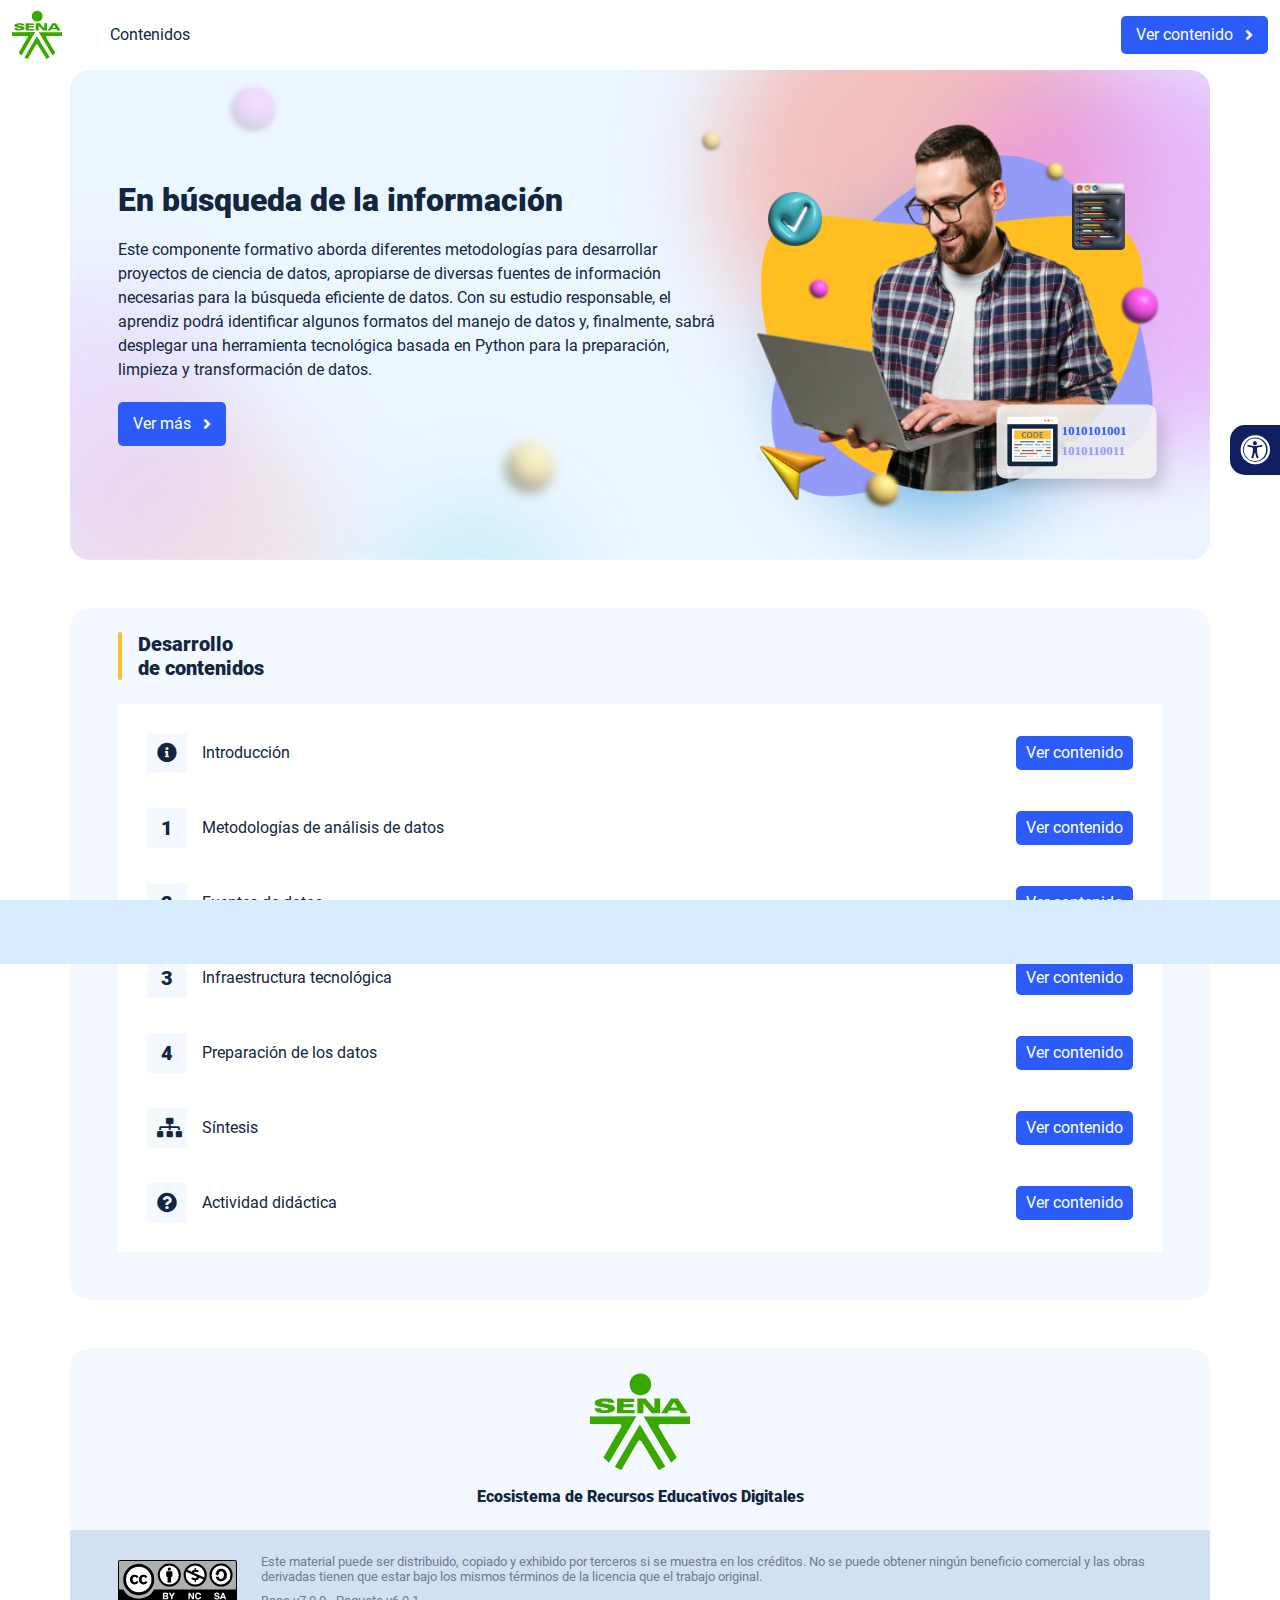
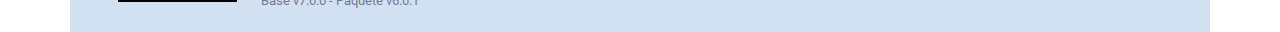
<file: index.html>
<!DOCTYPE html><html lang=""><head><meta charset="utf-8"><meta http-equiv="X-UA-Compatible" content="IE=edge"><meta name="viewport" content="width=device-width,initial-scale=1"><link rel="icon" href="favicon.ico"><title>En búsqueda de la información</title><link href="css/chunk-0c047e41.3babef71.css" rel="prefetch"><link href="css/chunk-25b302c8.3babef71.css" rel="prefetch"><link href="css/chunk-26fc7596.3babef71.css" rel="prefetch"><link href="css/chunk-2d2747e2.3babef71.css" rel="prefetch"><link href="css/chunk-32334cb6.3babef71.css" rel="prefetch"><link href="css/chunk-3c57cd7b.3babef71.css" rel="prefetch"><link href="css/chunk-4f2d402a.3babef71.css" rel="prefetch"><link href="css/chunk-515a8379.8f9cd922.css" rel="prefetch"><link href="css/chunk-59974754.5b551af9.css" rel="prefetch"><link href="css/chunk-60cbc06b.09438581.css" rel="prefetch"><link href="css/chunk-6e1e538a.3ba0a060.css" rel="prefetch"><link href="css/chunk-766a929b.1541d1de.css" rel="prefetch"><link href="css/chunk-f2df7d2c.3babef71.css" rel="prefetch"><link href="css/comple.e766caee.css" rel="prefetch"><link href="css/creditos.9ca98631.css" rel="prefetch"><link href="css/glosario.a8263125.css" rel="prefetch"><link href="css/referencias.47f89f89.css" rel="prefetch"><link href="js/actividad.2b0d35ae.js" rel="prefetch"><link href="js/chunk-0206bfa0.fbcb801b.js" rel="prefetch"><link href="js/chunk-0c047e41.c93e636b.js" rel="prefetch"><link href="js/chunk-13a6037e.47d7da63.js" rel="prefetch"><link href="js/chunk-18f95272.8cc31be1.js" rel="prefetch"><link href="js/chunk-25b302c8.e4a9087b.js" rel="prefetch"><link href="js/chunk-26fc7596.eba76383.js" rel="prefetch"><link href="js/chunk-2c06842c.ee78365c.js" rel="prefetch"><link href="js/chunk-2d0c5615.d7c7fea3.js" rel="prefetch"><link href="js/chunk-2d0e96ec.6332f6f8.js" rel="prefetch"><link href="js/chunk-2d208d90.440b5e7e.js" rel="prefetch"><link href="js/chunk-2d21d0e2.d061f3e9.js" rel="prefetch"><link href="js/chunk-2d22c123.4eaafe36.js" rel="prefetch"><link href="js/chunk-2d2747e2.92eb3dc5.js" rel="prefetch"><link href="js/chunk-2e80bb9a.f5f91733.js" rel="prefetch"><link href="js/chunk-319206de.3faa5257.js" rel="prefetch"><link href="js/chunk-32334cb6.e4cb5e8f.js" rel="prefetch"><link href="js/chunk-36769079.00cac6ab.js" rel="prefetch"><link href="js/chunk-3c57cd7b.25993372.js" rel="prefetch"><link href="js/chunk-4cdd78c0.be97f210.js" rel="prefetch"><link href="js/chunk-4f2d402a.8e19b5a7.js" rel="prefetch"><link href="js/chunk-515a8379.1a9ac9f5.js" rel="prefetch"><link href="js/chunk-53ccb27e.a4d1166c.js" rel="prefetch"><link href="js/chunk-55d286b8.5f60a1a0.js" rel="prefetch"><link href="js/chunk-59974754.c8c954a2.js" rel="prefetch"><link href="js/chunk-60cbc06b.e2d94f73.js" rel="prefetch"><link href="js/chunk-659152b8.d4cd6718.js" rel="prefetch"><link href="js/chunk-6e1e538a.d5b7f1d6.js" rel="prefetch"><link href="js/chunk-766a929b.3e7bd3ca.js" rel="prefetch"><link href="js/chunk-c796899c.702a4d0c.js" rel="prefetch"><link href="js/chunk-e8a7823a.78e05249.js" rel="prefetch"><link href="js/chunk-f2df7d2c.213e5ca0.js" rel="prefetch"><link href="js/chunk-fde47172.1e5f4771.js" rel="prefetch"><link href="js/comple.35418625.js" rel="prefetch"><link href="js/creditos.903a22f5.js" rel="prefetch"><link href="js/glosario.7769e7f6.js" rel="prefetch"><link href="js/intro.4aa3c664.js" rel="prefetch"><link href="js/referencias.7e684d6f.js" rel="prefetch"><link href="js/sintesis.21323d7f.js" rel="prefetch"><link href="js/tema1.94f69111.js" rel="prefetch"><link href="js/tema2.2a8da18b.js" rel="prefetch"><link href="js/tema3.ae61a6fe.js" rel="prefetch"><link href="js/tema4.bdabcd6c.js" rel="prefetch"><link href="css/app.6eefd6ef.css" rel="preload" as="style"><link href="css/chunk-vendors.b6667f5f.css" rel="preload" as="style"><link href="js/app.7ddb0b84.js" rel="preload" as="script"><link href="js/chunk-vendors.65acf2cf.js" rel="preload" as="script"><link href="css/chunk-vendors.b6667f5f.css" rel="stylesheet"><link href="css/app.6eefd6ef.css" rel="stylesheet"></head><body><noscript><strong>We're sorry but En búsqueda de la información doesn't work properly without JavaScript enabled. Please enable it to continue.</strong></noscript><div id="app"></div><script src="js/chunk-vendors.65acf2cf.js"></script><script src="js/app.7ddb0b84.js"></script></body></html>
</file>
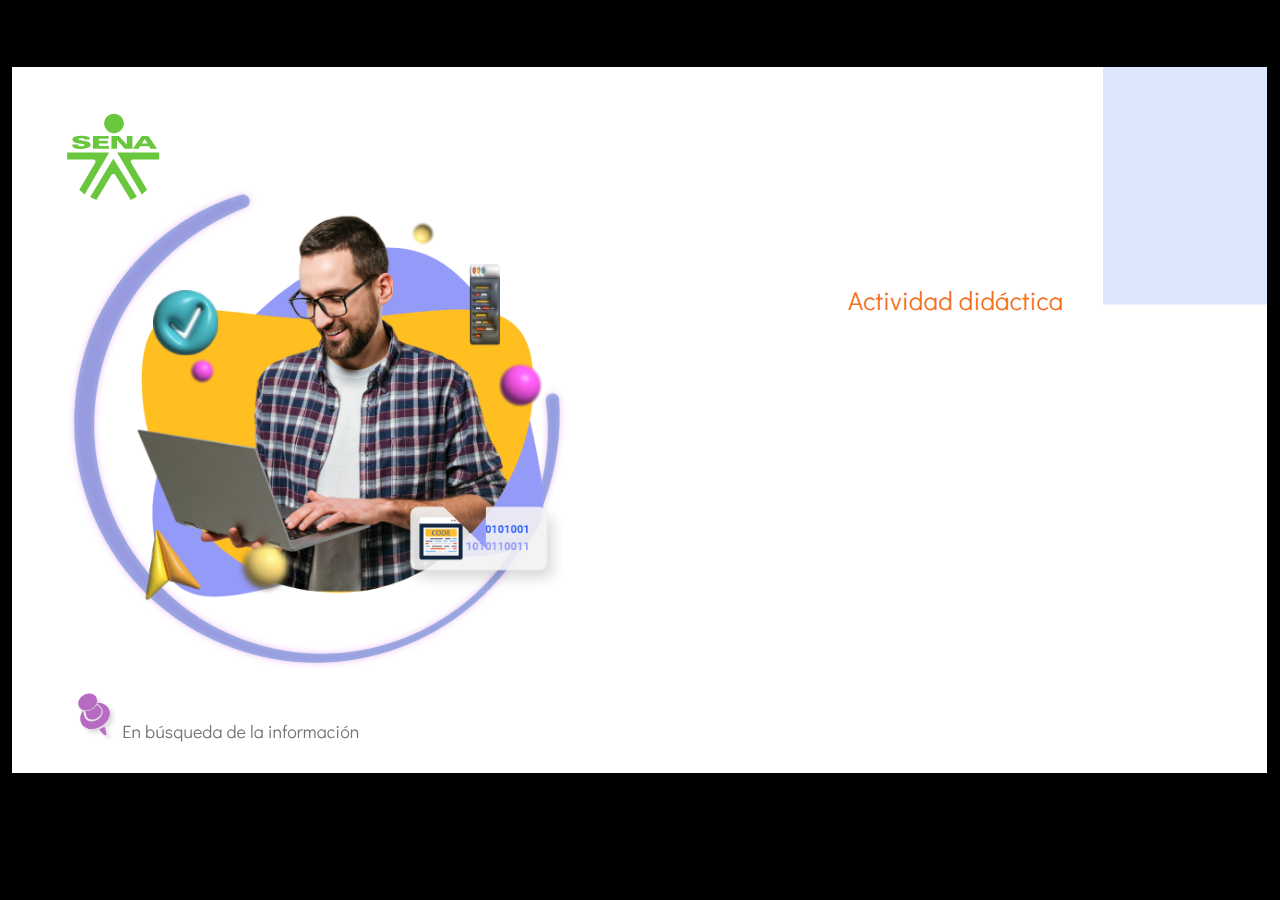
<file: actividades/cuestionario/story.html>
﻿<!doctype html>
<html lang="es">
<head>
  <meta charset="utf-8">
  <!-- Creado con Storyline 360 - http://www.articulate.com  -->
  <!-- version: 3.78.30747.0 -->
  <title>Actividad did&#225;ctica</title>
  <meta http-equiv="x-ua-compatible" content="IE=edge"/>
  <meta name="viewport" content="width=device-width,initial-scale=1,user-scalable=no,shrink-to-fit=no,minimal-ui"/>
  <meta name="apple-mobile-web-app-capable" content="yes"/>
  <style>
    html, body { height: 100%; padding: 0; margin: 0 }
    #app { height: 100%; width: 100%; }
  </style>

  <script>
    window.DS = {};
    window.globals = {
      DATA_PATH_BASE: '',
      HAS_FRAME: true,
      HAS_SLIDE: true,

      lmsPresent: false,
      tinCanPresent: false,
      cmi5Present: false,
      aoSupport: false,
      scale: 'show all',
      captureRc: false,
      browserSize: 'optimal',
      bgColor: '#000000',
      features: 'AccessibleVideo,BgAudioBlip,ConnectionMessages,DropIn1,DropIn2,DropIn3,FullScreenToggle,LayerPresentAsDialog,MultipleQuizTracking,PlayerSpeedControl,StreamingVideo,UpdatedThemeEditor,UseAudioElement,VideoSync',
      themeName: 'classic',
      preloaderColor: '#FFFFFF',
      suppressAnalytics: false,
      productChannel: 'stable',
      publishSource: 'storyline',
      aid: 'aid|5304b41d-7af7-4125-b8d1-83eb222823e2',
      cid: '2e7b08b7-e738-495c-8996-b9308bcee0c7',
      playerVersion: '3.78.30747.0',
      publishTimestamp: '2023-08-22T18:53:29.7358444Z',
      maxIosVideoElements: 10,
      connectionSettings: { mode: 'disabled' },

      
      parseParams: function(qs) {
        if (window.globals.parsedParams != null) {
          return window.globals.parsedParams;
        }
        qs = (qs || window.location.search.substr(1)).split('+').join(' ');
        var params = {},
            tokens,
            re = /[?&]?([^=]+)=([^&]*)/g;

        while (tokens = re.exec(qs)) {
          params[decodeURIComponent(tokens[1]).trim()] =
            decodeURIComponent(tokens[2]).trim();
        }
        window.globals.parsedParams = params;
        return params;
      }

    };
  </script>
  <script>
    var isIe11 = ('ActiveXObject' in window || window.MSBlobBuilder != null)
      && window.msCrypto != null && !window.ActiveXObject;
    if (isIe11) {
      window.globals.unsupportedBrowser = true;
      document.write(atob('[base64]'));
    }
  </script>
  
  <script>window.THREE = { };</script>
  
</head>
<body style="background: #000000" class="cs-HTML theme-classic">
  <!-- 360 -->
  <script>!function(){var e,i=/iPhone/i,o=/iPod/i,n=/iPad/i,t=/\biOS-universal(?:.+)Mac\b/i,r=/\bAndroid(?:.+)Mobile\b/i,a=/Android/i,d=/(?:SD4930UR|\bSilk(?:.+)Mobile\b)/i,p=/Silk/i,l=/Windows Phone/i,u=/\bWindows(?:.+)ARM\b/i,b=/BlackBerry/i,s=/BB10/i,c=/Opera Mini/i,f=/\b(CriOS|Chrome)(?:.+)Mobile/i,h=/Mobile(?:.+)Firefox\b/i,v=function(e){return void 0!==e&&"MacIntel"===e.platform&&"number"==typeof e.maxTouchPoints&&e.maxTouchPoints>1&&"undefined"==typeof MSStream};e=function(e){var m={userAgent:"",platform:"",maxTouchPoints:0};e||"undefined"==typeof navigator?"string"==typeof e?m.userAgent=e:e&&e.userAgent&&(m={userAgent:e.userAgent,platform:e.platform,maxTouchPoints:e.maxTouchPoints||0}):m={userAgent:navigator.userAgent,platform:navigator.platform,maxTouchPoints:navigator.maxTouchPoints||0};var g=m.userAgent,y=g.split("[FBAN");void 0!==y[1]&&(g=y[0]),void 0!==(y=g.split("Twitter"))[1]&&(g=y[0]);var A=function(e){return function(i){return i.test(e)}}(g),w={apple:{phone:A(i)&&!A(l),ipod:A(o),tablet:!A(i)&&(A(n)||v(m))&&!A(l),universal:A(t),device:(A(i)||A(o)||A(n)||A(t)||v(m))&&!A(l)},amazon:{phone:A(d),tablet:!A(d)&&A(p),device:A(d)||A(p)},android:{phone:!A(l)&&A(d)||!A(l)&&A(r),tablet:!A(l)&&!A(d)&&!A(r)&&(A(p)||A(a)),device:!A(l)&&(A(d)||A(p)||A(r)||A(a))||A(/\bokhttp\b/i)},windows:{phone:A(l),tablet:A(u),device:A(l)||A(u)},other:{blackberry:A(b),blackberry10:A(s),opera:A(c),firefox:A(h),chrome:A(f),device:A(b)||A(s)||A(c)||A(h)||A(f)},any:!1,phone:!1,tablet:!1};return w.any=w.apple.device||w.android.device||w.windows.device||w.other.device,w.phone=w.apple.phone||w.android.phone||w.windows.phone,w.tablet=w.apple.tablet||w.android.tablet||w.windows.tablet,w}(),"object"==typeof exports&&"undefined"!=typeof module?module.exports=e:"function"==typeof define&&define.amd?define((function(){return e})):this.isMobile=e}();
    window.isMobile.apple.tablet = window.isMobile.apple.tablet ||
      (navigator.platform === 'MacIntel' && navigator.maxTouchPoints > 1);
    window.isMobile.apple.device = window.isMobile.apple.device || window.isMobile.apple.tablet;
    window.isMobile.tablet = window.isMobile.tablet || window.isMobile.apple.tablet;
    window.isMobile.any = window.isMobile.any || window.isMobile.apple.tablet;
  </script>

  <div id="focus-sink" tabindex="-1"></div>

  <div id="preso"></div>
  <script>
    (function() {

      var classTypes = [ 'desktop', 'mobile', 'phone', 'tablet' ];

      var addDeviceClasses = function(prefix, testObj) {
        var curr, i;
        for (i = 0; i < classTypes.length; i++) {
          curr = classTypes[i];
          if (testObj[curr]) {
            document.body.classList.add(prefix + curr);
          }
        }
      };

      var params = window.globals.parseParams(),
          isDevicePreview = params.devicepreview === '1',
          isPhoneOverride = params.deviceType === 'phone' || (isDevicePreview && params.phone == '1'),
          isTabletOverride = (params.deviceType === 'tablet' || isDevicePreview) && !isPhoneOverride,
          isMobileOverride = isPhoneOverride || isTabletOverride;

      var deviceView = {
        desktop: !window.isMobile.any && !isMobileOverride,
        mobile: window.isMobile.any || isMobileOverride,
        phone: isPhoneOverride || (window.isMobile.phone && !isTabletOverride),
        tablet: isTabletOverride || window.isMobile.tablet
      };

      window.globals.deviceView = deviceView;
      window.isMobile.desktop = !window.isMobile.any;
      window.isMobile.mobile = window.isMobile.any;

      addDeviceClasses('view-', deviceView);

    })();
  </script>
  
  <script src='story_content/user.js' type=text/javascript></script>
  <div class="slide-loader"></div>

  <script>
    if (window.globals.deviceView.isMobile) { var doc = document, loader = doc.body.querySelector('.slide-loader'); [ 1, 2, 3 ].forEach(function(n) { var d = doc.createElement('div'); d.style.backgroundColor = window.globals.preloaderColor; d.classList.add('mobile-loader-dot'); d.classList.add('dot' + n); loader.appendChild(d); }); }
  </script>

  <div class="mobile-load-title-overlay" style="display: none">
    <div class="mobile-load-title">Actividad did&#225;ctica</div>
  </div>

  <div class="mobile-chrome-warning"></div>

  
<style>
  .warn-connection-dialog {
    display: none;
    background: transparent;
    pointer-events: none;
    position: fixed;
    left: 0;
    top: 0;
    width: 100%;
    height: 100%;
    z-index: 999;
  }

  .warn-connection-content {
    border-radius: 4px;
    background: white;
    border: 1px solid #E7E7E7;
    color: #333333;
    box-shadow: 0 2px 4px rgba(0, 0, 0, 0.25);
    transition: all 150ms ease-out;
    position: absolute;
    white-space: nowrap;
  }

  .view-phone.is-landscape .warn-connection-content {
    left: 23px;
    bottom: 23px;
  }

  .view-tablet.is-landscape .warn-connection-content {
    left: 50%;
    top: 20px;
    transform: translateX(-50%);
  }

  .is-portrait .warn-connection-content {
    transform: translate(-50%, calc(-100% - 15px));
  }

  .warn-connection-content p {
    display: inline-block;
    margin: 0 8px 0 0;
    line-height: 33px;
    font-size: 11px;
  }

  .warn-connection-content svg {
    position: relative;
    vertical-align: middle;
    margin: 0 2px 2px 8px;
  }

  .view-desktop .warn-connection-content {
    left: 1.5em;
    bottom: 1.5em;
  }

  .view-desktop .warn-connection-content p {
    font-size: 1.1em;
  }

  .is-offline .warn-connection-dialog {
    display: block;
  }

  .is-offline .cs-panel * {
    pointer-events: none !important;
  }

  .is-offline .cs-panel {
    pointer-events: all !important;
  }

  .is-offline #nav-controls * {
    pointer-events: none !important;
  }

  .is-offline #nav-controls {
    pointer-events: all !important;
  }
</style>

<div class="warn-connection-dialog">
  <div class="warn-connection-content">
    <svg width="17" height="15" viewBox="0 0 17 15" xmlns="http://www.w3.org/2000/svg">
      <path fill="#8F0000" stroke="white" d="M16.07,12.98 L15.88,12.23 L9.51,1.21 C8.97,0.26,7.6,0.26,7.06,1.21 L0.69,12.23 C0.15,13.16,0.81,14.36,1.91,14.36 H14.65 C15.47,14.36,16.05,13.7,16.07,12.98 Z"/>
      <path fill="white" stroke="white" d="M8.58,5.5 C8.35,5.28,8.5,5.35,8.21,5.32 C8.09,5.35,7.97,5.49,7.96,5.67 C7.97,5.79,7.98,5.92,7.98,6.04 L7.98,6.04 C7.99,6.17,8,6.31,8.01,6.43 L8.01,6.44 C8.03,6.92,8.06,7.41,8.09,7.9 L8.09,7.9 C8.12,8.39,8.14,8.88,8.17,9.37 C8.17,9.39,8.18,9.42,8.2,9.44 C8.23,9.46,8.25,9.47,8.28,9.47 C8.31,9.47,8.34,9.46,8.35,9.44 C8.37,9.43,8.38,9.4,8.39,9.35 L8.39,9.34 C8.39,9.24,8.4,9.15,8.4,9.05 L8.4,9.05 C8.41,8.96,8.41,8.86,8.42,8.75 C8.43,8.44,8.45,8.12,8.47,7.81 L8.47,7.81 C8.49,7.49,8.51,7.18,8.53,6.87 C8.55,6.46,8.56,6.05,8.59,5.64 L8.6,5.62 C8.6,5.57,8.59,5.53,8.58,5.5 L8.21,5.32 Z"/>
      <circle fill="white" stroke="white" cx="8.3" cy="11.35" r="0.3"/>
    </svg>
    <p>You are offline. Trying to reconnect...</p>
  </div>
</div>

<script>
  (function() {
    window.DS.connection = {
      warningShown: false,
      assets: {},
      loadingAssetGroup: false,
      retryDelay: 500
    };

    var connectionSettings = window.globals.connectionSettings || {};

    // The `window.globals.features` variable must be set in `webpack.dev.config` when testing locally - it is not enough
    // to have it in the data - but it must be set there as well.
    var useConnectionMessages = window.AbortController != null &&
      window.location.protocol != 'file:' &&
      window.globals.features.indexOf('ConnectionMessages') != -1 &&
      connectionSettings.mode === 'normal';

    window.DS.connection.useConnectionMessages = useConnectionMessages

    var assetCount = 0;
    var checkLoadedId;


    if (useConnectionMessages && connectionSettings != null) {
      var contentEl = document.querySelector('.warn-connection-content');
      var messageEl = contentEl.querySelector('p')

      if (connectionSettings.useDarkTheme) {
        contentEl.style.borderColor = '#BABBBA';
        contentEl.style.backgroundColor = '#282828';
        contentEl.style.color = '#FFFFFF';
      }

      if (connectionSettings.message != null) {
        messageEl.textContent = window.decodeURIComponent(connectionSettings.message);
      }
    }

    function checkAssetsReady() {
      for (var i in DS.connection.assets) {
        if (!DS.connection.assets[i].success) {
          return false;
        }
      }
      return true;
    }

    function stopAssetGroup() {
      if (!useConnectionMessages) { return; }

      assetCount = 0;

      DS.connection.oldAssetGroup = DS.connection.assets;
      DS.connection.assets = {};
      DS.connection.loadingAssetGroup = false;
      clearInterval(checkLoadedId);
    }

    function startAssetGroup() {
      if (!useConnectionMessages) { return; }
      var ticks = 0;
      clearInterval(checkLoadedId);
      checkLoadedId = setInterval(function() {
        var loaded = 0;
        if (assetCount === 0 && loaded === 0) {
          clearInterval(checkLoadedId);
          return;
        }

        for (var i in DS.connection.assets) {
          if (DS.connection.assets[i].success) {
            loaded++;
          }
        }

        if (assetCount === loaded && checkAssetsReady()) {
          for (var i in DS.connection.assets) {
            if (DS.connection.assets[i].action) {
              DS.connection.assets[i].action();
            }
          }
          hideWarning();
          stopAssetGroup();
        }
      }, 100)
    }

    function requiredAsset(url, action, retry, type) {
      if (!useConnectionMessages) { return; }
      if (DS.connection.assets[url]) { return; }

      DS.connection.assets[url] = {
        success: false, action: action, retry: retry, type: type
      };
      assetCount = Object.keys(DS.connection.assets).length;
      if (!DS.connection.loadingAssetGroup) {
        startAssetGroup();
      }
      DS.connection.loadingAssetGroup = true;
    }

    function assetLoaded(url) {
      if (!useConnectionMessages) { return; }
      if (DS.connection.assets[url]) {
        DS.connection.assets[url].success = true;
      }
    }

    function assetFailed(url) {
      if (!useConnectionMessages) { return; }
      if (!DS.connection.assets[url]) {
        if (/\.js$/.test(url) && url.indexOf('transcripts') === -1) {
          setTimeout(function() {
            if (DS.connection.lastSlideLoaded != null) {
              DS.connection.lastSlideLoaded();
            }
          }, DS.connection.retryDelay);
        }
        return;
      }
      if (!DS.connection.warningShown) { showWarning(); }
      if (DS.connection.assets[url].retry) {
        setTimeout(function() {
          if (!DS.connection.assets[url].success) {
            DS.connection.assets[url].retry()
          }
        }, DS.connection.retryDelay);
      }
    }

    function hideWarning() {
      document.body.classList.remove('is-offline');
      DS.connection.warningShown = false;
    }
    DS.connection.hideWarning = hideWarning

    function showWarning(btn) {
      document.body.classList.add('is-offline')
      DS.connection.warningShown = true;
      updateWarningPosition();
    }

    function updateWarningPosition() {
      if (!DS.connection.warningShown) {
        return;
      }

      var isPortrait = document.body.classList.contains('is-portrait');
      var warningEl = document.querySelector('.warn-connection-content');

      if (isPortrait) {
        var slide = document.querySelector('.primary-slide');
        var slideRect = slide.getBoundingClientRect();

        warningEl.style.top = `${slideRect.top}px`
        warningEl.style.left = `${slideRect.left + slideRect.width / 2}px`
      } else {
        warningEl.style.top = null;
        warningEl.style.left = null;
      }

      window.requestAnimationFrame(updateWarningPosition);
    }

    // these will all be noops if the feature flag isn't set in
    // the data and `window.globals.features`
    DS.connection.requiredAsset = requiredAsset;
    DS.connection.assetLoaded = assetLoaded;
    DS.connection.assetFailed = assetFailed;
    DS.connection.stopAssetGroup = stopAssetGroup;
    DS.connection.startAssetGroup = startAssetGroup;
  })();
</script>


  <script>
    
    if (window.autoSpider && window.vInterfaceObject) {
      document.querySelector('.mobile-load-title-overlay').style.display = 'none';
    }
  </script>

  

  <link rel="stylesheet" href="html5/data/css/output.min.css" data-noprefix/>
</body>
<script src="html5/lib/scripts/bootstrapper.min.js"></script>
</html>
</file>
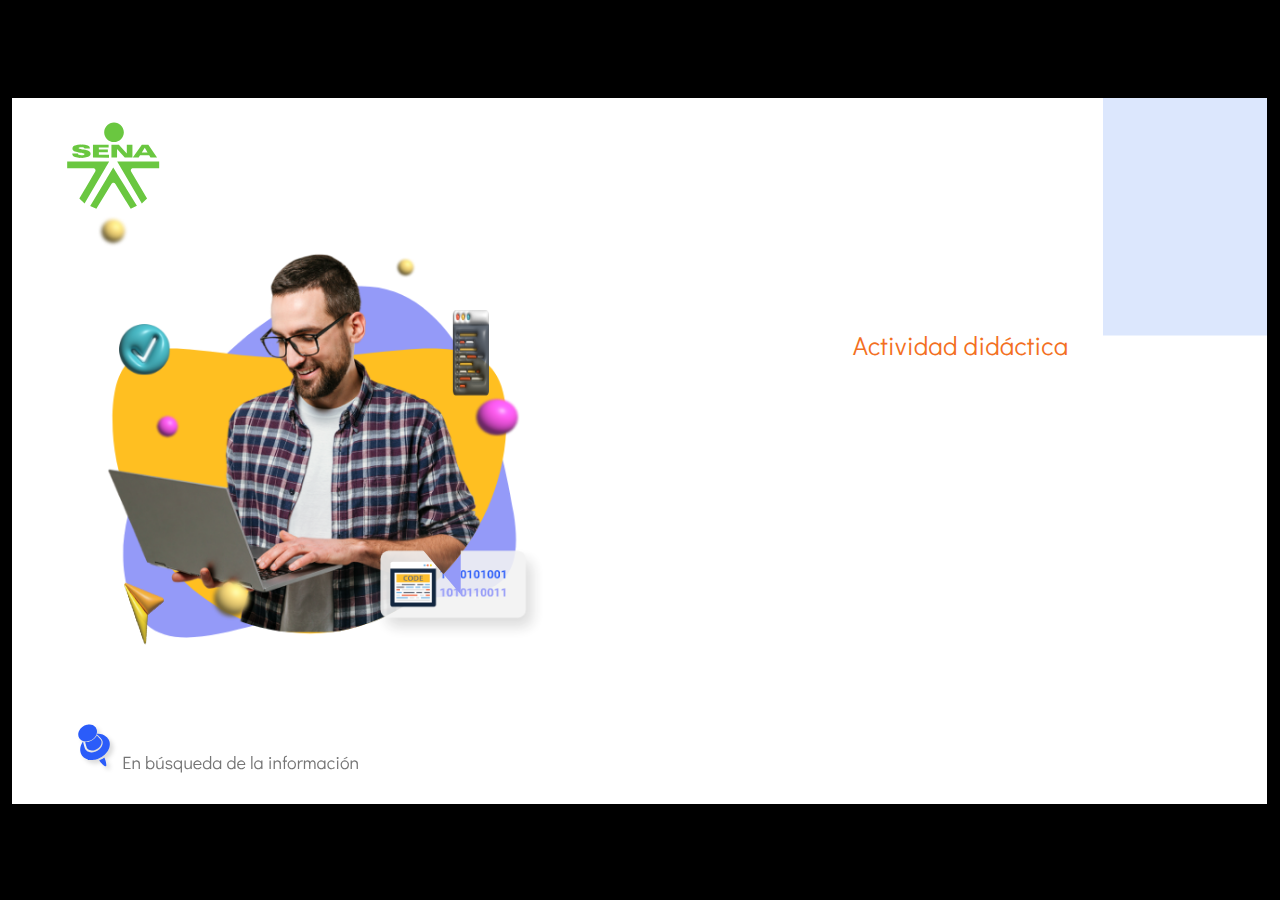
<file: actividades/relacionar/story.html>
﻿<!doctype html>
<html lang="es">
<head>
  <meta charset="utf-8">
  <!-- Creado con Storyline 360 - http://www.articulate.com  -->
  <!-- version: 3.79.30834.0 -->
  <title>Actividad did&#225;ctica</title>
  <meta http-equiv="x-ua-compatible" content="IE=edge"/>
  <meta name="viewport" content="width=device-width,initial-scale=1,user-scalable=no,shrink-to-fit=no,minimal-ui"/>
  <meta name="apple-mobile-web-app-capable" content="yes"/>
  <style>
    html, body { height: 100%; padding: 0; margin: 0 }
    #app { height: 100%; width: 100%; }
  </style>

  <script>
    window.DS = {};
    window.globals = {
      DATA_PATH_BASE: '',
      HAS_FRAME: true,
      HAS_SLIDE: true,

      lmsPresent: false,
      tinCanPresent: false,
      cmi5Present: false,
      aoSupport: false,
      scale: 'show all',
      captureRc: false,
      browserSize: 'optimal',
      bgColor: '#000000',
      features: 'ConnectionMessages,DropIn1,DropIn2,DropIn3,DropIn4,FullScreenToggle,LayerPresentAsDialog,MultipleQuizTracking,UpdatedThemeEditor,VideoSync',
      themeName: 'classic',
      preloaderColor: '#FFFFFF',
      suppressAnalytics: false,
      productChannel: 'stable',
      publishSource: 'storyline',
      aid: 'aid|5304b41d-7af7-4125-b8d1-83eb222823e2',
      cid: '04bfd34e-cd07-4569-9f02-371561cab23e',
      playerVersion: '3.79.30834.0',
      publishTimestamp: '2023-09-21T19:48:30.9652286Z',
      maxIosVideoElements: 10,
      connectionSettings: { mode: 'disabled' },

      
      parseParams: function(qs) {
        if (window.globals.parsedParams != null) {
          return window.globals.parsedParams;
        }
        qs = (qs || window.location.search.substr(1)).split('+').join(' ');
        var params = {},
            tokens,
            re = /[?&]?([^=]+)=([^&]*)/g;

        while (tokens = re.exec(qs)) {
          params[decodeURIComponent(tokens[1]).trim()] =
            decodeURIComponent(tokens[2]).trim();
        }
        window.globals.parsedParams = params;
        return params;
      }

    };
  </script>
  <script>
    var isIe11 = ('ActiveXObject' in window || window.MSBlobBuilder != null)
      && window.msCrypto != null && !window.ActiveXObject;
    if (isIe11) {
      window.globals.unsupportedBrowser = true;
      document.write(atob('[base64]'));
    }
  </script>
  
  <script>window.THREE = { };</script>
  
</head>
<body style="background: #000000" class="cs-HTML theme-classic">
  <!-- 360 -->
  <script>!function(){var e,i=/iPhone/i,o=/iPod/i,n=/iPad/i,t=/\biOS-universal(?:.+)Mac\b/i,r=/\bAndroid(?:.+)Mobile\b/i,a=/Android/i,d=/(?:SD4930UR|\bSilk(?:.+)Mobile\b)/i,p=/Silk/i,l=/Windows Phone/i,u=/\bWindows(?:.+)ARM\b/i,b=/BlackBerry/i,s=/BB10/i,c=/Opera Mini/i,f=/\b(CriOS|Chrome)(?:.+)Mobile/i,h=/Mobile(?:.+)Firefox\b/i,v=function(e){return void 0!==e&&"MacIntel"===e.platform&&"number"==typeof e.maxTouchPoints&&e.maxTouchPoints>1&&"undefined"==typeof MSStream};e=function(e){var m={userAgent:"",platform:"",maxTouchPoints:0};e||"undefined"==typeof navigator?"string"==typeof e?m.userAgent=e:e&&e.userAgent&&(m={userAgent:e.userAgent,platform:e.platform,maxTouchPoints:e.maxTouchPoints||0}):m={userAgent:navigator.userAgent,platform:navigator.platform,maxTouchPoints:navigator.maxTouchPoints||0};var g=m.userAgent,y=g.split("[FBAN");void 0!==y[1]&&(g=y[0]),void 0!==(y=g.split("Twitter"))[1]&&(g=y[0]);var A=function(e){return function(i){return i.test(e)}}(g),w={apple:{phone:A(i)&&!A(l),ipod:A(o),tablet:!A(i)&&(A(n)||v(m))&&!A(l),universal:A(t),device:(A(i)||A(o)||A(n)||A(t)||v(m))&&!A(l)},amazon:{phone:A(d),tablet:!A(d)&&A(p),device:A(d)||A(p)},android:{phone:!A(l)&&A(d)||!A(l)&&A(r),tablet:!A(l)&&!A(d)&&!A(r)&&(A(p)||A(a)),device:!A(l)&&(A(d)||A(p)||A(r)||A(a))||A(/\bokhttp\b/i)},windows:{phone:A(l),tablet:A(u),device:A(l)||A(u)},other:{blackberry:A(b),blackberry10:A(s),opera:A(c),firefox:A(h),chrome:A(f),device:A(b)||A(s)||A(c)||A(h)||A(f)},any:!1,phone:!1,tablet:!1};return w.any=w.apple.device||w.android.device||w.windows.device||w.other.device,w.phone=w.apple.phone||w.android.phone||w.windows.phone,w.tablet=w.apple.tablet||w.android.tablet||w.windows.tablet,w}(),"object"==typeof exports&&"undefined"!=typeof module?module.exports=e:"function"==typeof define&&define.amd?define((function(){return e})):this.isMobile=e}();
    window.isMobile.apple.tablet = window.isMobile.apple.tablet ||
      (navigator.platform === 'MacIntel' && navigator.maxTouchPoints > 1);
    window.isMobile.apple.device = window.isMobile.apple.device || window.isMobile.apple.tablet;
    window.isMobile.tablet = window.isMobile.tablet || window.isMobile.apple.tablet;
    window.isMobile.any = window.isMobile.any || window.isMobile.apple.tablet;
  </script>

  <div id="focus-sink" tabindex="-1"></div>

  <div id="preso"></div>
  <script>
    (function() {

      var classTypes = [ 'desktop', 'mobile', 'phone', 'tablet' ];

      var addDeviceClasses = function(prefix, testObj) {
        var curr, i;
        for (i = 0; i < classTypes.length; i++) {
          curr = classTypes[i];
          if (testObj[curr]) {
            document.body.classList.add(prefix + curr);
          }
        }
      };

      var params = window.globals.parseParams(),
          isDevicePreview = params.devicepreview === '1',
          isPhoneOverride = params.deviceType === 'phone' || (isDevicePreview && params.phone == '1'),
          isTabletOverride = (params.deviceType === 'tablet' || isDevicePreview) && !isPhoneOverride,
          isMobileOverride = isPhoneOverride || isTabletOverride;

      var deviceView = {
        desktop: !window.isMobile.any && !isMobileOverride,
        mobile: window.isMobile.any || isMobileOverride,
        phone: isPhoneOverride || (window.isMobile.phone && !isTabletOverride),
        tablet: isTabletOverride || window.isMobile.tablet
      };

      window.globals.deviceView = deviceView;
      window.isMobile.desktop = !window.isMobile.any;
      window.isMobile.mobile = window.isMobile.any;

      addDeviceClasses('view-', deviceView);

    })();
  </script>
  
  <script src='story_content/user.js' type=text/javascript></script>
  <div class="slide-loader"></div>

  <script>
    if (window.globals.deviceView.isMobile) { var doc = document, loader = doc.body.querySelector('.slide-loader'); [ 1, 2, 3 ].forEach(function(n) { var d = doc.createElement('div'); d.style.backgroundColor = window.globals.preloaderColor; d.classList.add('mobile-loader-dot'); d.classList.add('dot' + n); loader.appendChild(d); }); }
  </script>

  <div class="mobile-load-title-overlay" style="display: none">
    <div class="mobile-load-title">Actividad did&#225;ctica</div>
  </div>

  <div class="mobile-chrome-warning"></div>

  
<style>
  .warn-connection-dialog {
    display: none;
    background: transparent;
    pointer-events: all;
    position: fixed;
    left: 0;
    top: 0;
    width: 100%;
    height: 100%;
    z-index: 999;
  }

  .warn-connection-content {
    pointer-events: all;
    border-radius: 4px;
    background: white;
    border: 1px solid #E7E7E7;
    color: #333333;
    box-shadow: 0 2px 4px rgba(0, 0, 0, 0.25);
    transition: all 150ms ease-out;
    position: absolute;
    white-space: nowrap;
  }

  .view-phone.is-landscape .warn-connection-content {
    left: 23px;
    bottom: 23px;
  }

  .view-tablet.is-landscape .warn-connection-content {
    left: 50%;
    top: 20px;
    transform: translateX(-50%);
  }

  .is-portrait .warn-connection-content {
    transform: translate(-50%, calc(-100% - 15px));
  }

  .warn-connection-content p {
    display: inline-block;
    margin: 0 8px 0 0;
    line-height: 33px;
    font-size: 11px;
  }

  .warn-connection-content svg {
    position: relative;
    vertical-align: middle;
    margin: 0 2px 2px 8px;
  }

  .view-desktop .warn-connection-content {
    left: 1.5em;
    bottom: 1.5em;
  }

  .view-desktop .warn-connection-content p {
    font-size: 1.1em;
  }

  .is-offline .warn-connection-dialog {
    display: block;
  }

  .is-offline .cs-panel * {
    pointer-events: none !important;
  }

  .is-offline .cs-panel {
    pointer-events: all !important;
  }

  .is-offline #nav-controls * {
    pointer-events: none !important;
  }

  .is-offline #nav-controls {
    pointer-events: all !important;
  }
</style>

<div class="warn-connection-dialog" role="alertdialog" aria-modal="true" tabindex="0" aria-labelledby="warn-connection-message">
  <div class="warn-connection-content">
    <svg width="17" height="15" viewBox="0 0 17 15" xmlns="http://www.w3.org/2000/svg">
      <path fill="#8F0000" stroke="white" d="M16.07,12.98 L15.88,12.23 L9.51,1.21 C8.97,0.26,7.6,0.26,7.06,1.21 L0.69,12.23 C0.15,13.16,0.81,14.36,1.91,14.36 H14.65 C15.47,14.36,16.05,13.7,16.07,12.98 Z"/>
      <path fill="white" stroke="white" d="M8.58,5.5 C8.35,5.28,8.5,5.35,8.21,5.32 C8.09,5.35,7.97,5.49,7.96,5.67 C7.97,5.79,7.98,5.92,7.98,6.04 L7.98,6.04 C7.99,6.17,8,6.31,8.01,6.43 L8.01,6.44 C8.03,6.92,8.06,7.41,8.09,7.9 L8.09,7.9 C8.12,8.39,8.14,8.88,8.17,9.37 C8.17,9.39,8.18,9.42,8.2,9.44 C8.23,9.46,8.25,9.47,8.28,9.47 C8.31,9.47,8.34,9.46,8.35,9.44 C8.37,9.43,8.38,9.4,8.39,9.35 L8.39,9.34 C8.39,9.24,8.4,9.15,8.4,9.05 L8.4,9.05 C8.41,8.96,8.41,8.86,8.42,8.75 C8.43,8.44,8.45,8.12,8.47,7.81 L8.47,7.81 C8.49,7.49,8.51,7.18,8.53,6.87 C8.55,6.46,8.56,6.05,8.59,5.64 L8.6,5.62 C8.6,5.57,8.59,5.53,8.58,5.5 L8.21,5.32 Z"/>
      <circle fill="white" stroke="white" cx="8.3" cy="11.35" r="0.3"/>
    </svg>
    <p id="warn-connection-message">You are offline. Trying to reconnect...</p>
  </div>
</div>

<script>
  (function() {
    window.DS.connection = {
      warningShown: false,
      assets: {},
      loadingAssetGroup: false,
      retryDelay: 500
    };

    var connectionSettings = window.globals.connectionSettings || {};

    // The `window.globals.features` variable must be set in `webpack.dev.config` when testing locally - it is not enough
    // to have it in the data - but it must be set there as well.
    var useConnectionMessages = window.AbortController != null &&
      window.location.protocol != 'file:' &&
      window.globals.features.indexOf('ConnectionMessages') != -1 &&
      connectionSettings.mode === 'normal';

    window.DS.connection.useConnectionMessages = useConnectionMessages;

    var assetCount = 0;
    var checkLoadedId;


    if (useConnectionMessages && connectionSettings != null) {
      var contentEl = document.querySelector('.warn-connection-content');
      var messageEl = contentEl.querySelector('p');

      if (connectionSettings.useDarkTheme) {
        contentEl.style.borderColor = '#BABBBA';
        contentEl.style.backgroundColor = '#282828';
        contentEl.style.color = '#FFFFFF';
      }

      if (connectionSettings.message != null) {
        messageEl.textContent = window.decodeURIComponent(connectionSettings.message);
      }
    }

    function checkAssetsReady() {
      for (var i in DS.connection.assets) {
        if (!DS.connection.assets[i].success) {
          return false;
        }
      }
      return true;
    }

    function stopAssetGroup() {
      if (!useConnectionMessages) { return; }

      assetCount = 0;

      DS.connection.oldAssetGroup = DS.connection.assets;
      DS.connection.assets = {};
      DS.connection.loadingAssetGroup = false;
      clearInterval(checkLoadedId);
    }

    function startAssetGroup() {
      if (!useConnectionMessages) { return; }
      var ticks = 0;
      clearInterval(checkLoadedId);
      checkLoadedId = setInterval(function() {
        var loaded = 0;
        if (assetCount === 0 && loaded === 0) {
          clearInterval(checkLoadedId);
          return;
        }

        for (var i in DS.connection.assets) {
          if (DS.connection.assets[i].success) {
            loaded++;
          }
        }

        if (assetCount === loaded && checkAssetsReady()) {
          for (var i in DS.connection.assets) {
            if (DS.connection.assets[i].action) {
              DS.connection.assets[i].action();
            }
          }
          hideWarning();
          stopAssetGroup();
        }
      }, 100)
    }

    function requiredAsset(url, action, retry, type) {
      if (!useConnectionMessages) { return; }
      if (DS.connection.assets[url]) { return; }

      DS.connection.assets[url] = {
        success: false, action: action, retry: retry, type: type
      };
      assetCount = Object.keys(DS.connection.assets).length;
      if (!DS.connection.loadingAssetGroup) {
        startAssetGroup();
      }
      DS.connection.loadingAssetGroup = true;
    }

    function assetLoaded(url) {
      if (!useConnectionMessages) { return; }
      if (DS.connection.assets[url]) {
        DS.connection.assets[url].success = true;
      }
    }

    function assetFailed(url) {
      if (!useConnectionMessages) { return; }
      if (!DS.connection.assets[url]) {
        if (/\.js$/.test(url) && url.indexOf('transcripts') === -1) {
          setTimeout(function() {
            if (DS.connection.lastSlideLoaded != null) {
              DS.connection.lastSlideLoaded();
            }
          }, DS.connection.retryDelay);
        }
        return;
      }
      if (!DS.connection.warningShown) { showWarning(); }
      if (DS.connection.assets[url].retry) {
        setTimeout(function() {
          if (!DS.connection.assets[url].success) {
            DS.connection.assets[url].retry()
          }
        }, DS.connection.retryDelay);
      }
    }

    function hideWarning() {
      document.body.classList.remove('is-offline');
      DS.connection.warningShown = false;
      enableKeys();
    }
    DS.connection.hideWarning = hideWarning

    function showWarning(btn) {
      document.body.classList.add('is-offline')
      DS.connection.warningShown = true;
      updateWarningPosition();
      disableKeys();
    }

    function updateWarningPosition() {
      if (!DS.connection.warningShown) {
        return;
      }

      var isPortrait = document.body.classList.contains('is-portrait');
      var warningEl = document.querySelector('.warn-connection-content');

      if (isPortrait) {
        var slide = document.querySelector('.primary-slide');
        var slideRect = slide.getBoundingClientRect();

        warningEl.style.top = `${slideRect.top}px`
        warningEl.style.left = `${slideRect.left + slideRect.width / 2}px`
      } else {
        warningEl.style.top = null;
        warningEl.style.left = null;
      }

      window.requestAnimationFrame(updateWarningPosition);
    }

    function onDisableKeyDown(e) {
      e.preventDefault();
      e.stopImmediatePropagation();
    }

    function onDisableKeyUp(e) {
      e.preventDefault();
      e.stopImmediatePropagation();
    }

    var accStyle = document.createElement('style');
    var warnDialogEl = document.querySelector('.warn-connection-dialog');

    function disableKeys() {
      if (DS.views.nsStack.length === 1) {
        DS.views.nsStack[0].tabReachable = false
        DS.views.nsStack[0].updateTabIndex(true, true);
      }

      accStyle.innerHTML = '.acc-shadow-dom { display: none; }';
      document.body.appendChild(accStyle);

      warnDialogEl.parentNode.append(warnDialogEl);
      warnDialogEl.focus();
    }

    function enableKeys() {
      document.body.removeChild(accStyle);
      if (DS.views.nsStack.length === 1 && DS.views.nsStack[0].name === '_frame') {
        DS.views.nsStack[0].tabReachable = true;
        DS.views.nsStack[0].updateTabIndex();
      }
    }

    // these will all be noops if the feature flag isn't set in
    // the data and `window.globals.features`
    DS.connection.requiredAsset = requiredAsset;
    DS.connection.assetLoaded = assetLoaded;
    DS.connection.assetFailed = assetFailed;
    DS.connection.stopAssetGroup = stopAssetGroup;
    DS.connection.startAssetGroup = startAssetGroup;
  })();
</script>


  <script>
    
    if (window.autoSpider && window.vInterfaceObject) {
      document.querySelector('.mobile-load-title-overlay').style.display = 'none';
    }
  </script>

  

  <link rel="stylesheet" href="html5/data/css/output.min.css" data-noprefix/>
</body>
<script src="html5/lib/scripts/bootstrapper.min.js"></script>
</html>
</file>
<file: css/chunk-0c047e41.3babef71.css>
.actividad[data-v-22adfd6b]{background-color:#f2f2f2}.horizontal-scroll__wrapper[data-v-22adfd6b]{overflow:hidden}.horizontal-scroll[data-v-22adfd6b]{display:flex;transition:transform .5s ease-in-out;align-items:center;flex-wrap:nowrap}.horizontal-scroll[data-v-22adfd6b]:not(.row){width:100%}.horizontal-scroll--item-fw[data-v-22adfd6b]>div{flex-grow:0;flex-shrink:0;width:100%;margin:0!important}
</file>
<file: css/chunk-25b302c8.3babef71.css>
.actividad[data-v-22adfd6b]{background-color:#f2f2f2}.horizontal-scroll__wrapper[data-v-22adfd6b]{overflow:hidden}.horizontal-scroll[data-v-22adfd6b]{display:flex;transition:transform .5s ease-in-out;align-items:center;flex-wrap:nowrap}.horizontal-scroll[data-v-22adfd6b]:not(.row){width:100%}.horizontal-scroll--item-fw[data-v-22adfd6b]>div{flex-grow:0;flex-shrink:0;width:100%;margin:0!important}
</file>
<file: css/chunk-26fc7596.3babef71.css>
.actividad[data-v-22adfd6b]{background-color:#f2f2f2}.horizontal-scroll__wrapper[data-v-22adfd6b]{overflow:hidden}.horizontal-scroll[data-v-22adfd6b]{display:flex;transition:transform .5s ease-in-out;align-items:center;flex-wrap:nowrap}.horizontal-scroll[data-v-22adfd6b]:not(.row){width:100%}.horizontal-scroll--item-fw[data-v-22adfd6b]>div{flex-grow:0;flex-shrink:0;width:100%;margin:0!important}
</file>
<file: css/chunk-2d2747e2.3babef71.css>
.actividad[data-v-22adfd6b]{background-color:#f2f2f2}.horizontal-scroll__wrapper[data-v-22adfd6b]{overflow:hidden}.horizontal-scroll[data-v-22adfd6b]{display:flex;transition:transform .5s ease-in-out;align-items:center;flex-wrap:nowrap}.horizontal-scroll[data-v-22adfd6b]:not(.row){width:100%}.horizontal-scroll--item-fw[data-v-22adfd6b]>div{flex-grow:0;flex-shrink:0;width:100%;margin:0!important}
</file>
<file: css/chunk-32334cb6.3babef71.css>
.actividad[data-v-22adfd6b]{background-color:#f2f2f2}.horizontal-scroll__wrapper[data-v-22adfd6b]{overflow:hidden}.horizontal-scroll[data-v-22adfd6b]{display:flex;transition:transform .5s ease-in-out;align-items:center;flex-wrap:nowrap}.horizontal-scroll[data-v-22adfd6b]:not(.row){width:100%}.horizontal-scroll--item-fw[data-v-22adfd6b]>div{flex-grow:0;flex-shrink:0;width:100%;margin:0!important}
</file>
<file: css/chunk-3c57cd7b.3babef71.css>
.actividad[data-v-22adfd6b]{background-color:#f2f2f2}.horizontal-scroll__wrapper[data-v-22adfd6b]{overflow:hidden}.horizontal-scroll[data-v-22adfd6b]{display:flex;transition:transform .5s ease-in-out;align-items:center;flex-wrap:nowrap}.horizontal-scroll[data-v-22adfd6b]:not(.row){width:100%}.horizontal-scroll--item-fw[data-v-22adfd6b]>div{flex-grow:0;flex-shrink:0;width:100%;margin:0!important}
</file>
<file: css/chunk-4f2d402a.3babef71.css>
.actividad[data-v-22adfd6b]{background-color:#f2f2f2}.horizontal-scroll__wrapper[data-v-22adfd6b]{overflow:hidden}.horizontal-scroll[data-v-22adfd6b]{display:flex;transition:transform .5s ease-in-out;align-items:center;flex-wrap:nowrap}.horizontal-scroll[data-v-22adfd6b]:not(.row){width:100%}.horizontal-scroll--item-fw[data-v-22adfd6b]>div{flex-grow:0;flex-shrink:0;width:100%;margin:0!important}
</file>
<file: css/chunk-515a8379.8f9cd922.css>
.actividad{background-color:#f2f2f2}.banner-interno{position:relative}.banner-interno__fondo{position:absolute;top:0;bottom:-50px;left:0;right:0;background-color:#fff;background-size:cover;background-position:50%}.banner-interno__titulo{display:flex;align-items:center}.banner-interno__titulo__icono{display:block;width:32px;height:32px;border-radius:50%;background-color:#12263f;position:relative}.banner-interno__titulo__icono i{color:#fff;position:absolute;left:50%;top:50%;transform:translate(-50%,-50%)}.banner-interno__titulo h1,.banner-interno__titulo h2,.banner-interno__titulo h3,.banner-interno__titulo h4,.banner-interno__titulo h5,.banner-interno__titulo h6{color:#12263f;line-height:1.1em}
</file>
<file: css/chunk-59974754.5b551af9.css>
.actividad{background-color:#f2f2f2}.aside-menu{position:fixed;top:70px;min-height:calc(100vh - 70px);max-height:calc(100vh - 70px);background-color:#f3f9ff;transition:flex .5s ease-in-out,width .5s ease-in-out;overflow-x:hidden;z-index:100001;width:300px}.aside-menu__black-background{position:fixed;inset:0;top:70px;background:rgba(0,0,0,.8);cursor:pointer}.aside-menu a{color:#111e61}.aside-menu__content{width:300px;display:flex;flex-direction:column;justify-content:space-between;min-height:calc(100vh - 70px);max-height:calc(100vh - 70px);border-right:1px solid #d8ecff;position:absolute;background:#fff}@media (max-height:800px){.aside-menu__content{min-height:800px;max-height:800px;overflow-y:auto}}.aside-menu__header{padding:10px;text-align:center;background-color:#d8ecff}.aside-menu__header h4{margin:0}.aside-menu__menu{overflow-y:auto;flex-grow:1;list-style:none;padding-left:0;margin-bottom:0}.aside-menu__menu__item--active .aside-menu__menu__item__lnk,.aside-menu__menu__item--active .aside-menu__sec-menu__item__lnk{background-color:#d8ecff;font-weight:700}.aside-menu__menu__item--sub-menu:hover,.aside-menu__menu__item:hover,.aside-menu__sec-menu__item:hover{background-color:#d8ecff}.aside-menu__menu__item--sub-menu{padding-left:10px}.aside-menu__menu__item--sub-menu--active .aside-menu__menu__item__lnk,.aside-menu__menu__item--sub-menu--active .aside-menu__sec-menu__item__lnk{background-color:#d8ecff;font-weight:700;position:relative}.aside-menu__menu__item--sub-menu--active .aside-menu__menu__item__lnk:before,.aside-menu__menu__item--sub-menu--active .aside-menu__sec-menu__item__lnk:before{content:"";display:block;position:absolute;left:0;bottom:0;top:0;width:4px;border-radius:2px;background-color:#fdbf2d}.aside-menu__menu__item__lnk,.aside-menu__sec-menu__item__lnk{display:flex;align-items:center;padding:10px 15px;line-height:1.1em}.aside-menu__menu__item__lnk i,.aside-menu__menu__item__lnk span,.aside-menu__sec-menu__item__lnk i,.aside-menu__sec-menu__item__lnk span{margin-right:10px}.aside-menu__menu__item__lnk i:last-child,.aside-menu__menu__item__lnk span:last-child,.aside-menu__sec-menu__item__lnk i:last-child,.aside-menu__sec-menu__item__lnk span:last-child{margin-right:0}.aside-menu__sec-menu{background-color:#d8ecff;padding:10px 0;flex-shrink:0;margin-bottom:0}.aside-menu__sec-menu__item{padding:10px 15px}.aside-menu__sec-menu__item__lnk{padding:0;border-radius:1em}.aside-menu__sec-menu__item__lnk i{display:block;width:2em;height:2em;padding:.5em 0;text-align:center;background-color:#fff;border-radius:50%}.aside-menu__sec-menu__item__lnk:hover{background-color:#fff}@media (max-width:576px){.aside-menu__sec-menu{padding-bottom:110px}}.main-menu-enter-active{animation:main-menu-open-animation .3s}.main-menu-enter-active .aside-menu__black-background{animation:main-menu-background-animation .3s}.main-menu-leave-active{animation:main-menu-open-animation .3s reverse}.main-menu-leave-active .aside-menu__black-background{animation:main-menu-background-animation .3s reverse}@keyframes main-menu-open-animation{0%{width:0}to{width:300px}}@keyframes main-menu-background-animation{0%{opacity:0}to{opacity:1}}
</file>
<file: css/chunk-60cbc06b.09438581.css>
.actividad[data-v-7e5a4120]{background-color:#f2f2f2}.header[data-v-7e5a4120]{position:sticky;top:0;padding-top:10px;padding-bottom:10px;background-color:#fff;z-index:10010;line-height:1.1em}.header__logo[data-v-7e5a4120]{width:50px}@media (max-width:576px){.header__componente-formativo[data-v-7e5a4120]{font-size:.8em}}.header__menu[data-v-7e5a4120]{cursor:pointer}.header__menu span[data-v-7e5a4120]{font-size:.7em;display:block;line-height:1em;text-align:center;color:#111e61}.header__menu__btn[data-v-7e5a4120]{width:30px;height:30px;position:relative;margin-bottom:4px}.header__menu__btn .line-1[data-v-7e5a4120],.header__menu__btn .line-2[data-v-7e5a4120],.header__menu__btn .line-3[data-v-7e5a4120]{height:4px;width:30px;background-color:#111e61;transform-origin:center center;position:absolute;left:0;border-radius:2px}.header__menu__btn .line-1[data-v-7e5a4120]{top:4px;animation:line-1-inactive-data-v-7e5a4120 .5s ease-in-out forwards}.header__menu__btn .line-2[data-v-7e5a4120]{top:13px;animation:line-2-inactive-data-v-7e5a4120 .5s ease-in-out forwards}.header__menu__btn .line-3[data-v-7e5a4120]{top:22px;animation:line-3-inactive-data-v-7e5a4120 .5s ease-in-out forwards}.header__menu__btn[data-v-7e5a4120]:hover{cursor:pointer}.header__menu__btn--open .line-1[data-v-7e5a4120]{animation:line-1-active-data-v-7e5a4120 .5s ease-in-out forwards}.header__menu__btn--open .line-2[data-v-7e5a4120]{animation:line-2-active-data-v-7e5a4120 .5s ease-in-out forwards}.header__menu__btn--open .line-3[data-v-7e5a4120]{animation:line-3-active-data-v-7e5a4120 .5s ease-in-out forwards}@keyframes line-1-active-data-v-7e5a4120{0%{transform:translate(0) rotate(0)}50%{transform:translateY(9px) rotate(0)}to{transform:translateY(9px) rotate(45deg)}}@keyframes line-2-active-data-v-7e5a4120{0%{transform:scale(1)}to{transform:scale(0)}}@keyframes line-3-active-data-v-7e5a4120{0%{transform:translate(0) rotate(0)}50%{transform:translateY(-9px) rotate(0)}to{transform:translateY(-9px) rotate(-45deg)}}@keyframes line-1-inactive-data-v-7e5a4120{0%{transform:translateY(9px) rotate(45deg)}50%{transform:translateY(9px) rotate(0)}to{transform:translate(0) rotate(0)}}@keyframes line-2-inactive-data-v-7e5a4120{0%{transform:scale(0)}to{transform:scale(1)}}@keyframes line-3-inactive-data-v-7e5a4120{0%{transform:translateY(-9px) rotate(-45deg)}50%{transform:translateY(-9px) rotate(0)}to{transform:translate(0) rotate(0)}}
</file>
<file: css/chunk-6e1e538a.3ba0a060.css>
.actividad[data-v-4f6b7c58]{background-color:#f2f2f2}.accesibilidad[data-v-4f6b7c58]{position:fixed;right:0;top:50vh;height:50px;background-color:#111e61;border-top-left-radius:15px;border-bottom-left-radius:15px;transform:translateY(-50%) translateX(100%) translateX(-50px);overflow:hidden;transition:transform .3s ease-in-out,height .3s ease-in-out}.accesibilidad[data-v-4f6b7c58]:hover{transform:translateY(-50%) translateX(0);height:12.75rem}.accesibilidad [data-v-4f6b7c58]{color:#fff}.accesibilidad__menu__content .accesibilidad__menu__item[data-v-4f6b7c58]{cursor:pointer}.accesibilidad__menu__content .accesibilidad__menu__item[data-v-4f6b7c58]:hover{background-color:#273685}.accesibilidad__menu__content .accesibilidad__menu__item[data-v-4f6b7c58]:last-child{border:none}.accesibilidad__menu__item[data-v-4f6b7c58]{display:flex;align-items:center;padding:10px;border-bottom:1px solid #273685;line-height:1em;-moz-user-select:none;user-select:none}.accesibilidad__menu i[data-v-4f6b7c58]{font-size:30px;font-style:normal;margin-right:10px;line-height:1em}.accesibilidad__menu img[data-v-4f6b7c58]{width:30px;margin-right:10px}
</file>
<file: css/chunk-766a929b.1541d1de.css>
.actividad{background-color:#f2f2f2}.barra-avance{display:flex;align-items:center;justify-content:space-between;position:fixed;bottom:0;left:0;width:100%;padding:10px;background-color:#d8ecff;transition:transform .5s ease-in-out;z-index:100000}.barra-avance__barra{margin:0 20px;flex:1;position:relative;max-width:800px}.barra-avance__barra--amarilla,.barra-avance__barra--blanca{height:4px}.barra-avance__barra--amarilla:after,.barra-avance__barra--amarilla:before,.barra-avance__barra--blanca:after,.barra-avance__barra--blanca:before{content:"";display:block;width:10px;height:10px;border-radius:50%;position:absolute;top:50%}.barra-avance__barra--amarilla:before,.barra-avance__barra--blanca:before{left:0;transform:translate(-50%,-50%)}.barra-avance__barra--amarilla:after,.barra-avance__barra--blanca:after{right:0;transform:translate(50%,-50%)}.barra-avance__barra--blanca{background-color:#fff}.barra-avance__barra--blanca:after,.barra-avance__barra--blanca:before{background-color:#fff}.barra-avance__barra--amarilla{position:absolute;width:100%;top:0;background-color:#2b5cf9}.barra-avance__barra--amarilla:after,.barra-avance__barra--amarilla:before{background-color:#2b5cf9}.barra-avance__boton--regresar{background-color:#b0c0d2}.barra-avance__boton--regresar span{color:#111e61!important}.barra-avance__boton--disable{opacity:0;pointer-events:none}.barra-avance--open{transform:translateY(0)}.barra-avance--close{transform:translateY(100%)}
</file>
<file: css/chunk-f2df7d2c.3babef71.css>
.actividad[data-v-22adfd6b]{background-color:#f2f2f2}.horizontal-scroll__wrapper[data-v-22adfd6b]{overflow:hidden}.horizontal-scroll[data-v-22adfd6b]{display:flex;transition:transform .5s ease-in-out;align-items:center;flex-wrap:nowrap}.horizontal-scroll[data-v-22adfd6b]:not(.row){width:100%}.horizontal-scroll--item-fw[data-v-22adfd6b]>div{flex-grow:0;flex-shrink:0;width:100%;margin:0!important}
</file>
<file: css/comple.e766caee.css>
.banner-interno{position:relative}.banner-interno__fondo{position:absolute;top:0;bottom:-50px;left:0;right:0;background-color:#fff;background-size:cover;background-position:50%}.banner-interno__titulo{display:flex;align-items:center}.banner-interno__titulo__icono{display:block;width:32px;height:32px;border-radius:50%;background-color:#12263f;position:relative}.banner-interno__titulo__icono i{color:#fff;position:absolute;left:50%;top:50%;transform:translate(-50%,-50%)}.banner-interno__titulo h1,.banner-interno__titulo h2,.banner-interno__titulo h3,.banner-interno__titulo h4,.banner-interno__titulo h5,.banner-interno__titulo h6{color:#12263f;line-height:1.1em}.actividad{background-color:#f2f2f2}.complementario__enlaces{display:flex;justify-content:center;flex-wrap:wrap}.complementario__enlaces a{margin:0 5px}.complementario__btn{font-size:1.5em;line-height:1em}table{width:calc(100% - 1px);min-width:800px}table thead{background-color:#d8ecff}table thead th{border-color:#d8ecff}table td,table th{padding:25px 20px;text-align:center}
</file>
<file: css/creditos.9ca98631.css>
.banner-interno{position:relative}.banner-interno__fondo{position:absolute;top:0;bottom:-50px;left:0;right:0;background-color:#fff;background-size:cover;background-position:50%}.banner-interno__titulo{display:flex;align-items:center}.banner-interno__titulo__icono{display:block;width:32px;height:32px;border-radius:50%;background-color:#12263f;position:relative}.banner-interno__titulo__icono i{color:#fff;position:absolute;left:50%;top:50%;transform:translate(-50%,-50%)}.banner-interno__titulo h1,.banner-interno__titulo h2,.banner-interno__titulo h3,.banner-interno__titulo h4,.banner-interno__titulo h5,.banner-interno__titulo h6{color:#12263f;line-height:1.1em}.actividad{background-color:#f2f2f2}.creditos-vista .tarjeta.credito{background-color:#d2e1f1}.creditos{color:#727997;overflow-x:auto}.creditos__item{min-width:490px}.creditos p{line-height:1.3em;margin-bottom:0;color:#727997}.creditos__titulo{font-weight:700;background-color:#d2e1f1;padding:5px 10px;border-top-radius:5px;border-top-left-radius:5px;border-top-right-radius:5px}.creditos table td,.creditos table th{border-color:#d2e1f1}
</file>
<file: css/glosario.a8263125.css>
.banner-interno{position:relative}.banner-interno__fondo{position:absolute;top:0;bottom:-50px;left:0;right:0;background-color:#fff;background-size:cover;background-position:50%}.banner-interno__titulo{display:flex;align-items:center}.banner-interno__titulo__icono{display:block;width:32px;height:32px;border-radius:50%;background-color:#12263f;position:relative}.banner-interno__titulo__icono i{color:#fff;position:absolute;left:50%;top:50%;transform:translate(-50%,-50%)}.banner-interno__titulo h1,.banner-interno__titulo h2,.banner-interno__titulo h3,.banner-interno__titulo h4,.banner-interno__titulo h5,.banner-interno__titulo h6{color:#12263f;line-height:1.1em}.actividad{background-color:#f2f2f2}.glosario__letra-item{display:flex}.glosario__letra-item__texto{padding-top:5px}.glosario__letra-item__letra__icono{width:32px;height:32px;position:relative;line-height:1em;border-radius:50%;background-color:#d2e1f1}.glosario__letra-item__letra__icono span{position:absolute;left:50%;top:50%;transform:translate(-50%,-50%);font-size:1.1em;font-weight:900}
</file>
<file: css/referencias.47f89f89.css>
.banner-interno{position:relative}.banner-interno__fondo{position:absolute;top:0;bottom:-50px;left:0;right:0;background-color:#fff;background-size:cover;background-position:50%}.banner-interno__titulo{display:flex;align-items:center}.banner-interno__titulo__icono{display:block;width:32px;height:32px;border-radius:50%;background-color:#12263f;position:relative}.banner-interno__titulo__icono i{color:#fff;position:absolute;left:50%;top:50%;transform:translate(-50%,-50%)}.banner-interno__titulo h1,.banner-interno__titulo h2,.banner-interno__titulo h3,.banner-interno__titulo h4,.banner-interno__titulo h5,.banner-interno__titulo h6{color:#12263f;line-height:1.1em}.actividad{background-color:#f2f2f2}.referencias__item:last-child hr{display:none}.referencias__item a{color:#2196f3;text-decoration:underline;overflow-wrap:break-word}
</file>
<file: css/app.6eefd6ef.css>
*{box-sizing:inherit}:after,:before{box-sizing:inherit}html{height:100%;line-height:1.15;box-sizing:border-box;-webkit-font-smoothing:antialiased;-moz-osx-font-smoothing:grayscale;-webkit-text-size-adjust:100%;-ms-text-size-adjust:100%;text-rendering:optimizeLegibility}a,abbr,acronym,address,applet,article,aside,audio,b,big,blockquote,body,canvas,caption,center,cite,code,dd,del,details,dfn,div,dl,dt,em,embed,fieldset,figcaption,figure,footer,form,h1,h2,h3,h4,h5,h6,header,hgroup,html,i,iframe,img,ins,kbd,label,legend,li,mark,menu,nav,object,ol,output,p,pre,q,ruby,s,samp,section,small,span,strike,strong,sub,summary,sup,table,tbody,td,tfoot,th,thead,time,tr,tt,u,ul,var,video{margin:0;padding:0;border:0;outline:0;background:transparent;vertical-align:baseline}article,aside,details,figcaption,figure,footer,header,main,menu,nav,section,summary{display:block}[hidden],template{display:none}hr{box-sizing:content-box;height:0;border-bottom:1px solid #e8e8e8;border-left:0;border-right:0;border-top:0;margin:1.5em 0;overflow:visible}[hidden]{display:none}a{font-family:Roboto,sans-serif;font-size:1em;font-weight:400;text-decoration:none;color:#12263f;background-color:transparent;transition:all .15s ease-in-out;-webkit-text-decoration-skip:objects}a:active,a:hover{outline-width:0}a:active,a:focus,a:hover{color:#000}[type=button],[type=reset],[type=submit],button{-moz-appearance:none;appearance:none;cursor:pointer;display:inline-block;vertical-align:middle;border:0;border-radius:5px;color:#fff;background-color:#2b5cf9;font-family:Roboto,sans-serif;font-weight:400;font-size:1em;-webkit-font-smoothing:antialiased;line-height:1em;white-space:nowrap;text-decoration:none;text-transform:none;padding:.75em 1.5em;margin:0;-moz-user-select:none;user-select:none;overflow:visible;transition:background-color .15s ease-in-out}[type=button]:focus,[type=button]:hover,[type=reset]:focus,[type=reset]:hover,[type=submit]:focus,[type=submit]:hover,button:focus,button:hover{background-color:#2b5cf9;color:#fff}[type=button]:disabled,[type=reset]:disabled,[type=submit]:disabled,button:disabled{cursor:not-allowed;opacity:.5}[type=button]:disabled:hover,[type=reset]:disabled:hover,[type=submit]:disabled:hover,button:disabled:hover{background-color:#2b5cf9}input,select,textarea{margin:0;display:block;font-family:Roboto,sans-serif;font-size:16px}input{overflow:visible}[type=color],[type=date],[type=datetime-local],[type=datetime],[type=email],[type=month],[type=number],[type=password],[type=search],[type=tel],[type=text],[type=time],[type=url],[type=week],input:not([type]),select,select[multiple],textarea{background-color:#fff;border:1px solid #e8e8e8;border-radius:5px;box-shadow:inset 0 1px 3px rgba(0,0,0,.06);box-sizing:inherit;margin-bottom:.75em;padding:.5em;transition:border-color .15s ease-in-out;width:100%}[type=color]:hover,[type=date]:hover,[type=datetime-local]:hover,[type=datetime]:hover,[type=email]:hover,[type=month]:hover,[type=number]:hover,[type=password]:hover,[type=search]:hover,[type=tel]:hover,[type=text]:hover,[type=time]:hover,[type=url]:hover,[type=week]:hover,input:not([type]):hover,select:hover,select[multiple]:hover,textarea:hover{border-color:shade(#e8e8e8,20%)}[type=color]:focus,[type=date]:focus,[type=datetime-local]:focus,[type=datetime]:focus,[type=email]:focus,[type=month]:focus,[type=number]:focus,[type=password]:focus,[type=search]:focus,[type=tel]:focus,[type=text]:focus,[type=time]:focus,[type=url]:focus,[type=week]:focus,input:not([type]):focus,select:focus,select[multiple]:focus,textarea:focus{border-color:#fdbf2d;box-shadow:inset 0 1px 3px rgba(0,0,0,.06),0 0 5px rgba(124,131,246,.7);outline:none}[type=color]:disabled,[type=date]:disabled,[type=datetime-local]:disabled,[type=datetime]:disabled,[type=email]:disabled,[type=month]:disabled,[type=number]:disabled,[type=password]:disabled,[type=search]:disabled,[type=tel]:disabled,[type=text]:disabled,[type=time]:disabled,[type=url]:disabled,[type=week]:disabled,input:not([type]):disabled,select:disabled,select[multiple]:disabled,textarea:disabled{background-color:shade(#fff,5%);cursor:not-allowed}[type=color]:disabled:hover,[type=date]:disabled:hover,[type=datetime-local]:disabled:hover,[type=datetime]:disabled:hover,[type=email]:disabled:hover,[type=month]:disabled:hover,[type=number]:disabled:hover,[type=password]:disabled:hover,[type=search]:disabled:hover,[type=tel]:disabled:hover,[type=text]:disabled:hover,[type=time]:disabled:hover,[type=url]:disabled:hover,[type=week]:disabled:hover,input:not([type]):disabled:hover,select:disabled:hover,select[multiple]:disabled:hover,textarea:disabled:hover{border:1px solid #e8e8e8}select{text-transform:none;max-width:100%;border-radius:5px}::-webkit-file-upload-button{background-color:#2b5cf9;border:none;cursor:pointer;color:#fff;border-radius:5px;padding:.75em 1.5em}::-webkit-file-upload-button:hover{background-color:#2b5cf9}optgroup{font-weight:700}fieldset{border:1px solid #e8e8e8;background-color:transparent;padding:1.5em;-webkit-margin-start:0;-webkit-margin-end:0;-webkit-padding-before:1.5em;-webkit-padding-start:1.5em;-webkit-padding-end:1.5em;-webkit-padding-after:1.5em}legend{box-sizing:border-box;color:inherit;display:table;max-width:100%;padding:0;white-space:normal;font-weight:600;-webkit-padding-start:0;-webkit-padding-end:0}label,legend{margin-bottom:.375em}label{display:block;font-size:1em;font-family:Roboto,sans-serif;font-weight:900}textarea{overflow:auto;resize:vertical}[type=checkbox],[type=radio]{box-sizing:border-box;padding:0;display:inline;margin-right:.375em}[type=number]::-webkit-inner-spin-button,[type=number]::-webkit-outer-spin-button{height:auto}[type=search]{-webkit-appearance:textfield;outline-offset:-2px}[type=search]::-webkit-search-cancel-button,[type=search]::-webkit-search-decoration{-webkit-appearance:none;-moz-appearance:none}::-moz-placeholder{color:#999}::placeholder{color:#999}::-webkit-file-upload-button{-webkit-appearance:button;-moz-appearance:button;font:inherit}[type=file]{margin-bottom:.75em;width:100%}[type=button],[type=reset],[type=submit],button{-webkit-appearance:button}[type=button]::-moz-focus-inner,[type=reset]::-moz-focus-inner,[type=submit]::-moz-focus-inner,button::-moz-focus-inner{border-style:none;padding:0}[type=button]:-moz-focusring,[type=reset]:-moz-focusring,[type=submit]:-moz-focusring,button:-moz-focusring{outline:1px dotted ButtonText}progress{vertical-align:baseline}ol,ul{list-style:none;margin-bottom:1em}dt{font-weight:700}figure,img,picture,svg{margin:0;width:100%;max-width:100%}figcaption{display:block;background-color:#e8e8e8;padding:.75em 1.5em;font-size:.8em;font-weight:700}img,svg{display:block;border-style:none}svg:not(:root){overflow:hidden}audio,canvas,progress,video{display:inline-block}audio:not([controls]){display:none;height:0}template{display:none}table{border-collapse:collapse;border-spacing:0;table-layout:fixed;width:100%}td,th,tr{vertical-align:middle}td,th{border:1px solid #e8e8e8;padding:.75em}th{font-size:.875em;line-height:1.2}td{line-height:1.5}body{font-size:16px;font-weight:400;line-height:1.5}body,h1,h2,h3,h4,h5,h6{color:#12263f;font-family:Roboto,sans-serif}h1,h2,h3,h4,h5,h6{font-weight:900;line-height:1.2;margin:0 0 .75em}h1{font-size:2em}h2{font-size:1.5em}h3{font-size:1.25em}h4{font-size:1.125em}h5{font-size:1em}h6{font-size:.875em}p{font-family:Roboto,sans-serif;font-size:1em;font-weight:400;line-height:1.5;color:#12263f;margin-bottom:1em}b,strong{font-weight:700}dfn,em,i{font-style:italic}br{line-height:2em}u{text-decoration:underline}code,kbd,pre,samp{color:#727997;font-family:Lucida Console,Courier New,monospace;font-size:1em}sub,sup{font-size:75%;line-height:0;position:relative;vertical-align:baseline}sub{bottom:-.25em}sup{top:-.5em}small{font-size:80%}mark{background-color:#ffeb3b;color:#000}abbr[title]{border-bottom:none;text-decoration:underline;text-decoration:underline dotted}blockquote,q{quotes:none}::selection{background:#2196f3!important;color:#fff!important;text-shadow:none}::-moz-selection{background:#2196f3!important;color:#fff!important;text-shadow:none}img::selection{background:transparent}img::-moz-selection{background:transparent}body{-webkit-tap-highlight-color:#2196F3!important}details,menu{display:block}summary{display:list-item}@media print{*{background:transparent!important;color:#000!important;box-shadow:none!important;text-shadow:none!important}:after,:before,:first-letter,:first-line{background:transparent!important;color:#000!important;box-shadow:none!important;text-shadow:none!important}a,a:visited{text-decoration:underline}a[href]:after{content:" (" attr(href) ")"}a abbr[title]:after{content:" (" attr(title) ")"}a[href^="#"]:after,a[href^="javascript:"]:after{content:""}blockquote,pre{border:1px solid #999;page-break-inside:avoid}thead{display:table-header-group}img,tr{page-break-inside:avoid}img{max-width:100%!important}h2,h3,p{orphans:3;widows:3}h2,h3{page-break-after:avoid}}[data-aos][data-aos][data-aos-duration="50"],body[data-aos-duration="50"] [data-aos]{transition-duration:50ms}[data-aos][data-aos][data-aos-delay="50"],body[data-aos-delay="50"] [data-aos]{transition-delay:0s}[data-aos][data-aos][data-aos-delay="50"].aos-animate,body[data-aos-delay="50"] [data-aos].aos-animate{transition-delay:50ms}[data-aos][data-aos][data-aos-duration="100"],body[data-aos-duration="100"] [data-aos]{transition-duration:.1s}[data-aos][data-aos][data-aos-delay="100"],body[data-aos-delay="100"] [data-aos]{transition-delay:0s}[data-aos][data-aos][data-aos-delay="100"].aos-animate,body[data-aos-delay="100"] [data-aos].aos-animate{transition-delay:.1s}[data-aos][data-aos][data-aos-duration="150"],body[data-aos-duration="150"] [data-aos]{transition-duration:.15s}[data-aos][data-aos][data-aos-delay="150"],body[data-aos-delay="150"] [data-aos]{transition-delay:0s}[data-aos][data-aos][data-aos-delay="150"].aos-animate,body[data-aos-delay="150"] [data-aos].aos-animate{transition-delay:.15s}[data-aos][data-aos][data-aos-duration="200"],body[data-aos-duration="200"] [data-aos]{transition-duration:.2s}[data-aos][data-aos][data-aos-delay="200"],body[data-aos-delay="200"] [data-aos]{transition-delay:0s}[data-aos][data-aos][data-aos-delay="200"].aos-animate,body[data-aos-delay="200"] [data-aos].aos-animate{transition-delay:.2s}[data-aos][data-aos][data-aos-duration="250"],body[data-aos-duration="250"] [data-aos]{transition-duration:.25s}[data-aos][data-aos][data-aos-delay="250"],body[data-aos-delay="250"] [data-aos]{transition-delay:0s}[data-aos][data-aos][data-aos-delay="250"].aos-animate,body[data-aos-delay="250"] [data-aos].aos-animate{transition-delay:.25s}[data-aos][data-aos][data-aos-duration="300"],body[data-aos-duration="300"] [data-aos]{transition-duration:.3s}[data-aos][data-aos][data-aos-delay="300"],body[data-aos-delay="300"] [data-aos]{transition-delay:0s}[data-aos][data-aos][data-aos-delay="300"].aos-animate,body[data-aos-delay="300"] [data-aos].aos-animate{transition-delay:.3s}[data-aos][data-aos][data-aos-duration="350"],body[data-aos-duration="350"] [data-aos]{transition-duration:.35s}[data-aos][data-aos][data-aos-delay="350"],body[data-aos-delay="350"] [data-aos]{transition-delay:0s}[data-aos][data-aos][data-aos-delay="350"].aos-animate,body[data-aos-delay="350"] [data-aos].aos-animate{transition-delay:.35s}[data-aos][data-aos][data-aos-duration="400"],body[data-aos-duration="400"] [data-aos]{transition-duration:.4s}[data-aos][data-aos][data-aos-delay="400"],body[data-aos-delay="400"] [data-aos]{transition-delay:0s}[data-aos][data-aos][data-aos-delay="400"].aos-animate,body[data-aos-delay="400"] [data-aos].aos-animate{transition-delay:.4s}[data-aos][data-aos][data-aos-duration="450"],body[data-aos-duration="450"] [data-aos]{transition-duration:.45s}[data-aos][data-aos][data-aos-delay="450"],body[data-aos-delay="450"] [data-aos]{transition-delay:0s}[data-aos][data-aos][data-aos-delay="450"].aos-animate,body[data-aos-delay="450"] [data-aos].aos-animate{transition-delay:.45s}[data-aos][data-aos][data-aos-duration="500"],body[data-aos-duration="500"] [data-aos]{transition-duration:.5s}[data-aos][data-aos][data-aos-delay="500"],body[data-aos-delay="500"] [data-aos]{transition-delay:0s}[data-aos][data-aos][data-aos-delay="500"].aos-animate,body[data-aos-delay="500"] [data-aos].aos-animate{transition-delay:.5s}[data-aos][data-aos][data-aos-duration="550"],body[data-aos-duration="550"] [data-aos]{transition-duration:.55s}[data-aos][data-aos][data-aos-delay="550"],body[data-aos-delay="550"] [data-aos]{transition-delay:0s}[data-aos][data-aos][data-aos-delay="550"].aos-animate,body[data-aos-delay="550"] [data-aos].aos-animate{transition-delay:.55s}[data-aos][data-aos][data-aos-duration="600"],body[data-aos-duration="600"] [data-aos]{transition-duration:.6s}[data-aos][data-aos][data-aos-delay="600"],body[data-aos-delay="600"] [data-aos]{transition-delay:0s}[data-aos][data-aos][data-aos-delay="600"].aos-animate,body[data-aos-delay="600"] [data-aos].aos-animate{transition-delay:.6s}[data-aos][data-aos][data-aos-duration="650"],body[data-aos-duration="650"] [data-aos]{transition-duration:.65s}[data-aos][data-aos][data-aos-delay="650"],body[data-aos-delay="650"] [data-aos]{transition-delay:0s}[data-aos][data-aos][data-aos-delay="650"].aos-animate,body[data-aos-delay="650"] [data-aos].aos-animate{transition-delay:.65s}[data-aos][data-aos][data-aos-duration="700"],body[data-aos-duration="700"] [data-aos]{transition-duration:.7s}[data-aos][data-aos][data-aos-delay="700"],body[data-aos-delay="700"] [data-aos]{transition-delay:0s}[data-aos][data-aos][data-aos-delay="700"].aos-animate,body[data-aos-delay="700"] [data-aos].aos-animate{transition-delay:.7s}[data-aos][data-aos][data-aos-duration="750"],body[data-aos-duration="750"] [data-aos]{transition-duration:.75s}[data-aos][data-aos][data-aos-delay="750"],body[data-aos-delay="750"] [data-aos]{transition-delay:0s}[data-aos][data-aos][data-aos-delay="750"].aos-animate,body[data-aos-delay="750"] [data-aos].aos-animate{transition-delay:.75s}[data-aos][data-aos][data-aos-duration="800"],body[data-aos-duration="800"] [data-aos]{transition-duration:.8s}[data-aos][data-aos][data-aos-delay="800"],body[data-aos-delay="800"] [data-aos]{transition-delay:0s}[data-aos][data-aos][data-aos-delay="800"].aos-animate,body[data-aos-delay="800"] [data-aos].aos-animate{transition-delay:.8s}[data-aos][data-aos][data-aos-duration="850"],body[data-aos-duration="850"] [data-aos]{transition-duration:.85s}[data-aos][data-aos][data-aos-delay="850"],body[data-aos-delay="850"] [data-aos]{transition-delay:0s}[data-aos][data-aos][data-aos-delay="850"].aos-animate,body[data-aos-delay="850"] [data-aos].aos-animate{transition-delay:.85s}[data-aos][data-aos][data-aos-duration="900"],body[data-aos-duration="900"] [data-aos]{transition-duration:.9s}[data-aos][data-aos][data-aos-delay="900"],body[data-aos-delay="900"] [data-aos]{transition-delay:0s}[data-aos][data-aos][data-aos-delay="900"].aos-animate,body[data-aos-delay="900"] [data-aos].aos-animate{transition-delay:.9s}[data-aos][data-aos][data-aos-duration="950"],body[data-aos-duration="950"] [data-aos]{transition-duration:.95s}[data-aos][data-aos][data-aos-delay="950"],body[data-aos-delay="950"] [data-aos]{transition-delay:0s}[data-aos][data-aos][data-aos-delay="950"].aos-animate,body[data-aos-delay="950"] [data-aos].aos-animate{transition-delay:.95s}[data-aos][data-aos][data-aos-duration="1000"],body[data-aos-duration="1000"] [data-aos]{transition-duration:1s}[data-aos][data-aos][data-aos-delay="1000"],body[data-aos-delay="1000"] [data-aos]{transition-delay:0s}[data-aos][data-aos][data-aos-delay="1000"].aos-animate,body[data-aos-delay="1000"] [data-aos].aos-animate{transition-delay:1s}[data-aos][data-aos][data-aos-duration="1050"],body[data-aos-duration="1050"] [data-aos]{transition-duration:1.05s}[data-aos][data-aos][data-aos-delay="1050"],body[data-aos-delay="1050"] [data-aos]{transition-delay:0s}[data-aos][data-aos][data-aos-delay="1050"].aos-animate,body[data-aos-delay="1050"] [data-aos].aos-animate{transition-delay:1.05s}[data-aos][data-aos][data-aos-duration="1100"],body[data-aos-duration="1100"] [data-aos]{transition-duration:1.1s}[data-aos][data-aos][data-aos-delay="1100"],body[data-aos-delay="1100"] [data-aos]{transition-delay:0s}[data-aos][data-aos][data-aos-delay="1100"].aos-animate,body[data-aos-delay="1100"] [data-aos].aos-animate{transition-delay:1.1s}[data-aos][data-aos][data-aos-duration="1150"],body[data-aos-duration="1150"] [data-aos]{transition-duration:1.15s}[data-aos][data-aos][data-aos-delay="1150"],body[data-aos-delay="1150"] [data-aos]{transition-delay:0s}[data-aos][data-aos][data-aos-delay="1150"].aos-animate,body[data-aos-delay="1150"] [data-aos].aos-animate{transition-delay:1.15s}[data-aos][data-aos][data-aos-duration="1200"],body[data-aos-duration="1200"] [data-aos]{transition-duration:1.2s}[data-aos][data-aos][data-aos-delay="1200"],body[data-aos-delay="1200"] [data-aos]{transition-delay:0s}[data-aos][data-aos][data-aos-delay="1200"].aos-animate,body[data-aos-delay="1200"] [data-aos].aos-animate{transition-delay:1.2s}[data-aos][data-aos][data-aos-duration="1250"],body[data-aos-duration="1250"] [data-aos]{transition-duration:1.25s}[data-aos][data-aos][data-aos-delay="1250"],body[data-aos-delay="1250"] [data-aos]{transition-delay:0s}[data-aos][data-aos][data-aos-delay="1250"].aos-animate,body[data-aos-delay="1250"] [data-aos].aos-animate{transition-delay:1.25s}[data-aos][data-aos][data-aos-duration="1300"],body[data-aos-duration="1300"] [data-aos]{transition-duration:1.3s}[data-aos][data-aos][data-aos-delay="1300"],body[data-aos-delay="1300"] [data-aos]{transition-delay:0s}[data-aos][data-aos][data-aos-delay="1300"].aos-animate,body[data-aos-delay="1300"] [data-aos].aos-animate{transition-delay:1.3s}[data-aos][data-aos][data-aos-duration="1350"],body[data-aos-duration="1350"] [data-aos]{transition-duration:1.35s}[data-aos][data-aos][data-aos-delay="1350"],body[data-aos-delay="1350"] [data-aos]{transition-delay:0s}[data-aos][data-aos][data-aos-delay="1350"].aos-animate,body[data-aos-delay="1350"] [data-aos].aos-animate{transition-delay:1.35s}[data-aos][data-aos][data-aos-duration="1400"],body[data-aos-duration="1400"] [data-aos]{transition-duration:1.4s}[data-aos][data-aos][data-aos-delay="1400"],body[data-aos-delay="1400"] [data-aos]{transition-delay:0s}[data-aos][data-aos][data-aos-delay="1400"].aos-animate,body[data-aos-delay="1400"] [data-aos].aos-animate{transition-delay:1.4s}[data-aos][data-aos][data-aos-duration="1450"],body[data-aos-duration="1450"] [data-aos]{transition-duration:1.45s}[data-aos][data-aos][data-aos-delay="1450"],body[data-aos-delay="1450"] [data-aos]{transition-delay:0s}[data-aos][data-aos][data-aos-delay="1450"].aos-animate,body[data-aos-delay="1450"] [data-aos].aos-animate{transition-delay:1.45s}[data-aos][data-aos][data-aos-duration="1500"],body[data-aos-duration="1500"] [data-aos]{transition-duration:1.5s}[data-aos][data-aos][data-aos-delay="1500"],body[data-aos-delay="1500"] [data-aos]{transition-delay:0s}[data-aos][data-aos][data-aos-delay="1500"].aos-animate,body[data-aos-delay="1500"] [data-aos].aos-animate{transition-delay:1.5s}[data-aos][data-aos][data-aos-duration="1550"],body[data-aos-duration="1550"] [data-aos]{transition-duration:1.55s}[data-aos][data-aos][data-aos-delay="1550"],body[data-aos-delay="1550"] [data-aos]{transition-delay:0s}[data-aos][data-aos][data-aos-delay="1550"].aos-animate,body[data-aos-delay="1550"] [data-aos].aos-animate{transition-delay:1.55s}[data-aos][data-aos][data-aos-duration="1600"],body[data-aos-duration="1600"] [data-aos]{transition-duration:1.6s}[data-aos][data-aos][data-aos-delay="1600"],body[data-aos-delay="1600"] [data-aos]{transition-delay:0s}[data-aos][data-aos][data-aos-delay="1600"].aos-animate,body[data-aos-delay="1600"] [data-aos].aos-animate{transition-delay:1.6s}[data-aos][data-aos][data-aos-duration="1650"],body[data-aos-duration="1650"] [data-aos]{transition-duration:1.65s}[data-aos][data-aos][data-aos-delay="1650"],body[data-aos-delay="1650"] [data-aos]{transition-delay:0s}[data-aos][data-aos][data-aos-delay="1650"].aos-animate,body[data-aos-delay="1650"] [data-aos].aos-animate{transition-delay:1.65s}[data-aos][data-aos][data-aos-duration="1700"],body[data-aos-duration="1700"] [data-aos]{transition-duration:1.7s}[data-aos][data-aos][data-aos-delay="1700"],body[data-aos-delay="1700"] [data-aos]{transition-delay:0s}[data-aos][data-aos][data-aos-delay="1700"].aos-animate,body[data-aos-delay="1700"] [data-aos].aos-animate{transition-delay:1.7s}[data-aos][data-aos][data-aos-duration="1750"],body[data-aos-duration="1750"] [data-aos]{transition-duration:1.75s}[data-aos][data-aos][data-aos-delay="1750"],body[data-aos-delay="1750"] [data-aos]{transition-delay:0s}[data-aos][data-aos][data-aos-delay="1750"].aos-animate,body[data-aos-delay="1750"] [data-aos].aos-animate{transition-delay:1.75s}[data-aos][data-aos][data-aos-duration="1800"],body[data-aos-duration="1800"] [data-aos]{transition-duration:1.8s}[data-aos][data-aos][data-aos-delay="1800"],body[data-aos-delay="1800"] [data-aos]{transition-delay:0s}[data-aos][data-aos][data-aos-delay="1800"].aos-animate,body[data-aos-delay="1800"] [data-aos].aos-animate{transition-delay:1.8s}[data-aos][data-aos][data-aos-duration="1850"],body[data-aos-duration="1850"] [data-aos]{transition-duration:1.85s}[data-aos][data-aos][data-aos-delay="1850"],body[data-aos-delay="1850"] [data-aos]{transition-delay:0s}[data-aos][data-aos][data-aos-delay="1850"].aos-animate,body[data-aos-delay="1850"] [data-aos].aos-animate{transition-delay:1.85s}[data-aos][data-aos][data-aos-duration="1900"],body[data-aos-duration="1900"] [data-aos]{transition-duration:1.9s}[data-aos][data-aos][data-aos-delay="1900"],body[data-aos-delay="1900"] [data-aos]{transition-delay:0s}[data-aos][data-aos][data-aos-delay="1900"].aos-animate,body[data-aos-delay="1900"] [data-aos].aos-animate{transition-delay:1.9s}[data-aos][data-aos][data-aos-duration="1950"],body[data-aos-duration="1950"] [data-aos]{transition-duration:1.95s}[data-aos][data-aos][data-aos-delay="1950"],body[data-aos-delay="1950"] [data-aos]{transition-delay:0s}[data-aos][data-aos][data-aos-delay="1950"].aos-animate,body[data-aos-delay="1950"] [data-aos].aos-animate{transition-delay:1.95s}[data-aos][data-aos][data-aos-duration="2000"],body[data-aos-duration="2000"] [data-aos]{transition-duration:2s}[data-aos][data-aos][data-aos-delay="2000"],body[data-aos-delay="2000"] [data-aos]{transition-delay:0s}[data-aos][data-aos][data-aos-delay="2000"].aos-animate,body[data-aos-delay="2000"] [data-aos].aos-animate{transition-delay:2s}[data-aos][data-aos][data-aos-duration="2050"],body[data-aos-duration="2050"] [data-aos]{transition-duration:2.05s}[data-aos][data-aos][data-aos-delay="2050"],body[data-aos-delay="2050"] [data-aos]{transition-delay:0s}[data-aos][data-aos][data-aos-delay="2050"].aos-animate,body[data-aos-delay="2050"] [data-aos].aos-animate{transition-delay:2.05s}[data-aos][data-aos][data-aos-duration="2100"],body[data-aos-duration="2100"] [data-aos]{transition-duration:2.1s}[data-aos][data-aos][data-aos-delay="2100"],body[data-aos-delay="2100"] [data-aos]{transition-delay:0s}[data-aos][data-aos][data-aos-delay="2100"].aos-animate,body[data-aos-delay="2100"] [data-aos].aos-animate{transition-delay:2.1s}[data-aos][data-aos][data-aos-duration="2150"],body[data-aos-duration="2150"] [data-aos]{transition-duration:2.15s}[data-aos][data-aos][data-aos-delay="2150"],body[data-aos-delay="2150"] [data-aos]{transition-delay:0s}[data-aos][data-aos][data-aos-delay="2150"].aos-animate,body[data-aos-delay="2150"] [data-aos].aos-animate{transition-delay:2.15s}[data-aos][data-aos][data-aos-duration="2200"],body[data-aos-duration="2200"] [data-aos]{transition-duration:2.2s}[data-aos][data-aos][data-aos-delay="2200"],body[data-aos-delay="2200"] [data-aos]{transition-delay:0s}[data-aos][data-aos][data-aos-delay="2200"].aos-animate,body[data-aos-delay="2200"] [data-aos].aos-animate{transition-delay:2.2s}[data-aos][data-aos][data-aos-duration="2250"],body[data-aos-duration="2250"] [data-aos]{transition-duration:2.25s}[data-aos][data-aos][data-aos-delay="2250"],body[data-aos-delay="2250"] [data-aos]{transition-delay:0s}[data-aos][data-aos][data-aos-delay="2250"].aos-animate,body[data-aos-delay="2250"] [data-aos].aos-animate{transition-delay:2.25s}[data-aos][data-aos][data-aos-duration="2300"],body[data-aos-duration="2300"] [data-aos]{transition-duration:2.3s}[data-aos][data-aos][data-aos-delay="2300"],body[data-aos-delay="2300"] [data-aos]{transition-delay:0s}[data-aos][data-aos][data-aos-delay="2300"].aos-animate,body[data-aos-delay="2300"] [data-aos].aos-animate{transition-delay:2.3s}[data-aos][data-aos][data-aos-duration="2350"],body[data-aos-duration="2350"] [data-aos]{transition-duration:2.35s}[data-aos][data-aos][data-aos-delay="2350"],body[data-aos-delay="2350"] [data-aos]{transition-delay:0s}[data-aos][data-aos][data-aos-delay="2350"].aos-animate,body[data-aos-delay="2350"] [data-aos].aos-animate{transition-delay:2.35s}[data-aos][data-aos][data-aos-duration="2400"],body[data-aos-duration="2400"] [data-aos]{transition-duration:2.4s}[data-aos][data-aos][data-aos-delay="2400"],body[data-aos-delay="2400"] [data-aos]{transition-delay:0s}[data-aos][data-aos][data-aos-delay="2400"].aos-animate,body[data-aos-delay="2400"] [data-aos].aos-animate{transition-delay:2.4s}[data-aos][data-aos][data-aos-duration="2450"],body[data-aos-duration="2450"] [data-aos]{transition-duration:2.45s}[data-aos][data-aos][data-aos-delay="2450"],body[data-aos-delay="2450"] [data-aos]{transition-delay:0s}[data-aos][data-aos][data-aos-delay="2450"].aos-animate,body[data-aos-delay="2450"] [data-aos].aos-animate{transition-delay:2.45s}[data-aos][data-aos][data-aos-duration="2500"],body[data-aos-duration="2500"] [data-aos]{transition-duration:2.5s}[data-aos][data-aos][data-aos-delay="2500"],body[data-aos-delay="2500"] [data-aos]{transition-delay:0s}[data-aos][data-aos][data-aos-delay="2500"].aos-animate,body[data-aos-delay="2500"] [data-aos].aos-animate{transition-delay:2.5s}[data-aos][data-aos][data-aos-duration="2550"],body[data-aos-duration="2550"] [data-aos]{transition-duration:2.55s}[data-aos][data-aos][data-aos-delay="2550"],body[data-aos-delay="2550"] [data-aos]{transition-delay:0s}[data-aos][data-aos][data-aos-delay="2550"].aos-animate,body[data-aos-delay="2550"] [data-aos].aos-animate{transition-delay:2.55s}[data-aos][data-aos][data-aos-duration="2600"],body[data-aos-duration="2600"] [data-aos]{transition-duration:2.6s}[data-aos][data-aos][data-aos-delay="2600"],body[data-aos-delay="2600"] [data-aos]{transition-delay:0s}[data-aos][data-aos][data-aos-delay="2600"].aos-animate,body[data-aos-delay="2600"] [data-aos].aos-animate{transition-delay:2.6s}[data-aos][data-aos][data-aos-duration="2650"],body[data-aos-duration="2650"] [data-aos]{transition-duration:2.65s}[data-aos][data-aos][data-aos-delay="2650"],body[data-aos-delay="2650"] [data-aos]{transition-delay:0s}[data-aos][data-aos][data-aos-delay="2650"].aos-animate,body[data-aos-delay="2650"] [data-aos].aos-animate{transition-delay:2.65s}[data-aos][data-aos][data-aos-duration="2700"],body[data-aos-duration="2700"] [data-aos]{transition-duration:2.7s}[data-aos][data-aos][data-aos-delay="2700"],body[data-aos-delay="2700"] [data-aos]{transition-delay:0s}[data-aos][data-aos][data-aos-delay="2700"].aos-animate,body[data-aos-delay="2700"] [data-aos].aos-animate{transition-delay:2.7s}[data-aos][data-aos][data-aos-duration="2750"],body[data-aos-duration="2750"] [data-aos]{transition-duration:2.75s}[data-aos][data-aos][data-aos-delay="2750"],body[data-aos-delay="2750"] [data-aos]{transition-delay:0s}[data-aos][data-aos][data-aos-delay="2750"].aos-animate,body[data-aos-delay="2750"] [data-aos].aos-animate{transition-delay:2.75s}[data-aos][data-aos][data-aos-duration="2800"],body[data-aos-duration="2800"] [data-aos]{transition-duration:2.8s}[data-aos][data-aos][data-aos-delay="2800"],body[data-aos-delay="2800"] [data-aos]{transition-delay:0s}[data-aos][data-aos][data-aos-delay="2800"].aos-animate,body[data-aos-delay="2800"] [data-aos].aos-animate{transition-delay:2.8s}[data-aos][data-aos][data-aos-duration="2850"],body[data-aos-duration="2850"] [data-aos]{transition-duration:2.85s}[data-aos][data-aos][data-aos-delay="2850"],body[data-aos-delay="2850"] [data-aos]{transition-delay:0s}[data-aos][data-aos][data-aos-delay="2850"].aos-animate,body[data-aos-delay="2850"] [data-aos].aos-animate{transition-delay:2.85s}[data-aos][data-aos][data-aos-duration="2900"],body[data-aos-duration="2900"] [data-aos]{transition-duration:2.9s}[data-aos][data-aos][data-aos-delay="2900"],body[data-aos-delay="2900"] [data-aos]{transition-delay:0s}[data-aos][data-aos][data-aos-delay="2900"].aos-animate,body[data-aos-delay="2900"] [data-aos].aos-animate{transition-delay:2.9s}[data-aos][data-aos][data-aos-duration="2950"],body[data-aos-duration="2950"] [data-aos]{transition-duration:2.95s}[data-aos][data-aos][data-aos-delay="2950"],body[data-aos-delay="2950"] [data-aos]{transition-delay:0s}[data-aos][data-aos][data-aos-delay="2950"].aos-animate,body[data-aos-delay="2950"] [data-aos].aos-animate{transition-delay:2.95s}[data-aos][data-aos][data-aos-duration="3000"],body[data-aos-duration="3000"] [data-aos]{transition-duration:3s}[data-aos][data-aos][data-aos-delay="3000"],body[data-aos-delay="3000"] [data-aos]{transition-delay:0s}[data-aos][data-aos][data-aos-delay="3000"].aos-animate,body[data-aos-delay="3000"] [data-aos].aos-animate{transition-delay:3s}[data-aos]{pointer-events:none}[data-aos].aos-animate{pointer-events:auto}[data-aos][data-aos][data-aos-easing=linear],body[data-aos-easing=linear] [data-aos]{transition-timing-function:cubic-bezier(.25,.25,.75,.75)}[data-aos][data-aos][data-aos-easing=ease],body[data-aos-easing=ease] [data-aos]{transition-timing-function:ease}[data-aos][data-aos][data-aos-easing=ease-in],body[data-aos-easing=ease-in] [data-aos]{transition-timing-function:ease-in}[data-aos][data-aos][data-aos-easing=ease-out],body[data-aos-easing=ease-out] [data-aos]{transition-timing-function:ease-out}[data-aos][data-aos][data-aos-easing=ease-in-out],body[data-aos-easing=ease-in-out] [data-aos]{transition-timing-function:ease-in-out}[data-aos][data-aos][data-aos-easing=ease-in-back],body[data-aos-easing=ease-in-back] [data-aos]{transition-timing-function:cubic-bezier(.6,-.28,.735,.045)}[data-aos][data-aos][data-aos-easing=ease-out-back],body[data-aos-easing=ease-out-back] [data-aos]{transition-timing-function:cubic-bezier(.175,.885,.32,1.275)}[data-aos][data-aos][data-aos-easing=ease-in-out-back],body[data-aos-easing=ease-in-out-back] [data-aos]{transition-timing-function:cubic-bezier(.68,-.55,.265,1.55)}[data-aos][data-aos][data-aos-easing=ease-in-sine],body[data-aos-easing=ease-in-sine] [data-aos]{transition-timing-function:cubic-bezier(.47,0,.745,.715)}[data-aos][data-aos][data-aos-easing=ease-out-sine],body[data-aos-easing=ease-out-sine] [data-aos]{transition-timing-function:cubic-bezier(.39,.575,.565,1)}[data-aos][data-aos][data-aos-easing=ease-in-out-sine],body[data-aos-easing=ease-in-out-sine] [data-aos]{transition-timing-function:cubic-bezier(.445,.05,.55,.95)}[data-aos][data-aos][data-aos-easing=ease-in-quad],body[data-aos-easing=ease-in-quad] [data-aos]{transition-timing-function:cubic-bezier(.55,.085,.68,.53)}[data-aos][data-aos][data-aos-easing=ease-out-quad],body[data-aos-easing=ease-out-quad] [data-aos]{transition-timing-function:cubic-bezier(.25,.46,.45,.94)}[data-aos][data-aos][data-aos-easing=ease-in-out-quad],body[data-aos-easing=ease-in-out-quad] [data-aos]{transition-timing-function:cubic-bezier(.455,.03,.515,.955)}[data-aos][data-aos][data-aos-easing=ease-in-cubic],body[data-aos-easing=ease-in-cubic] [data-aos]{transition-timing-function:cubic-bezier(.55,.085,.68,.53)}[data-aos][data-aos][data-aos-easing=ease-out-cubic],body[data-aos-easing=ease-out-cubic] [data-aos]{transition-timing-function:cubic-bezier(.25,.46,.45,.94)}[data-aos][data-aos][data-aos-easing=ease-in-out-cubic],body[data-aos-easing=ease-in-out-cubic] [data-aos]{transition-timing-function:cubic-bezier(.455,.03,.515,.955)}[data-aos][data-aos][data-aos-easing=ease-in-quart],body[data-aos-easing=ease-in-quart] [data-aos]{transition-timing-function:cubic-bezier(.55,.085,.68,.53)}[data-aos][data-aos][data-aos-easing=ease-out-quart],body[data-aos-easing=ease-out-quart] [data-aos]{transition-timing-function:cubic-bezier(.25,.46,.45,.94)}[data-aos][data-aos][data-aos-easing=ease-in-out-quart],body[data-aos-easing=ease-in-out-quart] [data-aos]{transition-timing-function:cubic-bezier(.455,.03,.515,.955)}@media screen{html:not(.no-js) [data-aos^=fade][data-aos^=fade]{opacity:0;transition-property:opacity,transform}html:not(.no-js) [data-aos^=fade][data-aos^=fade].aos-animate{opacity:1;transform:none}html:not(.no-js) [data-aos=fade-up]{transform:translate3d(0,100px,0)}html:not(.no-js) [data-aos=fade-down]{transform:translate3d(0,-100px,0)}html:not(.no-js) [data-aos=fade-right]{transform:translate3d(-100px,0,0)}html:not(.no-js) [data-aos=fade-left]{transform:translate3d(100px,0,0)}html:not(.no-js) [data-aos=fade-up-right]{transform:translate3d(-100px,100px,0)}html:not(.no-js) [data-aos=fade-up-left]{transform:translate3d(100px,100px,0)}html:not(.no-js) [data-aos=fade-down-right]{transform:translate3d(-100px,-100px,0)}html:not(.no-js) [data-aos=fade-down-left]{transform:translate3d(100px,-100px,0)}html:not(.no-js) [data-aos^=zoom][data-aos^=zoom]{opacity:0;transition-property:opacity,transform}html:not(.no-js) [data-aos^=zoom][data-aos^=zoom].aos-animate{opacity:1;transform:translateZ(0) scale(1)}html:not(.no-js) [data-aos=zoom-in]{transform:scale(.6)}html:not(.no-js) [data-aos=zoom-in-up]{transform:translate3d(0,100px,0) scale(.6)}html:not(.no-js) [data-aos=zoom-in-down]{transform:translate3d(0,-100px,0) scale(.6)}html:not(.no-js) [data-aos=zoom-in-right]{transform:translate3d(-100px,0,0) scale(.6)}html:not(.no-js) [data-aos=zoom-in-left]{transform:translate3d(100px,0,0) scale(.6)}html:not(.no-js) [data-aos=zoom-out]{transform:scale(1.2)}html:not(.no-js) [data-aos=zoom-out-up]{transform:translate3d(0,100px,0) scale(1.2)}html:not(.no-js) [data-aos=zoom-out-down]{transform:translate3d(0,-100px,0) scale(1.2)}html:not(.no-js) [data-aos=zoom-out-right]{transform:translate3d(-100px,0,0) scale(1.2)}html:not(.no-js) [data-aos=zoom-out-left]{transform:translate3d(100px,0,0) scale(1.2)}html:not(.no-js) [data-aos^=flip][data-aos^=flip]{backface-visibility:hidden;transition-property:transform}html:not(.no-js) [data-aos=flip-left]{transform:perspective(2500px) rotateY(-100deg)}html:not(.no-js) [data-aos=flip-left].aos-animate{transform:perspective(2500px) rotateY(0)}html:not(.no-js) [data-aos=flip-right]{transform:perspective(2500px) rotateY(100deg)}html:not(.no-js) [data-aos=flip-right].aos-animate{transform:perspective(2500px) rotateY(0)}html:not(.no-js) [data-aos=flip-up]{transform:perspective(2500px) rotateX(-100deg)}html:not(.no-js) [data-aos=flip-up].aos-animate{transform:perspective(2500px) rotateX(0)}html:not(.no-js) [data-aos=flip-down]{transform:perspective(2500px) rotateX(100deg)}html:not(.no-js) [data-aos=flip-down].aos-animate{transform:perspective(2500px) rotateX(0)}}.actividad{background-color:#f2f2f2}.acordion{position:relative}.acordion__header{display:flex;align-items:center;margin-bottom:25px;cursor:pointer;justify-content:space-between}.acordion__accion__btn--a,.acordion__accion__btn--b{width:40px;height:40px;border-radius:50%;position:relative}.acordion__accion__btn--a i,.acordion__accion__btn--b i{position:absolute;top:50%;left:50%;transform:translate(-50%,-50%)}.acordion__accion__btn--a{background-color:#fff;box-shadow:0 3px 5px 0 rgba(17,30,97,.3)}.acordion__accion__btn--b{border:1px solid #111e61}.acordion__contenido{overflow:hidden;transition:height .5s ease-in-out}.acordion .indicador__container{transform:translateY(15px)}.bloque-texto-a{position:relative}.bloque-texto-a:before{content:"";display:block;position:absolute;top:0;bottom:0;left:50%;right:0}.bloque-texto-a>div{position:relative}.bloque-texto-a.color-primario,.bloque-texto-a__texto{background-color:#fff}.bloque-texto-a.color-primario:before{background-color:#949af8}.bloque-texto-a.color-secundario{background-color:#fff}.bloque-texto-a.color-secundario:before{background-color:#d6edfe}.bloque-texto-a.color-acento-contenido{background-color:#fee5ab}.bloque-texto-a.color-acento-contenido:before{background-color:#fdbf2d}.bloque-texto-a.color-acento-botones{background-color:#c0cefd}.bloque-texto-a.color-acento-botones:before{background-color:#2b5cf9}.bloque-texto-b{position:relative}.bloque-texto-b:before{content:"";display:block;position:absolute;top:40%;bottom:0;left:35%;right:0}.bloque-texto-b__texto{position:relative}.bloque-texto-b__texto *{display:inline}.bloque-texto-b i{font-size:2.5em;color:#fdbf2d}.bloque-texto-b i:first-of-type{margin-right:15px}.bloque-texto-b i:last-of-type{margin-left:15px;vertical-align:text-top}.bloque-texto-b.color-primario:before{background-color:#949af8}.bloque-texto-b.color-secundario:before{background-color:#d6edfe}.bloque-texto-b.color-acento-contenido:before{background-color:#fdbf2d}.bloque-texto-b.color-acento-botones:before{background-color:#2b5cf9}.bloque-texto-c i{font-size:2.5em;color:#fdbf2d}.bloque-texto-c:after{content:"";display:block;width:30px;height:30px;background-color:#fdbf2d;position:relative;left:calc(100% - 30px)}.bloque-texto-c.color-primario{background-color:#949af8}.bloque-texto-c.color-secundario{background-color:#d6edfe}.bloque-texto-c.color-acento-contenido{background-color:#fdbf2d}.bloque-texto-c.color-acento-botones{background-color:#2b5cf9}.bloque-texto-d{border-top:1px solid #fdbf2d;position:relative}.bloque-texto-d:before{content:"";display:block;position:absolute;top:40%;bottom:0;left:35%;right:0}.bloque-texto-d__texto{position:relative}.bloque-texto-d__texto *{display:inline}.bloque-texto-d i{font-size:2.5em;color:#fdbf2d}.bloque-texto-d i:first-of-type{margin-right:15px}.bloque-texto-d i:last-of-type{margin-left:15px;vertical-align:text-top}.bloque-texto-d__autor,.bloque-texto-e__autor{text-align:right;position:relative}.bloque-texto-d.color-primario:before{background-color:#949af8}.bloque-texto-d.color-secundario:before{background-color:#d6edfe}.bloque-texto-d.color-acento-contenido:before{background-color:#fdbf2d}.bloque-texto-d.color-acento-botones:before{background-color:#2b5cf9}.bloque-texto-e__texto *{display:inline}.bloque-texto-e i{font-size:2.5em;color:#fdbf2d}.bloque-texto-e i:first-of-type{margin-right:15px}.bloque-texto-e i:last-of-type{margin-left:15px;vertical-align:text-top}.bloque-texto-e.color-primario{background-color:#949af8}.bloque-texto-e.color-secundario{background-color:#d6edfe}.bloque-texto-e.color-acento-contenido{background-color:#fdbf2d}.bloque-texto-e.color-acento-botones{background-color:#2b5cf9}.bloque-texto-f{display:flex;flex-direction:column;position:relative;padding-bottom:50px}.bloque-texto-f:before{content:"";display:block;position:absolute;top:0;left:0;right:0;bottom:50px}.bloque-texto-f__comillas{position:static}.bloque-texto-f__comillas i{position:absolute;font-size:2.5em;color:#fdbf2d}.bloque-texto-f__comillas i:first-of-type{margin-right:15px;top:0;left:40px;transform:translate(-50%,-50%)}.bloque-texto-f__comillas i:last-of-type{margin-left:15px;vertical-align:text-top;top:calc(100% - 50px);right:10px;margin:0;transform:translate(-50%,-50%)}.bloque-texto-f__texto{position:relative}.bloque-texto-f__texto *{display:inline}.bloque-texto-f__autor{text-align:center;position:relative}.bloque-texto-f__avatar{position:relative;height:50px}.bloque-texto-f__avatar__img{background-color:#fff;position:absolute;top:0;left:50%;transform:translateX(-50%);width:100px;border-radius:50%;overflow:hidden;border:5px solid #fff;box-shadow:0 0 10px 0 rgba(0,0,0,.3)}.bloque-texto-f.color-primario:before{background-color:#949af8}.bloque-texto-f.color-secundario:before{background-color:#d6edfe}.bloque-texto-f.color-acento-contenido:before{background-color:#fdbf2d}.bloque-texto-f.color-acento-botones:before{background-color:#2b5cf9}.bloque-texto-g{position:relative;display:flex;justify-content:flex-end}.bloque-texto-g__img{width:50%;position:absolute;top:0;left:0;bottom:0;background-position:50%;background-size:cover}.bloque-texto-g__texto{position:relative;width:60%;background-color:hsla(0,0%,100%,.95)}.bloque-texto-g__texto *{display:inline}.bloque-texto-g--inverso{justify-content:flex-start}.bloque-texto-g--inverso .bloque-texto-g__img{left:auto;right:0}@media (max-width:992px){.bloque-texto-g{padding-top:40%!important}.bloque-texto-g__img{width:100%;height:50%}.bloque-texto-g__texto{width:100%}}@media (max-width:576px){.bloque-texto-g{padding-top:200px!important}.bloque-texto-g__img{height:250px}}.bloque-texto-g.color-primario{background-color:#949af8}.bloque-texto-g.color-secundario{background-color:#d6edfe}.bloque-texto-g.color-acento-contenido{background-color:#fdbf2d}.bloque-texto-g.color-acento-botones{background-color:#2b5cf9}.tabs-a__tab{display:block;width:100%;text-align:left;background-color:#d8ecff;padding:15px 20px;border-radius:5px;color:#111e61;line-height:1.2em}.tabs-a__tab__text{overflow:hidden;text-overflow:ellipsis}.tabs-a__tab:last-child{margin-bottom:0!important}.tabs-a__tab:active,.tabs-a__tab:focus,.tabs-a__tab:hover{color:#111e61}.tabs-a__tab__selected{font-weight:700}@media (min-width:992px){.tabs-a__tab__selected{position:relative}.tabs-a__tab__selected:before{content:"";display:block;position:absolute;right:0;top:50%;width:15px;height:15px;transform:translate(5px,-50%) rotate(45deg);background-color:#2b5cf9}}.tabs-a__content-item{opacity:0}.tabs-a__content-item--active{animation:tab-content-active .5s ease-in-out forwards}.tabs-a.color-primario .tabs-a__tab:active,.tabs-a.color-primario .tabs-a__tab:focus,.tabs-a.color-primario .tabs-a__tab:hover{background-color:#949af8;color:#12263f}.tabs-a.color-primario .tabs-a__tab__selected{background-color:#949af8;color:#12263f}.tabs-a.color-primario .tabs-a__tab__selected:before{background-color:#949af8}.tabs-a.color-secundario .tabs-a__tab:active,.tabs-a.color-secundario .tabs-a__tab:focus,.tabs-a.color-secundario .tabs-a__tab:hover{background-color:#d6edfe;color:#12263f}.tabs-a.color-secundario .tabs-a__tab__selected{background-color:#d6edfe;color:#12263f}.tabs-a.color-secundario .tabs-a__tab__selected:before{background-color:#d6edfe}.tabs-a.color-acento-contenido .tabs-a__tab:active,.tabs-a.color-acento-contenido .tabs-a__tab:focus,.tabs-a.color-acento-contenido .tabs-a__tab:hover{background-color:#fdbf2d;color:#12263f}.tabs-a.color-acento-contenido .tabs-a__tab__selected{background-color:#fdbf2d;color:#12263f}.tabs-a.color-acento-contenido .tabs-a__tab__selected:before{background-color:#fdbf2d}.tabs-a.color-acento-botones .tabs-a__tab:active,.tabs-a.color-acento-botones .tabs-a__tab:focus,.tabs-a.color-acento-botones .tabs-a__tab:hover{background-color:#2b5cf9;color:#12263f}.tabs-a.color-acento-botones .tabs-a__tab__selected{background-color:#2b5cf9;color:#12263f}.tabs-a.color-acento-botones .tabs-a__tab__selected:before{background-color:#2b5cf9}@keyframes tab-content-active{0%{opacity:0}to{opacity:1}}.tabs-b{border-bottom:1px solid #afafaf}.tabs-b__tab{display:flex;flex-direction:column;align-items:center;padding:20px;background-color:#f6f6f6;border-right:2px solid #afafaf;border-bottom:2px solid #afafaf;cursor:pointer}.tabs-b__tab:active,.tabs-b__tab:focus,.tabs-b__tab:hover{background-color:#e8e8e8}.tabs-b__tab:last-child{border-right:none}.tabs-b__tab__icon{width:50px;margin-bottom:20px}.tabs-b__tab__title{text-align:center;font-size:.875em;line-height:1.1em;display:flex;height:100%;align-items:center}.tabs-b__tab--active{background-color:transparent;border-top:5px solid!important;border-bottom:none}.tabs-b__tab--active:active,.tabs-b__tab--active:focus,.tabs-b__tab--active:hover{background-color:transparent}.tabs-b__tab--active .tabs-b__tab__title{font-weight:700}@media (min-width:576px) and (max-width:992px){.tabs-b__tab{border-top:2px solid #afafaf}.tabs-b__tab:first-child{border-left:2px solid #afafaf}.tabs-b__tab:last-child{border-right:2px solid #afafaf}.tabs-b__tab:nth-child(4){border-left:2px solid #afafaf}.tabs-b__tab:nth-child(n+4){border-top:none}.tabs-b__tab--active:nth-child(-n+3){border-bottom:2px solid #afafaf}}@media (max-width:576px){.tabs-b__tab:last-child{border-right:2px solid #afafaf}.tabs-b__tab:nth-child(-n+2){border-top:2px solid #afafaf}.tabs-b__tab:nth-child(odd){border-left:2px solid #afafaf}}.tabs-b.color-primario .tabs-b__tab--active{border-top-color:#949af8!important}.tabs-b.color-secundario .tabs-b__tab--active{border-top-color:#d6edfe!important}.tabs-b.color-acento-contenido .tabs-b__tab--active{border-top-color:#fdbf2d!important}.tabs-b.color-acento-botones .tabs-b__tab--active{border-top-color:#2b5cf9!important}.tabs-c{border-bottom:1px solid #afafaf}.tabs-c__header{margin-bottom:15px}.tabs-c__tab{border-bottom:4px solid #e8e8e8;line-height:1.2;text-align:center;display:flex;align-items:center;justify-content:center;position:relative}.tabs-c__tab:after,.tabs-c__tab:before{content:"";display:block;position:absolute;transform:translate(-50%,-50%)}.tabs-c__tab:after{width:2px;height:20px;top:50%;right:-2px;background-color:#e8e8e8}.tabs-c__tab:last-child:after{display:none}@media (min-width:992px) and (max-width:1200px){.tabs-c__tab:nth-child(3n):after{display:none}}@media (min-width:576px) and (max-width:992px){.tabs-c__tab:nth-child(2n):after{display:none}}@media (max-width:576px){.tabs-c__tab:after{display:none}}.tabs-c__tab--active{border-bottom:4px solid!important}.tabs-c__tab--active:before{width:0;height:0;border-left:10px solid transparent;border-right:10px solid transparent;border-top:10px solid;left:50%;top:calc(100% + 6px)}.tabs-c__tab--active:active,.tabs-c__tab--active:focus,.tabs-c__tab--active:hover{background-color:transparent}.tabs-c__tab--active .tabs-b__tab__title{font-weight:700}.tabs-c.color-primario .tabs-c__tab--active{border-bottom-color:#949af8!important}.tabs-c.color-primario .tabs-c__tab--active:before{border-top-color:#949af8}.tabs-c.color-secundario .tabs-c__tab--active{border-bottom-color:#d6edfe!important}.tabs-c.color-secundario .tabs-c__tab--active:before{border-top-color:#d6edfe}.tabs-c.color-acento-contenido .tabs-c__tab--active{border-bottom-color:#fdbf2d!important}.tabs-c.color-acento-contenido .tabs-c__tab--active:before{border-top-color:#fdbf2d}.tabs-c.color-acento-botones .tabs-c__tab--active{border-bottom-color:#2b5cf9!important}.tabs-c.color-acento-botones .tabs-c__tab--active:before{border-top-color:#2b5cf9}.fade-enter-active,.fade-leave-active{transition:opacity .5s}.fade-enter,.fade-leave-to{opacity:0}table *{line-height:1.2}table caption{margin-top:5px;color:#12263f;font-size:.8em;background-color:#e8e8e8;padding:.75em 1.5em;font-weight:700}.tabla-a{overflow-x:auto}.tabla-a table{min-width:700px}.tabla-a thead{border-top:5px solid;color:#111e61;background-color:#e8e8e8}.tabla-a th{border-color:#e8e8e8;font-weight:700;text-align:center;font-size:1.125em}.tabla-a.color-primario thead{border-color:#949af8}.tabla-a.color-secundario thead{border-color:#d6edfe}.tabla-a.color-acento-contenido thead{border-color:#fdbf2d}.tabla-a.color-acento-botones thead{border-color:#2b5cf9}.tabla-b,.tabla-c{overflow-x:auto}.tabla-b__header{background-color:#fdbf2d;padding:15px;text-align:center;position:sticky;left:0}.tabla-b__header *{color:#fff}.tabla-b table,.tabla-c table{table-layout:auto;min-width:700px}.tabla-b tr:nth-child(2n),.tabla-c tr:nth-child(2n){background-color:hsla(0,0%,91%,.4)}.tabla-b td,.tabla-b th,.tabla-c td,.tabla-c th{border:none;padding:20px 40px}.tabla-b th,.tabla-c th{width:200px;border-right:1px solid #e8e8e8}.color-primario.tabla-c .tabla-b__header,.tabla-b.color-primario .tabla-b__header{background-color:#949af8}.color-primario.tabla-c .tabla-b__header *,.tabla-b.color-primario .tabla-b__header *{color:#12263f}.color-secundario.tabla-c .tabla-b__header,.tabla-b.color-secundario .tabla-b__header{background-color:#d6edfe}.color-secundario.tabla-c .tabla-b__header *,.tabla-b.color-secundario .tabla-b__header *{color:#12263f}.color-acento-contenido.tabla-c .tabla-b__header,.tabla-b.color-acento-contenido .tabla-b__header{background-color:#fdbf2d}.color-acento-contenido.tabla-c .tabla-b__header *,.tabla-b.color-acento-contenido .tabla-b__header *{color:#12263f}.color-acento-botones.tabla-c .tabla-b__header,.tabla-b.color-acento-botones .tabla-b__header{background-color:#2b5cf9}.color-acento-botones.tabla-c .tabla-b__header *,.tabla-b.color-acento-botones .tabla-b__header *{color:#12263f}.tabla-c{box-shadow:0 0 10px 0 rgba(0,0,0,.25)}.tabla-c table{border-radius:10px;border-collapse:collapse}.tabla-c caption{border-radius:0}.tabla-c td,.tabla-c th{border:none;padding:20px}.tabla-c th{width:16%}.tabla-c th+td{width:36%}.tabla-c td{width:16%}.tabla-c td:first-child{width:36%}.linea-tiempo-a{position:relative;padding:30px 0}.linea-tiempo-a__row{display:flex;align-items:center;margin-bottom:90px;position:relative;cursor:pointer}.linea-tiempo-a__row:after,.linea-tiempo-a__row:before{content:"";display:block;top:50%;left:50%;width:40px;height:40px;border-radius:50%;position:absolute;transform:translate(-50%,-50%)}.linea-tiempo-a__row:after{width:20px;height:20px;background:#d2e1f1}.linea-tiempo-a__row:nth-child(2n){flex-direction:row-reverse}.linea-tiempo-a__row:nth-child(2n) .linea-tiempo-a__content{text-align:left}.linea-tiempo-a__row:nth-child(2n) .linea-tiempo-a__text{align-items:flex-start;margin-right:0;margin-left:80px}.linea-tiempo-a__row:nth-child(2n) .linea-tiempo-a__icon{justify-content:flex-end}.linea-tiempo-a__row:nth-child(2n) .linea-tiempo-a__icon__container{margin-left:0;margin-right:50px}.linea-tiempo-a__row:nth-child(2n) .linea-tiempo-a__icon__container:before{left:auto;right:0;transform:translate(35%,-50%) rotate(45deg)}.linea-tiempo-a__row:nth-child(2n):hover .linea-tiempo-a__icon__container{transform:scale(1.3) translateX(-15px)}.linea-tiempo-a__row:nth-child(2n):hover .linea-tiempo-a__text{transform:translateX(-30px)}.linea-tiempo-a__row:hover .linea-tiempo-a__icon__container{transform:scale(1.3) translateX(15px)}.linea-tiempo-a__row:hover .linea-tiempo-a__text{transform:translateX(30px)}.linea-tiempo-a__row:last-child{margin-bottom:0}.linea-tiempo-a__content{width:50%;text-align:right}.linea-tiempo-a__content span{display:block;margin:0;max-width:250px;line-height:1.1em}.linea-tiempo-a__text{display:flex;flex-direction:column;align-items:flex-end;margin-right:80px;transition:transform .3s ease-in-out}.linea-tiempo-a__icon{display:flex}.linea-tiempo-a__icon__container{position:relative;width:130px;height:130px;background:#fdbf2d;border-radius:50%;margin-left:50px;transition:transform .3s ease-in-out;display:flex;justify-content:center;align-items:center}.linea-tiempo-a__icon__container:before{content:"";display:block;top:50%;left:0;width:30px;height:30px;position:absolute;background:#fdbf2d;transform:translate(-35%,-50%) rotate(45deg)}.linea-tiempo-a__icon__container span{position:relative;text-align:center;font-weight:900}.linea-tiempo-a__icon img{width:60px;position:absolute;top:50%;left:50%;transform:translate(-50%,-50%)}.linea-tiempo-a:before{content:"";display:block;top:0;left:50%;width:10px;height:100%;border-radius:5px;position:absolute;background:#d2e1f1;transform:translate(-50%)}@media screen and (max-width:768px){.linea-tiempo-a__row:nth-child(2n) .linea-tiempo-a__text{margin-left:40px}.linea-tiempo-a__row:nth-child(2n):hover .linea-tiempo-a__icon__container{transform:scale(1.3) translateX(-5px)}.linea-tiempo-a__row:nth-child(2n):hover .linea-tiempo-a__text{transform:translateX(-10px)}.linea-tiempo-a__row:hover .linea-tiempo-a__icon__container{transform:scale(1.3) translateX(5px)}.linea-tiempo-a__row:hover .linea-tiempo-a__text{transform:translateX(10px)}.linea-tiempo-a__text{margin-right:40px}}@media screen and (max-width:450px){.linea-tiempo-a__content span{font-size:16px}.linea-tiempo-a__icon__container{width:100px;height:100px}.linea-tiempo-a__icon__container span{font-size:16px}.linea-tiempo-a__icon__inner{width:100%;height:100%}.linea-tiempo-a__icon__inner:after{width:70px;height:70px}.linea-tiempo-a__icon img{width:40px}}.linea-tiempo-a.color-primario .linea-tiempo-a__row:before{background-color:#949af8}.linea-tiempo-a.color-primario .linea-tiempo-a__icon__container{background-color:#949af8;color:#12263f}.linea-tiempo-a.color-primario .linea-tiempo-a__icon__container:before{background-color:#949af8}.linea-tiempo-a.color-secundario .linea-tiempo-a__row:before{background-color:#d6edfe}.linea-tiempo-a.color-secundario .linea-tiempo-a__icon__container{background-color:#d6edfe;color:#12263f}.linea-tiempo-a.color-secundario .linea-tiempo-a__icon__container:before{background-color:#d6edfe}.linea-tiempo-a.color-acento-contenido .linea-tiempo-a__row:before{background-color:#fdbf2d}.linea-tiempo-a.color-acento-contenido .linea-tiempo-a__icon__container{background-color:#fdbf2d;color:#12263f}.linea-tiempo-a.color-acento-contenido .linea-tiempo-a__icon__container:before{background-color:#fdbf2d}.linea-tiempo-a.color-acento-botones .linea-tiempo-a__row:before{background-color:#2b5cf9}.linea-tiempo-a.color-acento-botones .linea-tiempo-a__icon__container{background-color:#2b5cf9;color:#12263f}.linea-tiempo-a.color-acento-botones .linea-tiempo-a__icon__container:before{background-color:#2b5cf9}.linea-tiempo-b{position:relative}.linea-tiempo-b__icon{padding-top:100%;border-radius:50%;position:relative}.linea-tiempo-b__icon:after{content:"";display:block;width:15px;height:4px;position:absolute;left:100%;top:50%;transform:translateY(-50%)}.linea-tiempo-b__icon img{position:absolute;width:80%;top:50%;left:50%;transform:translate(-50%,-50%)}.linea-tiempo-b__row{margin-bottom:50px}.linea-tiempo-b__row:last-child{margin-bottom:0}@media (min-width:768px){.linea-tiempo-b__row:nth-child(odd){flex-direction:row-reverse}.linea-tiempo-b__row:nth-child(odd) .linea-tiempo-b__content{text-align:right}.linea-tiempo-b__row:nth-child(odd) .linea-tiempo-b__icon:after{right:100%;left:auto}}.linea-tiempo-b__line{margin-left:calc(50% - 2px)}.linea-tiempo-b__line:after{content:"";display:block;position:absolute;border-left:4px dotted #727997;top:0;bottom:0}.linea-tiempo-b.color-primario .linea-tiempo-b__icon{background-color:#949af8}.linea-tiempo-b.color-primario .linea-tiempo-b__icon:after{background-color:#949af8}.linea-tiempo-b.color-secundario .linea-tiempo-b__icon{background-color:#d6edfe}.linea-tiempo-b.color-secundario .linea-tiempo-b__icon:after{background-color:#d6edfe}.linea-tiempo-b.color-acento-contenido .linea-tiempo-b__icon{background-color:#fdbf2d}.linea-tiempo-b.color-acento-contenido .linea-tiempo-b__icon:after{background-color:#fdbf2d}.linea-tiempo-b.color-acento-botones .linea-tiempo-b__icon{background-color:#2b5cf9}.linea-tiempo-b.color-acento-botones .linea-tiempo-b__icon:after{background-color:#2b5cf9}.linea-tiempo-c{display:flex;flex-direction:column}.linea-tiempo-c__header{display:flex;align-items:center}.linea-tiempo-c__header__items{display:flex;flex:auto}.linea-tiempo-c__header__items .horizontal-scroll{align-items:flex-end!important}.linea-tiempo-c__header__item{display:flex;flex-direction:column;align-items:center;cursor:pointer}.linea-tiempo-c__header__item__year{line-height:1.1em;text-align:center;margin-bottom:10px}.linea-tiempo-c__header__item__line-container{width:100%;display:flex;align-items:center}.linea-tiempo-c__header__item__line-container:after,.linea-tiempo-c__header__item__line-container:before{content:"";display:block;width:50%;height:3px;background-color:#ccc}.linea-tiempo-c__header__item__dot{min-width:20px;max-width:20px;min-height:20px;max-height:20px;border:3px solid #ccc;border-radius:50%}.linea-tiempo-c__header__item--active .linea-tiempo-c__header__item__year{font-weight:900}.linea-tiempo-c__header__item--active .linea-tiempo-c__header__item__line-container:before{background-color:#fdbf2d}.linea-tiempo-c__header__item--active .linea-tiempo-c__header__item__dot{border-color:#fdbf2d;position:relative}.linea-tiempo-c__header__item--active .linea-tiempo-c__header__item__dot:after{content:"";display:block;width:9px;height:9px;background-color:#fdbf2d;border-radius:50%;position:absolute;left:50%;top:50%;transform:translate(-50%,-50%)}.linea-tiempo-c__header__item--before .linea-tiempo-c__header__item__line-container:after,.linea-tiempo-c__header__item--before .linea-tiempo-c__header__item__line-container:before{background-color:#fdbf2d}.linea-tiempo-c__header__item--before .linea-tiempo-c__header__item__dot{border-color:#fdbf2d}.linea-tiempo-c__header__item:first-child .linea-tiempo-c__header__item__line-container:before{background-color:transparent!important}.linea-tiempo-c__header__item:last-child .linea-tiempo-c__header__item__line-container:after{background-color:transparent!important}.linea-tiempo-c__header__btn,.linea-tiempo-c__header__btn--left,.linea-tiempo-c__header__btn--right,.pasos-b__header__btn--left,.pasos-b__header__btn--right{min-width:50px;max-width:50px;min-height:50px;max-height:50px;flex:auto;border-radius:50%;border:2px solid #ccc;background-color:#fff;position:relative;cursor:pointer;transition:border-color .2s ease-in-out}.linea-tiempo-c__header__btn--left i,.linea-tiempo-c__header__btn--right i,.linea-tiempo-c__header__btn i,.pasos-b__header__btn--left i,.pasos-b__header__btn--right i{position:absolute;left:50%;top:50%;transform:translate(-45%,-45%);font-size:1.3em;display:block;line-height:1em}.linea-tiempo-c__header__btn--left:hover,.linea-tiempo-c__header__btn--right:hover,.linea-tiempo-c__header__btn:hover,.pasos-b__header__btn--left:hover,.pasos-b__header__btn--right:hover{border-color:#fdbf2d}@media (max-width:768px){.linea-tiempo-c__header__items{flex-wrap:wrap;justify-content:center}.linea-tiempo-c__header__item{flex:none;min-width:25%;margin-bottom:10px}}@media (max-width:576px){.linea-tiempo-c__header__btn,.linea-tiempo-c__header__btn--left,.linea-tiempo-c__header__btn--right,.pasos-b__header__btn--left,.pasos-b__header__btn--right{min-width:30px;max-width:30px;min-height:30px;max-height:30px}}.linea-tiempo-c.color-primario .linea-tiempo-c__header__item--active .linea-tiempo-c__header__item__line-container:before{background-color:#949af8}.linea-tiempo-c.color-primario .linea-tiempo-c__header__item--active .linea-tiempo-c__header__item__dot{border-color:#949af8}.linea-tiempo-c.color-primario .linea-tiempo-c__header__item--active .linea-tiempo-c__header__item__dot:after{background-color:#949af8}.linea-tiempo-c.color-primario .linea-tiempo-c__header__item--before .linea-tiempo-c__header__item__line-container:after,.linea-tiempo-c.color-primario .linea-tiempo-c__header__item--before .linea-tiempo-c__header__item__line-container:before{background-color:#949af8}.linea-tiempo-c.color-primario .linea-tiempo-c__header__item--before .linea-tiempo-c__header__item__dot{border-color:#949af8}.linea-tiempo-c.color-secundario .linea-tiempo-c__header__item--active .linea-tiempo-c__header__item__line-container:before{background-color:#d6edfe}.linea-tiempo-c.color-secundario .linea-tiempo-c__header__item--active .linea-tiempo-c__header__item__dot{border-color:#d6edfe}.linea-tiempo-c.color-secundario .linea-tiempo-c__header__item--active .linea-tiempo-c__header__item__dot:after{background-color:#d6edfe}.linea-tiempo-c.color-secundario .linea-tiempo-c__header__item--before .linea-tiempo-c__header__item__line-container:after,.linea-tiempo-c.color-secundario .linea-tiempo-c__header__item--before .linea-tiempo-c__header__item__line-container:before{background-color:#d6edfe}.linea-tiempo-c.color-secundario .linea-tiempo-c__header__item--before .linea-tiempo-c__header__item__dot{border-color:#d6edfe}.linea-tiempo-c.color-acento-contenido .linea-tiempo-c__header__item--active .linea-tiempo-c__header__item__line-container:before{background-color:#fdbf2d}.linea-tiempo-c.color-acento-contenido .linea-tiempo-c__header__item--active .linea-tiempo-c__header__item__dot{border-color:#fdbf2d}.linea-tiempo-c.color-acento-contenido .linea-tiempo-c__header__item--active .linea-tiempo-c__header__item__dot:after{background-color:#fdbf2d}.linea-tiempo-c.color-acento-contenido .linea-tiempo-c__header__item--before .linea-tiempo-c__header__item__line-container:after,.linea-tiempo-c.color-acento-contenido .linea-tiempo-c__header__item--before .linea-tiempo-c__header__item__line-container:before{background-color:#fdbf2d}.linea-tiempo-c.color-acento-contenido .linea-tiempo-c__header__item--before .linea-tiempo-c__header__item__dot{border-color:#fdbf2d}.linea-tiempo-c.color-acento-botones .linea-tiempo-c__header__item--active .linea-tiempo-c__header__item__line-container:before{background-color:#2b5cf9}.linea-tiempo-c.color-acento-botones .linea-tiempo-c__header__item--active .linea-tiempo-c__header__item__dot{border-color:#2b5cf9}.linea-tiempo-c.color-acento-botones .linea-tiempo-c__header__item--active .linea-tiempo-c__header__item__dot:after{background-color:#2b5cf9}.linea-tiempo-c.color-acento-botones .linea-tiempo-c__header__item--before .linea-tiempo-c__header__item__line-container:after,.linea-tiempo-c.color-acento-botones .linea-tiempo-c__header__item--before .linea-tiempo-c__header__item__line-container:before{background-color:#2b5cf9}.linea-tiempo-c.color-acento-botones .linea-tiempo-c__header__item--before .linea-tiempo-c__header__item__dot{border-color:#2b5cf9}.linea-tiempo-c .indicador__container{transform:translateY(10px)}.linea-tiempo-d__item--selected .linea-tiempo-d__item__content__title,.linea-tiempo-d__item--selected .linea-tiempo-d__item__number{font-weight:700}.linea-tiempo-d__item__col-number{display:flex;flex-direction:column}.linea-tiempo-d__item__dots{flex:1;display:flex;justify-content:center;padding:5px 0}.linea-tiempo-d__item__dots:after{content:"";display:block;width:0;height:100%;border-left:5px dotted #d8ecff}.linea-tiempo-d__item__number{justify-content:center;min-width:40px;transition:background-color .3s ease-in-out,color .3s ease-in-out}.linea-tiempo-d__item__content__title,.linea-tiempo-d__item__number{display:flex;align-items:center;height:40px;cursor:pointer}.linea-tiempo-d__item__content__title:hover{font-weight:700}.linea-tiempo-d__item__content__slot{overflow:hidden;transition:height .5s ease-in-out}.linea-tiempo-d .tarjeta{border-radius:5px}.linea-tiempo-d.color-primario .linea-tiempo-d__item--selected .linea-tiempo-d__item__number{background-color:#949af8;color:#12263f}.linea-tiempo-d.color-secundario .linea-tiempo-d__item--selected .linea-tiempo-d__item__number{background-color:#d6edfe;color:#12263f}.linea-tiempo-d.color-acento-contenido .linea-tiempo-d__item--selected .linea-tiempo-d__item__number{background-color:#fdbf2d;color:#12263f}.linea-tiempo-d.color-acento-botones .linea-tiempo-d__item--selected .linea-tiempo-d__item__number{background-color:#2b5cf9;color:#12263f}.linea-tiempo-e{width:100%;position:relative}.linea-tiempo-e:before{content:"";position:absolute;top:0;bottom:0;left:25%;width:5px;background:#ddd;transform:translateX(-50%)}.linea-tiempo-e__item{display:flex;position:relative;padding:25px 0}.linea-tiempo-e__item__header{margin-bottom:.5em;width:25%;padding-right:30px;text-align:right;position:relative}.linea-tiempo-e__item__header:before{content:"";position:absolute;width:20px;height:20px;border-radius:50%;border:5px solid;background-color:#fff;top:20px;right:-20px;z-index:99;transform:translateX(-50%)}.linea-tiempo-e__item__body{width:75%;padding-left:30px}@media (max-width:576px){.linea-tiempo-e:before{display:none}.linea-tiempo-e .linea-tiempo-e__item{flex-direction:column}.linea-tiempo-e .linea-tiempo-e__item__header{width:100%;text-align:left;padding:0;margin-bottom:15px}.linea-tiempo-e .linea-tiempo-e__item__header:before{display:none}.linea-tiempo-e .linea-tiempo-e__item__body{width:100%;padding:0}}.linea-tiempo-e.color-primario .linea-tiempo-e__item__header:before{border-color:#949af8}.linea-tiempo-e.color-secundario .linea-tiempo-e__item__header:before{border-color:#d6edfe}.linea-tiempo-e.color-acento-contenido .linea-tiempo-e__item__header:before{border-color:#fdbf2d}.linea-tiempo-e.color-acento-botones .linea-tiempo-e__item__header:before{border-color:#2b5cf9}.anexo{display:block;background-color:#f3f9ff;position:relative;margin-left:30px;padding:20px;padding-left:50px;white-space:normal;text-align:left;border-radius:10px}.anexo *{line-height:1.2;color:#2196f3}.anexo p{margin-bottom:0}.anexo__icono{width:45px;position:absolute;left:-15px;top:0}.anexo:active,.anexo:focus,.anexo:hover{background-color:#daecff}.pasos-a,.pasos-a__numero{position:relative}.pasos-a__numero{align-self:stretch}.pasos-a__numero:after{content:"";position:absolute;border-left:3px solid;z-index:1}.pasos-a .bottom:after{height:50%;left:50%;top:50%}.pasos-a .full:after{height:100%;left:50%}.pasos-a .top:after{height:50%;left:50%;top:0}.pasos-a__linea div{padding:0;height:40px}.pasos-a__linea .hor-line{border-top:3px solid;margin:0;top:17px;position:relative}.pasos-a__linea__esquina{display:flex;overflow:hidden}.pasos-a__linea__esquina__linea{border:3px solid;width:100%;position:relative;border-radius:15px}.pasos-a__linea .top-right{left:50%;top:-50%}.pasos-a__linea .left-bottom{left:calc(-50% + 3px);top:calc(50% - 3px)}.pasos-a__linea .top-left{left:calc(-50% + 3px);top:-50%}.pasos-a__linea .right-bottom{left:50%;top:calc(50% - 3px)}.pasos-a__circle{width:50px;height:50px;min-width:50px;border-radius:50%;z-index:2;position:relative}.pasos-a__circle div{position:absolute;top:50%;left:50%;transform:translate(-50%,-50%)}.pasos-a.color-primario .pasos-a__numero:after{border-left-color:#949af8}.pasos-a.color-primario .pasos-a__linea .hor-line{border-top-color:#949af8}.pasos-a.color-primario .pasos-a__linea__esquina__linea{border-color:#949af8}.pasos-a.color-primario .pasos-a__circle{background-color:#949af8}.pasos-a.color-primario .pasos-a__circle div{color:#12263f}.pasos-a.color-secundario .pasos-a__numero:after{border-left-color:#d6edfe}.pasos-a.color-secundario .pasos-a__linea .hor-line{border-top-color:#d6edfe}.pasos-a.color-secundario .pasos-a__linea__esquina__linea{border-color:#d6edfe}.pasos-a.color-secundario .pasos-a__circle{background-color:#d6edfe}.pasos-a.color-secundario .pasos-a__circle div{color:#12263f}.pasos-a.color-acento-contenido .pasos-a__numero:after{border-left-color:#fdbf2d}.pasos-a.color-acento-contenido .pasos-a__linea .hor-line{border-top-color:#fdbf2d}.pasos-a.color-acento-contenido .pasos-a__linea__esquina__linea{border-color:#fdbf2d}.pasos-a.color-acento-contenido .pasos-a__circle{background-color:#fdbf2d}.pasos-a.color-acento-contenido .pasos-a__circle div{color:#12263f}.pasos-a.color-acento-botones .pasos-a__numero:after{border-left-color:#2b5cf9}.pasos-a.color-acento-botones .pasos-a__linea .hor-line{border-top-color:#2b5cf9}.pasos-a.color-acento-botones .pasos-a__linea__esquina__linea{border-color:#2b5cf9}.pasos-a.color-acento-botones .pasos-a__circle{background-color:#2b5cf9}.pasos-a.color-acento-botones .pasos-a__circle div{color:#12263f}.pasos-b{flex-direction:column}.pasos-b,.pasos-b__header{display:flex}.pasos-b__header__items{display:flex;flex:auto}.pasos-b__header__item{display:flex;flex-direction:column;align-items:center}.pasos-b__header__item__tittle{text-align:center;line-height:1.1em}.pasos-b__header__item__line-container{width:100%;display:flex;align-items:center;margin-bottom:10px}.pasos-b__header__item__line-container:after,.pasos-b__header__item__line-container:before{content:"";display:block;width:50%;height:3px;background-color:#ccc}.pasos-b__header__item__dot{min-width:40px;max-width:40px;min-height:40px;max-height:40px;border:3px solid #ccc;border-radius:50%;position:relative}.pasos-b__header__item__dot i,.pasos-b__header__item__dot span{display:block;position:absolute;left:50%;top:50%;transform:translate(-50%,-50%);line-height:1em}.pasos-b__header__item__dot i{color:#fff;display:none}.pasos-b__header__item--active .pasos-b__header__item__tittle{font-weight:900}.pasos-b__header__item--active .pasos-b__header__item__line-container:before{background-color:#6ec071}.pasos-b__header__item--active .pasos-b__header__item__dot{position:relative}.pasos-b__header__item--active .pasos-b__header__item__dot span{color:#fff}.pasos-b__header__item--before .pasos-b__header__item__line-container:after,.pasos-b__header__item--before .pasos-b__header__item__line-container:before{background-color:#6ec071}.pasos-b__header__item--before .pasos-b__header__item__dot{border-color:#6ec071;background-color:#6ec071}.pasos-b__header__item--before .pasos-b__header__item__dot span{display:none}.pasos-b__header__item--before .pasos-b__header__item__dot i{display:block}.pasos-b__header__item:first-child .pasos-b__header__item__line-container:before{background-color:transparent}.pasos-b__header__item:last-child .pasos-b__header__item__line-container:after{background-color:transparent}.pasos-b__header__btn{min-width:50px;max-width:50px;min-height:50px;max-height:50px;flex:auto;border-radius:50%;border:2px solid #ccc;background-color:#fff;position:relative;cursor:pointer;transition:border-color .2s ease-in-out}.pasos-b__header__btn i{position:absolute;left:50%;top:50%;transform:translate(-45%,-45%);font-size:1.3em;display:block;line-height:1em}.pasos-b__header__btn:hover{border-color:#fdbf2d}.pasos-b__header .horizontal-scroll{align-items:baseline!important}@media (max-width:768px){.pasos-b__header__items{flex-wrap:wrap;justify-content:center}.pasos-b__header__item{flex:none;min-width:25%;margin-bottom:10px}}@media (max-width:576px){.pasos-b__header__btn{min-width:30px;max-width:30px;min-height:30px;max-height:30px}}.pasos-b.color-primario .pasos-b__header__item--active .pasos-b__header__item__dot{border-color:#949af8;background-color:#949af8}.pasos-b.color-primario .pasos-b__header__item--active .pasos-b__header__item__dot span{color:#12263f}.pasos-b.color-secundario .pasos-b__header__item--active .pasos-b__header__item__dot{border-color:#d6edfe;background-color:#d6edfe}.pasos-b.color-secundario .pasos-b__header__item--active .pasos-b__header__item__dot span{color:#12263f}.pasos-b.color-acento-contenido .pasos-b__header__item--active .pasos-b__header__item__dot{border-color:#fdbf2d;background-color:#fdbf2d}.pasos-b.color-acento-contenido .pasos-b__header__item--active .pasos-b__header__item__dot span{color:#12263f}.pasos-b.color-acento-botones .pasos-b__header__item--active .pasos-b__header__item__dot{border-color:#2b5cf9;background-color:#2b5cf9}.pasos-b.color-acento-botones .pasos-b__header__item--active .pasos-b__header__item__dot span{color:#12263f}.pasos-b .indicador__container{transform:translateY(15px)}.video{position:relative;padding-top:56.25%}.video iframe{position:absolute;top:0;left:0;width:100%;height:100%}.imagen-titulo,.imagen-titulo--der,.imagen-titulo--izq{position:relative}.imagen-titulo--der:before,.imagen-titulo--izq:before,.imagen-titulo:before{content:"";display:block;position:absolute;width:50%;height:70%;bottom:-10px;border-radius:10px}.imagen-titulo--der figure,.imagen-titulo--izq figure,.imagen-titulo figure{position:relative}.imagen-titulo__titulo{position:absolute;bottom:10%;background-color:#d6edfe;padding:10px}.imagen-titulo--der{margin-right:10px}.imagen-titulo--der:before{right:-10px}.imagen-titulo--der .imagen-titulo__titulo{right:0}.imagen-titulo--izq{margin-left:10px}.imagen-titulo--izq:before{left:-10px}.imagen-titulo--izq .imagen-titulo__titulo{left:0}.color-primario.imagen-titulo--der:before,.color-primario.imagen-titulo--izq:before,.imagen-titulo.color-primario:before{background-color:#949af8}.color-primario.imagen-titulo--der .imagen-titulo__titulo,.color-primario.imagen-titulo--izq .imagen-titulo__titulo,.imagen-titulo.color-primario .imagen-titulo__titulo{background-color:#949af8}.color-primario.imagen-titulo--der .imagen-titulo__titulo *,.color-primario.imagen-titulo--izq .imagen-titulo__titulo *,.imagen-titulo.color-primario .imagen-titulo__titulo *{color:#12263f}.color-secundario.imagen-titulo--der:before,.color-secundario.imagen-titulo--izq:before,.imagen-titulo.color-secundario:before{background-color:#d6edfe}.color-secundario.imagen-titulo--der .imagen-titulo__titulo,.color-secundario.imagen-titulo--izq .imagen-titulo__titulo,.imagen-titulo.color-secundario .imagen-titulo__titulo{background-color:#d6edfe}.color-secundario.imagen-titulo--der .imagen-titulo__titulo *,.color-secundario.imagen-titulo--izq .imagen-titulo__titulo *,.imagen-titulo.color-secundario .imagen-titulo__titulo *{color:#12263f}.color-acento-contenido.imagen-titulo--der:before,.color-acento-contenido.imagen-titulo--izq:before,.imagen-titulo.color-acento-contenido:before{background-color:#fdbf2d}.color-acento-contenido.imagen-titulo--der .imagen-titulo__titulo,.color-acento-contenido.imagen-titulo--izq .imagen-titulo__titulo,.imagen-titulo.color-acento-contenido .imagen-titulo__titulo{background-color:#fdbf2d}.color-acento-contenido.imagen-titulo--der .imagen-titulo__titulo *,.color-acento-contenido.imagen-titulo--izq .imagen-titulo__titulo *,.imagen-titulo.color-acento-contenido .imagen-titulo__titulo *{color:#12263f}.color-acento-botones.imagen-titulo--der:before,.color-acento-botones.imagen-titulo--izq:before,.imagen-titulo.color-acento-botones:before{background-color:#2b5cf9}.color-acento-botones.imagen-titulo--der .imagen-titulo__titulo,.color-acento-botones.imagen-titulo--izq .imagen-titulo__titulo,.imagen-titulo.color-acento-botones .imagen-titulo__titulo{background-color:#2b5cf9}.color-acento-botones.imagen-titulo--der .imagen-titulo__titulo *,.color-acento-botones.imagen-titulo--izq .imagen-titulo__titulo *,.imagen-titulo.color-acento-botones .imagen-titulo__titulo *{color:#12263f}.tarjeta{border-radius:20px}.tarjeta--container>.tarjeta{border-radius:0}.tarjeta--container>.tarjeta:first-child{border-top-left-radius:20px;border-bottom-left-radius:20px}.tarjeta--container>.tarjeta:last-child{border-top-right-radius:20px;border-bottom-right-radius:20px}.tarjeta--blanca{background-color:#fff}.tarjeta--gris{background-color:#f6f6f6}.tarjeta--azul{background-color:#d8ecff}.tarjeta--boton{border-radius:20px;background-color:#f6f6f6;cursor:pointer;transition:background-color .3s ease-in-out}.tarjeta--boton.color-primario:active,.tarjeta--boton.color-primario:focus,.tarjeta--boton.color-primario:hover{background-color:#949af8}.tarjeta--boton.color-primario:active *,.tarjeta--boton.color-primario:focus *,.tarjeta--boton.color-primario:hover *{color:#12263f}.tarjeta--boton.color-secundario:active,.tarjeta--boton.color-secundario:focus,.tarjeta--boton.color-secundario:hover{background-color:#d6edfe}.tarjeta--boton.color-secundario:active *,.tarjeta--boton.color-secundario:focus *,.tarjeta--boton.color-secundario:hover *{color:#12263f}.tarjeta--boton.color-acento-contenido:active,.tarjeta--boton.color-acento-contenido:focus,.tarjeta--boton.color-acento-contenido:hover{background-color:#fdbf2d}.tarjeta--boton.color-acento-contenido:active *,.tarjeta--boton.color-acento-contenido:focus *,.tarjeta--boton.color-acento-contenido:hover *{color:#12263f}.tarjeta--boton.color-acento-botones:active,.tarjeta--boton.color-acento-botones:focus,.tarjeta--boton.color-acento-botones:hover{background-color:#2b5cf9}.tarjeta--boton.color-acento-botones:active *,.tarjeta--boton.color-acento-botones:focus *,.tarjeta--boton.color-acento-botones:hover *{color:#12263f}.tarjeta--tabla{background-color:#d8ecff}.tarjeta--tabla:nth-child(2n){background-color:#f3f9ff}.tarjeta.color-primario{background-color:#949af8}.tarjeta.color-primario *{color:#12263f}.tarjeta.color-primario--borde{background-color:#fff;color:#12263f;border:4px solid #949af8}.tarjeta.color-secundario{background-color:#d6edfe}.tarjeta.color-secundario *{color:#12263f}.tarjeta.color-secundario--borde{background-color:#fff;color:#12263f;border:4px solid #d6edfe}.tarjeta.color-acento-contenido{background-color:#fdbf2d}.tarjeta.color-acento-contenido *{color:#12263f}.tarjeta.color-acento-contenido--borde{background-color:#fff;color:#12263f;border:4px solid #fdbf2d}.tarjeta.color-acento-botones{background-color:#2b5cf9}.tarjeta.color-acento-botones *{color:#12263f}.tarjeta.color-acento-botones--borde{background-color:#fff;color:#12263f;border:4px solid #2b5cf9}.tarjeta-avatar{height:100%;position:relative;padding-top:75px}.tarjeta-avatar>img{position:absolute;left:50%;top:0;transform:translateX(-50%);display:block;width:150px;margin:0 auto}.tarjeta-avatar .tarjeta{display:inline-block;padding-top:60px!important;height:100%}.tarjeta-avatar-b{display:flex}.tarjeta-avatar-b__img{min-width:20%;max-width:20%;position:relative;display:flex;align-items:center}.tarjeta-avatar-b .tarjeta{width:100%;margin-left:-10%;padding-left:10%}.tarjeta-numerada{border:2px solid;border-radius:20px;position:relative;margin-left:30px}.tarjeta-numerada__numero{border-radius:60px;width:60px;height:60px;display:inline-block;position:absolute;left:0;top:25px;transform:translateX(-50%)}.tarjeta-numerada__numero div{position:absolute;left:50%;top:50%;transform:translate(-50%,-50%)}.tarjeta-numerada.color-primario{border-color:#949af8}.tarjeta-numerada.color-primario .tarjeta-numerada__numero{background-color:#949af8}.tarjeta-numerada.color-primario .tarjeta-numerada__numero div{color:#12263f}.tarjeta-numerada.color-secundario{border-color:#d6edfe}.tarjeta-numerada.color-secundario .tarjeta-numerada__numero{background-color:#d6edfe}.tarjeta-numerada.color-secundario .tarjeta-numerada__numero div{color:#12263f}.tarjeta-numerada.color-acento-contenido{border-color:#fdbf2d}.tarjeta-numerada.color-acento-contenido .tarjeta-numerada__numero{background-color:#fdbf2d}.tarjeta-numerada.color-acento-contenido .tarjeta-numerada__numero div{color:#12263f}.tarjeta-numerada.color-acento-botones{border-color:#2b5cf9}.tarjeta-numerada.color-acento-botones .tarjeta-numerada__numero{background-color:#2b5cf9}.tarjeta-numerada.color-acento-botones .tarjeta-numerada__numero div{color:#12263f}.tarjeta-flip{background-color:transparent!important;perspective:1000px;height:100%}.tarjeta-flip.tarjeta .tarjeta-flip__contenido,.tarjeta-flip.tarjeta .tarjeta-flip__img{border-radius:20px;overflow:hidden}.tarjeta-flip__contenedor{position:relative;width:100%;height:100%;transition:transform .5s ease-in-out;transform-style:preserve-3d}.tarjeta-flip:hover .tarjeta-flip__contenedor{transform:rotateY(180deg)}.tarjeta-flip__contenido,.tarjeta-flip__img{backface-visibility:hidden}.tarjeta-flip__img{position:absolute;inset:0;background-size:cover;background-position:50%}.tarjeta-flip__contenido{transform:rotateY(180deg);height:100%}.tarjeta-flip.color-primario .tarjeta-flip__img{background-color:#949af8}.tarjeta-flip.color-primario .tarjeta-flip__contenido{background-color:#949af8;color:#12263f}.tarjeta-flip.color-secundario .tarjeta-flip__img{background-color:#d6edfe}.tarjeta-flip.color-secundario .tarjeta-flip__contenido{background-color:#d6edfe;color:#12263f}.tarjeta-flip.color-acento-contenido .tarjeta-flip__img{background-color:#fdbf2d}.tarjeta-flip.color-acento-contenido .tarjeta-flip__contenido{background-color:#fdbf2d;color:#12263f}.tarjeta-flip.color-acento-botones .tarjeta-flip__img{background-color:#2b5cf9}.tarjeta-flip.color-acento-botones .tarjeta-flip__contenido{background-color:#2b5cf9;color:#12263f}.tarjeta-slide{height:100%;position:relative;overflow:hidden}.tarjeta-slide__img{position:absolute;inset:0;background-size:cover;background-position:50%;transform:translate(0);transition:transform .3s ease-in-out}.tarjeta-slide.arriba:hover .tarjeta-slide__img{transform:translateY(-100%)}.tarjeta-slide.abajo:hover .tarjeta-slide__img{transform:translateY(100%)}.tarjeta-slide.izquierda:hover .tarjeta-slide__img{transform:translate(-100%)}.tarjeta-slide.derecha:hover .tarjeta-slide__img{transform:translate(100%)}.tarjeta-slide.color-primario .tarjeta-slide__img{background-color:#949af8}.tarjeta-slide.color-secundario .tarjeta-slide__img{background-color:#d6edfe}.tarjeta-slide.color-acento-contenido .tarjeta-slide__img{background-color:#fdbf2d}.tarjeta-slide.color-acento-botones .tarjeta-slide__img{background-color:#2b5cf9}.tarjeta-avatar-slide{overflow-x:hidden}.tarjeta-avatar-slide:hover .tarjeta-avatar-slide__img{transform:translateX(-50%)}.tarjeta-avatar-slide__img{display:flex;width:200%;position:relative;transition:transform .3s ease-in-out}.tarjeta-avatar-slide__img__item{flex:1;display:flex;justify-content:center}.slyder-a{position:relative}.slyder-a__btn--atrs,.slyder-a__btn--sigt{width:50px;height:50px;background-color:#fff;border-radius:50%;background-image:url(../img/arrow.813beb4d.svg);background-repeat:no-repeat;background-size:16px 24px;background-position:50%;border:1px solid #d8ecff;top:50%;z-index:10000;opacity:.7;box-shadow:0 0 0 0 rgba(0,0,0,.3);transition:opacity .3s ease-in-out,box-shadow .3s ease-in-out;cursor:pointer}.slyder-a__btn--atrs:hover,.slyder-a__btn--sigt:hover{opacity:1;box-shadow:0 0 5px 0 rgba(0,0,0,.3);border-color:#fff}.slyder-a__bullets{display:flex;z-index:10000}.slyder-a__bullets__item{width:15px;height:15px;background-color:#fff;border-radius:50%;box-shadow:0 0 5px 0 transparent;margin:0 10px;cursor:pointer;opacity:.7;transition:opacity .3s ease-in-out,box-shadow .3s ease-in-out;border:1px solid #d8ecff}.slyder-a__bullets__item--active{background-color:#727997;border-color:#727997;opacity:1}.slyder-a__bullets__item:hover{opacity:1;box-shadow:0 0 5px 0 rgba(0,0,0,.3);border-color:#727997}.slyder-a__tipo-a{position:absolute;inset:0}.slyder-a__tipo-a .slyder-a__btn--atrs,.slyder-a__tipo-a .slyder-a__btn--sigt{position:absolute}.slyder-a__tipo-a .slyder-a__btn--sigt{transform:translateY(-50%) rotate(-90deg);right:15px}.slyder-a__tipo-a .slyder-a__btn--sigt .indicador__container{transform:translateY(15px) rotate(90deg)}.slyder-a__tipo-a .slyder-a__btn--atrs{transform:translateY(-50%) rotate(90deg);left:15px}.slyder-a__tipo-a .slyder-a__bullets{position:absolute;bottom:50px;left:50%;transform:translateX(-50%)}.slyder-a__tipo-b{position:relative;display:flex;justify-content:space-between;align-items:center}.slyder-a__tipo-b .slyder-a__btn--sigt{transform:rotate(-90deg);right:15px}.slyder-a__tipo-b .slyder-a__btn--sigt .indicador__container{transform:rotate(90deg)}.slyder-a__tipo-b .slyder-a__btn--atrs{transform:rotate(90deg);left:15px}.slyder-a__tipo-b .slyder-a__bullets{position:relative}.slyder-a__tipo-b .hide{opacity:0;pointer-events:none}.slyder-b__img,.slyder-c__img{border-radius:10px;overflow:hidden}.slyder-c__content__header{align-items:center;justify-content:space-between}.slyder-c .indicador__container{transform:translateX(-15px)}.slyder-d__imagen{position:relative}.slyder-d__content{position:absolute;bottom:0}.slyder-d__content__card{background-color:#fff}@media (max-width:768px){.slyder-d__content{position:relative}}.slyder-d .indicador__container{transform:translateY(5px)}.slyder__action{display:flex;align-items:center;justify-content:flex-end}.slyder__btn{display:block;width:30px;height:30px;position:relative;background-color:#e8e8e8;margin-left:15px}.slyder__btn i{position:absolute;top:50%;left:50%;transform:translate(-50%,-50%)}.slyder__btn:hover{background-color:#b0c0d2}.slyder-f{display:flex}.slyder-f__main{width:84%}.slyder-f__main .horizontal-scroll{align-items:stretch!important}.slyder-f__btn{width:8%;display:flex;align-items:center;justify-content:center;cursor:pointer}.slyder-f__btn i{font-size:4rem}.slyder-f__slyde>.tarjeta{height:100%}.modal-a{pointer-events:none}.modal-a__content{position:fixed;top:50%;left:50%;background-color:#fff;width:90%;max-width:1300px;max-height:100vh;overflow-y:auto;z-index:110001;border-radius:20px;transform:translate(-50%,-50%) scale(0);transition:transform .3s ease-in-out}.modal-a__fondo{position:fixed;background-color:rgba(0,0,0,.9);top:0;left:0;bottom:0;right:0;opacity:0;z-index:110000;transition:opacity .3s ease-in-out;cursor:pointer}.modal-a__close-btn{position:absolute;width:30px;height:30px;top:10px;right:10px;border-radius:50%;cursor:pointer}.modal-a__close-btn i{font-size:1.5em;position:absolute;top:50%;left:50%;transform:translate(-50%,-50%)}.modal-a--abierto{pointer-events:auto}.modal-a--abierto .modal-a__content{transform:translate(-50%,-50%) scale(1)}.modal-a--abierto .modal-a__fondo{opacity:1}.img-infografica,.img-infografica-b{position:relative}.img-infografica-b__item,.img-infografica__item{position:absolute;cursor:pointer;transform:translate(-50%,-50%);width:2.5%}.img-infografica-b__item:hover .img-infografica-b__item__tooltip,.img-infografica-b__item:hover .img-infografica__item__tooltip,.img-infografica__item:hover .img-infografica-b__item__tooltip,.img-infografica__item:hover .img-infografica__item__tooltip{opacity:1}.img-infografica-b__item__tooltip,.img-infografica__item__tooltip{position:absolute;bottom:calc(100% + 5px);left:50%;transform:translateX(-50%);background-color:#ccc;padding:10px;width:150px;opacity:0;transition:opacity .3s ease-in-out;pointer-events:none}.img-infografica-b__item__tooltip span,.img-infografica__item__tooltip span{display:block;text-align:center;line-height:1em}.img-infografica-b__item__dot,.img-infografica__item__dot{position:relative;width:100%;padding-top:100%}.img-infografica-b__item__dot i,.img-infografica__item__dot i{position:absolute;top:50%;left:50%;transform:translate(-50%,-50%)}.img-infografica-b__item__dot:after,.img-infografica-b__item__dot:before,.img-infografica__item__dot:after,.img-infografica__item__dot:before{content:"";display:block;width:100%;height:100%;border-radius:50%;position:absolute;top:0;left:0;transition:transform .3s ease-in-out,opacity .3s ease-in-out;opacity:.7}.img-infografica-b__item__dot:after,.img-infografica__item__dot:after{animation:pulse 2s infinite;pointer-events:none}.img-infografica-b__item__numero,.img-infografica__item__numero{position:absolute;left:50%;top:50%;transform:translate(-50%,-50%);font-weight:700;line-height:1em}.img-infografica-b__card,.img-infografica__card{position:absolute;width:300px;opacity:0;pointer-events:none;transition:opacity .3s ease-in-out,transform .3s ease-in-out;transform:translateY(-10px);cursor:pointer}.img-infografica-b__card--selected,.img-infografica__card--selected{opacity:1;transform:translateY(0);pointer-events:auto}.img-infografica-b__indicador,.img-infografica__indicador{position:absolute}.img-infografica-b.color-primario .img-infografica-b__item__dot i,.img-infografica-b.color-primario .img-infografica__item__dot i,.img-infografica.color-primario .img-infografica-b__item__dot i,.img-infografica.color-primario .img-infografica__item__dot i{color:#12263f}.img-infografica-b.color-primario .img-infografica-b__item__dot:after,.img-infografica-b.color-primario .img-infografica-b__item__dot:before,.img-infografica-b.color-primario .img-infografica__item__dot:after,.img-infografica-b.color-primario .img-infografica__item__dot:before,.img-infografica.color-primario .img-infografica-b__item__dot:after,.img-infografica.color-primario .img-infografica-b__item__dot:before,.img-infografica.color-primario .img-infografica__item__dot:after,.img-infografica.color-primario .img-infografica__item__dot:before{background-color:#949af8}.img-infografica-b.color-primario .img-infografica__item__numero,.img-infografica-b.color-secundario .img-infografica-b__item__dot i,.img-infografica-b.color-secundario .img-infografica__item__dot i,.img-infografica.color-primario .img-infografica__item__numero,.img-infografica.color-secundario .img-infografica-b__item__dot i,.img-infografica.color-secundario .img-infografica__item__dot i{color:#12263f}.img-infografica-b.color-secundario .img-infografica-b__item__dot:after,.img-infografica-b.color-secundario .img-infografica-b__item__dot:before,.img-infografica-b.color-secundario .img-infografica__item__dot:after,.img-infografica-b.color-secundario .img-infografica__item__dot:before,.img-infografica.color-secundario .img-infografica-b__item__dot:after,.img-infografica.color-secundario .img-infografica-b__item__dot:before,.img-infografica.color-secundario .img-infografica__item__dot:after,.img-infografica.color-secundario .img-infografica__item__dot:before{background-color:#d6edfe}.img-infografica-b.color-acento-contenido .img-infografica-b__item__dot i,.img-infografica-b.color-acento-contenido .img-infografica__item__dot i,.img-infografica-b.color-secundario .img-infografica__item__numero,.img-infografica.color-acento-contenido .img-infografica-b__item__dot i,.img-infografica.color-acento-contenido .img-infografica__item__dot i,.img-infografica.color-secundario .img-infografica__item__numero{color:#12263f}.img-infografica-b.color-acento-contenido .img-infografica-b__item__dot:after,.img-infografica-b.color-acento-contenido .img-infografica-b__item__dot:before,.img-infografica-b.color-acento-contenido .img-infografica__item__dot:after,.img-infografica-b.color-acento-contenido .img-infografica__item__dot:before,.img-infografica.color-acento-contenido .img-infografica-b__item__dot:after,.img-infografica.color-acento-contenido .img-infografica-b__item__dot:before,.img-infografica.color-acento-contenido .img-infografica__item__dot:after,.img-infografica.color-acento-contenido .img-infografica__item__dot:before{background-color:#fdbf2d}.img-infografica-b.color-acento-botones .img-infografica-b__item__dot i,.img-infografica-b.color-acento-botones .img-infografica__item__dot i,.img-infografica-b.color-acento-contenido .img-infografica__item__numero,.img-infografica.color-acento-botones .img-infografica-b__item__dot i,.img-infografica.color-acento-botones .img-infografica__item__dot i,.img-infografica.color-acento-contenido .img-infografica__item__numero{color:#12263f}.img-infografica-b.color-acento-botones .img-infografica-b__item__dot:after,.img-infografica-b.color-acento-botones .img-infografica-b__item__dot:before,.img-infografica-b.color-acento-botones .img-infografica__item__dot:after,.img-infografica-b.color-acento-botones .img-infografica__item__dot:before,.img-infografica.color-acento-botones .img-infografica-b__item__dot:after,.img-infografica.color-acento-botones .img-infografica-b__item__dot:before,.img-infografica.color-acento-botones .img-infografica__item__dot:after,.img-infografica.color-acento-botones .img-infografica__item__dot:before{background-color:#2b5cf9}.img-infografica-b.color-acento-botones .img-infografica__item__numero,.img-infografica.color-acento-botones .img-infografica__item__numero{color:#12263f}@media (max-width:768px){.img-infografica-b__item,.img-infografica__item{width:5%}}.img-infografica-b--open .img-infografica-b__img{position:absolute;width:100%}.img-infografica-b__modal{background-color:rgba(0,0,0,.9);animation:entrada-modal .2s ease-in-out forwards}.img-infografica-b__modal__contenido div>*{color:#fff!important}.img-infografica-b__modal__btn-cerrar{position:absolute;right:10px;top:10px;padding:5px;cursor:pointer}.img-infografica-b__modal__btn-cerrar i{display:block;line-height:.8em;font-size:1.5rem;color:#fff}@media (max-width:1200px){.img-infografica-b__modal__btn-cerrar{right:0;top:0}.img-infografica-b__modal__btn-cerrar i{font-size:1rem}}.img-infografica-b.color-acento-botones .img-infografica-b__item__numero,.img-infografica-b.color-acento-botones .img-infografica-b__item__numero i,.img-infografica-b.color-acento-contenido .img-infografica-b__item__numero,.img-infografica-b.color-acento-contenido .img-infografica-b__item__numero i,.img-infografica-b.color-primario .img-infografica-b__item__numero,.img-infografica-b.color-primario .img-infografica-b__item__numero i,.img-infografica-b.color-secundario .img-infografica-b__item__numero,.img-infografica-b.color-secundario .img-infografica-b__item__numero i{color:#12263f}@keyframes pulse{0%{transform:scale(1);opacity:0}10%{opacity:.7}to{transform:scale(2);opacity:0}}@keyframes entrada-modal{0%{transform:scale(.9);opacity:0}to{transform:scale(1);opacity:1}}.indicador__container{position:relative;z-index:1001}.indicador--click,.indicador--hover{position:absolute;top:50%;left:50%;pointer-events:none;z-index:1001}.indicador--click:after,.indicador--hover:after{content:"";display:block;position:absolute;width:50px;height:50px;z-index:1001;background-image:url(../img/puntero.0121b65a.svg)}.indicador--sm{transform:scale(.6)}.indicador--hover:after{animation:indicador-hover 5s infinite}.indicador--click:after{animation:indicador-click 5s infinite}.indicador--click:before{content:"";display:block;position:absolute;width:10px;height:10px;top:0;left:0;border:1px solid #000;border-radius:50%;animation:indicador-onda 5s infinite}.indicador--left .indicador--hover:after{animation:indicador-hover-left 5s infinite}.indicador--left .indicador--click:after{animation:indicador-click-left 5s infinite}@keyframes indicador-hover{0%{transform:translatex(150px);opacity:0}30%{transform:translatex(0);opacity:1}55%{transform:translatex(0);opacity:1}65%{transform:translatex(0);opacity:0}to{transform:translatex(0);opacity:0}}@keyframes indicador-hover-left{0%{transform:translatex(-150px);opacity:0}30%{transform:translatex(0);opacity:1}55%{transform:translatex(0);opacity:1}65%{transform:translatex(0);opacity:0}to{transform:translatex(0);opacity:0}}@keyframes indicador-click{0%{transform:translatex(150px);opacity:0}20%{transform:translatex(0);opacity:1}23%{transform:scale(.9)}27%{transform:scale(1)}30%{transform:translatex(0);opacity:1}40%{transform:translatex(0);opacity:1}50%{transform:translatex(0);opacity:0}to{transform:translatex(0);opacity:0}}@keyframes indicador-click-left{0%{transform:translatex(-150px);opacity:0}20%{transform:translatex(0);opacity:1}23%{transform:scale(.9)}27%{transform:scale(1)}30%{transform:translatex(0);opacity:1}40%{transform:translatex(0);opacity:1}50%{transform:translatex(0);opacity:0}to{transform:translatex(0);opacity:0}}@keyframes indicador-onda{0%{opacity:0}20%{transform:scale(.5);opacity:0}23%{transform:scale(.5);opacity:1}30%{transform:scale(5);opacity:0}to{opacity:0}}.zoom,.zoom__img{position:relative}.zoom__img{cursor:crosshair}.zoom__lens{background:#fff;border-radius:50%;position:absolute;border:2px solid #fff;pointer-events:none;transition:transform .25s ease-in-out,opacity .2s ease;opacity:0;transform-origin:50% 50%;overflow:hidden;z-index:100}.zoom__lens:before{content:"";position:absolute;margin:auto;left:0;top:0;right:0;bottom:0;width:100%;height:100%;border-radius:50%;display:none}.zoom__lens img{position:absolute;left:0;top:0;transition:opacity .25s ease;display:initial;width:auto;max-width:none}.zoom__lens.show{opacity:1}.audio{width:34px;height:34px;display:flex;align-items:center;justify-content:center}.audio__btn{border-radius:50%;width:100%;display:block;padding:0;transition-property:background-color,transform;transition-duration:.2s}.audio__btn:hover{transform:scale(1.1)}.audio .spinner-border{border-right-color:transparent!important}.audio.color-primario .audio__btn,.tarjeta-audio.color-primario .audio__btn,.tarjeta-dialogo.color-primario .audio__btn{background-color:#949af8}.audio.color-primario .audio__btn:hover,.tarjeta-audio.color-primario .audio__btn:hover,.tarjeta-dialogo.color-primario .audio__btn:hover{background-color:#646df5}.audio.color-primario .spinner-border,.tarjeta-audio.color-primario .spinner-border,.tarjeta-dialogo.color-primario .spinner-border{border-color:#949af8}.audio.color-secundario .audio__btn,.tarjeta-audio.color-secundario .audio__btn,.tarjeta-dialogo.color-secundario .audio__btn{background-color:#d6edfe}.audio.color-secundario .audio__btn:hover,.tarjeta-audio.color-secundario .audio__btn:hover,.tarjeta-dialogo.color-secundario .audio__btn:hover{background-color:#a4d7fd}.audio.color-secundario .spinner-border,.tarjeta-audio.color-secundario .spinner-border,.tarjeta-dialogo.color-secundario .spinner-border{border-color:#d6edfe}.audio.color-acento-contenido .audio__btn,.tarjeta-audio.color-acento-contenido .audio__btn,.tarjeta-dialogo.color-acento-contenido .audio__btn{background-color:#fdbf2d}.audio.color-acento-contenido .audio__btn:hover,.tarjeta-audio.color-acento-contenido .audio__btn:hover,.tarjeta-dialogo.color-acento-contenido .audio__btn:hover{background-color:#f5ac02}.audio.color-acento-contenido .spinner-border,.tarjeta-audio.color-acento-contenido .spinner-border,.tarjeta-dialogo.color-acento-contenido .spinner-border{border-color:#fdbf2d}.audio.color-acento-botones .audio__btn,.tarjeta-audio.color-acento-botones .audio__btn,.tarjeta-dialogo.color-acento-botones .audio__btn{background-color:#2b5cf9}.audio.color-acento-botones .audio__btn:hover,.tarjeta-audio.color-acento-botones .audio__btn:hover,.tarjeta-dialogo.color-acento-botones .audio__btn:hover{background-color:#073dea}.audio.color-acento-botones .spinner-border,.tarjeta-audio.color-acento-botones .spinner-border,.tarjeta-dialogo.color-acento-botones .spinner-border{border-color:#2b5cf9}.audio.color-adicional-1 .audio__btn,.tarjeta-audio.color-adicional-1 .audio__btn,.tarjeta-dialogo.color-adicional-1 .audio__btn{background-color:#efefef}.audio.color-adicional-1 .audio__btn:hover,.tarjeta-audio.color-adicional-1 .audio__btn:hover,.tarjeta-dialogo.color-adicional-1 .audio__btn:hover{background-color:#d6d6d6}.audio.color-adicional-1 .spinner-border,.tarjeta-audio.color-adicional-1 .spinner-border,.tarjeta-dialogo.color-adicional-1 .spinner-border{border-color:#efefef}.audio.color-adicional-2 .audio__btn,.tarjeta-audio.color-adicional-2 .audio__btn,.tarjeta-dialogo.color-adicional-2 .audio__btn{background-color:#f9f7ec}.audio.color-adicional-2 .audio__btn:hover,.tarjeta-audio.color-adicional-2 .audio__btn:hover,.tarjeta-dialogo.color-adicional-2 .audio__btn:hover{background-color:#ede7c5}.audio.color-adicional-2 .spinner-border,.tarjeta-audio.color-adicional-2 .spinner-border,.tarjeta-dialogo.color-adicional-2 .spinner-border{border-color:#f9f7ec}.tarjeta-audio{border:2px solid;padding:.65em .7em .7em 1.5em;border-radius:30px;min-height:60px}.tarjeta-audio__input input[type=range]{-webkit-appearance:none;cursor:ew-resize;border:none;width:100%;border-radius:5px;background-repeat:no-repeat!important;height:4px}.tarjeta-audio__input input[type=range]::-webkit-slider-runnable-track{-webkit-appearance:none;height:4px}.tarjeta-audio__input input[type=range]::-webkit-slider-thumb{-webkit-appearance:none;width:10px;height:10px;margin-top:-3px;border-radius:50%}.tarjeta-audio__input input[type=range]::-moz-range-thumb{-webkit-appearance:none;width:10px;height:10px;border:none}.tarjeta-audio.color-primario{border-color:#949af8}.tarjeta-audio.color-primario .tarjeta-audio__texto{color:#949af8}.tarjeta-audio.color-primario .tarjeta-audio__input input[type=range]{background:rgba(148,154,248,.2);background-image:linear-gradient(#949af8,#949af8)}.tarjeta-audio.color-primario .tarjeta-audio__input input[type=range]::-webkit-slider-runnable-track{background:rgba(148,154,248,.2)}.tarjeta-audio.color-primario .tarjeta-audio__input input[type=range]::-webkit-slider-thumb{background-color:#949af8}.tarjeta-audio.color-primario .tarjeta-audio__input input[type=range]::-moz-range-thumb{background-color:#949af8}.tarjeta-audio.color-secundario{border-color:#d6edfe}.tarjeta-audio.color-secundario .tarjeta-audio__texto{color:#d6edfe}.tarjeta-audio.color-secundario .tarjeta-audio__input input[type=range]{background:rgba(214,237,254,.2);background-image:linear-gradient(#d6edfe,#d6edfe)}.tarjeta-audio.color-secundario .tarjeta-audio__input input[type=range]::-webkit-slider-runnable-track{background:rgba(214,237,254,.2)}.tarjeta-audio.color-secundario .tarjeta-audio__input input[type=range]::-webkit-slider-thumb{background-color:#d6edfe}.tarjeta-audio.color-secundario .tarjeta-audio__input input[type=range]::-moz-range-thumb{background-color:#d6edfe}.tarjeta-audio.color-acento-contenido{border-color:#fdbf2d}.tarjeta-audio.color-acento-contenido .tarjeta-audio__texto{color:#fdbf2d}.tarjeta-audio.color-acento-contenido .tarjeta-audio__input input[type=range]{background:rgba(253,191,45,.2);background-image:linear-gradient(#fdbf2d,#fdbf2d)}.tarjeta-audio.color-acento-contenido .tarjeta-audio__input input[type=range]::-webkit-slider-runnable-track{background:rgba(253,191,45,.2)}.tarjeta-audio.color-acento-contenido .tarjeta-audio__input input[type=range]::-webkit-slider-thumb{background-color:#fdbf2d}.tarjeta-audio.color-acento-contenido .tarjeta-audio__input input[type=range]::-moz-range-thumb{background-color:#fdbf2d}.tarjeta-audio.color-acento-botones{border-color:#2b5cf9}.tarjeta-audio.color-acento-botones .tarjeta-audio__texto{color:#2b5cf9}.tarjeta-audio.color-acento-botones .tarjeta-audio__input input[type=range]{background:rgba(43,92,249,.2);background-image:linear-gradient(#2b5cf9,#2b5cf9)}.tarjeta-audio.color-acento-botones .tarjeta-audio__input input[type=range]::-webkit-slider-runnable-track{background:rgba(43,92,249,.2)}.tarjeta-audio.color-acento-botones .tarjeta-audio__input input[type=range]::-webkit-slider-thumb{background-color:#2b5cf9}.tarjeta-audio.color-acento-botones .tarjeta-audio__input input[type=range]::-moz-range-thumb{background-color:#2b5cf9}.dialogo{border:2px solid;border-radius:10px;overflow:hidden}.dialogo,.dialogo__chat{background-color:#f8f9ff}.dialogo__chat{overflow-y:scroll;overflow-x:hidden;border-radius:10px;height:450px;margin-right:1.5rem;padding-top:.5rem;padding-right:1.5rem}.dialogo__chat::-webkit-scrollbar{width:10px}.dialogo__chat::-webkit-scrollbar-track{border-radius:10px;background-color:#e5e5e5}.dialogo__chat::-webkit-scrollbar-thumb{background-color:#b4bfd8;height:20px;border-radius:10px}.dialogo__chat::-webkit-scrollbar-thumb:hover{background-color:#fdbf2d}.dialogo__chat::-webkit-scrollbar-thumb:active{background-color:#fdbf2d}@media only screen and (max-width:768px){.dialogo__chat{height:300px;margin-right:0;padding-right:.5rem}.dialogo__chat .dialogo__chat__item{margin-right:0}}@media only screen and (max-width:450px){.dialogo__chat{height:250px}}.dialogo__chat__item{display:flex;align-items:flex-start}.dialogo__chat__item__person{text-align:center;margin-right:1em}.dialogo__chat__item__person img{width:50px;height:50px;border-radius:50%}.dialogo__chat__item__message{display:inline-block}.dialogo__chat__item__message__bubble{text-align:left;padding:1em;border-radius:10px;background-color:#fff;box-shadow:0 2px 10px 0 rgba(0,0,0,.2);position:relative}.dialogo__chat__item__message__bubble--tail:before{content:"";position:absolute;top:0;left:0;width:13px;height:13px;transform:translate(-5px,20px) rotate(45deg);background-color:#fff}@media (max-width:768px){.dialogo__chat__item__message__bubble{padding:.5em}}.dialogo__chat__item__message__text span{line-height:1.4em}.dialogo__chat__item__message__text__drop{border-bottom:2px solid #949af8;background-color:#e1e8ff;border-radius:3px 3px 0 0;min-height:1.8em;vertical-align:baseline;text-align:center}.dialogo__chat__item__message__text__drop.is-active{border-color:#4caf50}.dialogo__chat__item__message__text__drop__response{padding:0 .2em}.dialogo__chat__item__message__text__drop__default{display:inline-block;min-width:50px}.dialogo__chat__item__message__text__esp .dialogo__chat__item__message__text__drop{border-bottom-color:transparent;background-color:#e6e6e6}.dialogo__chat__item__message__text__esp *{color:#666}.dialogo__chat__item__message__translate-btn{padding:.3rem .6rem .4rem .6rem;border-radius:0 0 7px 7px;color:#fff;line-height:1em}.dialogo__chat__item.borde .dialogo__chat__item__message__bubble{border:2px solid}.dialogo__chat__item.borde .dialogo__chat__item__message__bubble--tail:before{border-bottom:2px solid;border-left:2px solid;transform:translate(-8px,20px) rotate(45deg)}.dialogo__chat__item.color-primario .dialogo__chat__item__message__bubble{border-color:#949af8}.dialogo__chat__item.color-primario button{background-color:#949af8;color:#12263f}.dialogo__chat__item.color-primario button:hover{background-color:#f4f4fe}.dialogo__chat__item.color-primario.borde .dialogo__chat__item__message__bubble--tail{border-color:#949af8}.dialogo__chat__item.color-primario.borde .dialogo__chat__item__message__bubble--tail:before{border-color:#949af8}.dialogo__chat__item.color-secundario .dialogo__chat__item__message__bubble{border-color:#d6edfe}.dialogo__chat__item.color-secundario button{background-color:#d6edfe;color:#12263f}.dialogo__chat__item.color-secundario button:hover{background-color:#fff}.dialogo__chat__item.color-secundario.borde .dialogo__chat__item__message__bubble--tail{border-color:#d6edfe}.dialogo__chat__item.color-secundario.borde .dialogo__chat__item__message__bubble--tail:before{border-color:#d6edfe}.dialogo__chat__item.color-acento-contenido .dialogo__chat__item__message__bubble{border-color:#fdbf2d}.dialogo__chat__item.color-acento-contenido button{background-color:#fdbf2d;color:#12263f}.dialogo__chat__item.color-acento-contenido button:hover{background-color:#fede92}.dialogo__chat__item.color-acento-contenido.borde .dialogo__chat__item__message__bubble--tail{border-color:#fdbf2d}.dialogo__chat__item.color-acento-contenido.borde .dialogo__chat__item__message__bubble--tail:before{border-color:#fdbf2d}.dialogo__chat__item.color-acento-botones .dialogo__chat__item__message__bubble{border-color:#2b5cf9}.dialogo__chat__item.color-acento-botones button{background-color:#2b5cf9;color:#12263f}.dialogo__chat__item.color-acento-botones button:hover{background-color:#8ea8fc}.dialogo__chat__item.color-acento-botones.borde .dialogo__chat__item__message__bubble--tail{border-color:#2b5cf9}.dialogo__chat__item.color-acento-botones.borde .dialogo__chat__item__message__bubble--tail:before{border-color:#2b5cf9}.dialogo__chat__item.color-adicional-1 .dialogo__chat__item__message__bubble{border-color:#efefef}.dialogo__chat__item.color-adicional-1 button{background-color:#efefef;color:#12263f}.dialogo__chat__item.color-adicional-1 button:hover{background-color:#fff}.dialogo__chat__item.color-adicional-1.borde .dialogo__chat__item__message__bubble--tail{border-color:#efefef}.dialogo__chat__item.color-adicional-1.borde .dialogo__chat__item__message__bubble--tail:before{border-color:#efefef}.dialogo__chat__item.color-adicional-2 .dialogo__chat__item__message__bubble{border-color:#f9f7ec}.dialogo__chat__item.color-adicional-2 button{background-color:#f9f7ec;color:#12263f}.dialogo__chat__item.color-adicional-2 button:hover{background-color:#fff}.dialogo__chat__item.color-adicional-2.borde .dialogo__chat__item__message__bubble--tail{border-color:#f9f7ec}.dialogo__chat__item.color-adicional-2.borde .dialogo__chat__item__message__bubble--tail:before{border-color:#f9f7ec}.dialogo__chat .dialogo__chat__item:nth-child(2n){flex-direction:row-reverse}.dialogo__chat .dialogo__chat__item:nth-child(2n) .dialogo__chat__item__person{margin-right:0;margin-left:1em}.dialogo__chat .dialogo__chat__item:nth-child(2n) .dialogo__chat__item__message__container{text-align:right}.dialogo__chat .dialogo__chat__item:nth-child(2n) .dialogo__chat__item__message__bubble:before{left:auto;right:0;transform:translate(5px,20px) rotate(45deg)}.dialogo__chat.borde{border:2px solid}.dialogo__chat--no-scroll{overflow-y:auto;height:auto}.dialogo__chat.color-primario{border-color:#949af8}.dialogo__chat.color-primario button{background-color:#949af8;color:#12263f}.dialogo__chat.color-primario button:hover{background-color:#f4f4fe}.dialogo__chat.color-secundario{border-color:#d6edfe}.dialogo__chat.color-secundario button{background-color:#d6edfe;color:#12263f}.dialogo__chat.color-secundario button:hover{background-color:#fff}.dialogo__chat.color-acento-contenido{border-color:#fdbf2d}.dialogo__chat.color-acento-contenido button{background-color:#fdbf2d;color:#12263f}.dialogo__chat.color-acento-contenido button:hover{background-color:#fede92}.dialogo__chat.color-acento-botones{border-color:#2b5cf9}.dialogo__chat.color-acento-botones button{background-color:#2b5cf9;color:#12263f}.dialogo__chat.color-acento-botones button:hover{background-color:#8ea8fc}.dialogo__chat.color-adicional-1{border-color:#efefef}.dialogo__chat.color-adicional-1 button{background-color:#efefef;color:#12263f}.dialogo__chat.color-adicional-1 button:hover{background-color:#fff}.dialogo__chat.color-adicional-2{border-color:#f9f7ec}.dialogo__chat.color-adicional-2 button{background-color:#f9f7ec;color:#12263f}.dialogo__chat.color-adicional-2 button:hover{background-color:#fff}.dialogo__words{display:flex;flex-direction:column}.dialogo__words__content{flex:1 0 0%;display:flex;flex-direction:column}@media only screen and (max-width:768px){.dialogo__words__content{flex-direction:column-reverse}}.dialogo__words__word{display:inline-block;padding:.2em .4em;margin:.2em;cursor:grab;box-shadow:0 2px 3px rgba(0,0,0,.15)}.dialogo__words__word.grabbing{cursor:grabbing;cursor:-webkit-grabbing}.dialogo__words__word.touch-drag{position:fixed;opacity:.7}.dialogo__score{border-radius:10px}.dialogo__score .approved{background-color:#e2f3d5}.dialogo__score .disapproved{background-color:#fbb9be}.dialogo.color-primario{border-color:#949af8}.dialogo.color-primario button{background-color:#949af8;color:#12263f}.dialogo.color-primario button:hover{background-color:#f4f4fe}.dialogo.color-primario .dialogo__header{background-color:#949af8}.dialogo.color-primario .dialogo__header *{color:#12263f}.dialogo.color-primario .dialogo__words__word{background-color:#fff;color:#949af8}.dialogo.color-secundario{border-color:#d6edfe}.dialogo.color-secundario button{background-color:#d6edfe;color:#12263f}.dialogo.color-secundario button:hover{background-color:#fff}.dialogo.color-secundario .dialogo__header{background-color:#d6edfe}.dialogo.color-secundario .dialogo__header *{color:#12263f}.dialogo.color-secundario .dialogo__words__word{background-color:#fff;color:#d6edfe}.dialogo.color-acento-contenido{border-color:#fdbf2d}.dialogo.color-acento-contenido button{background-color:#fdbf2d;color:#12263f}.dialogo.color-acento-contenido button:hover{background-color:#fede92}.dialogo.color-acento-contenido .dialogo__header{background-color:#fdbf2d}.dialogo.color-acento-contenido .dialogo__header *{color:#12263f}.dialogo.color-acento-contenido .dialogo__words__word{background-color:#fff;color:#fdbf2d}.dialogo.color-acento-botones{border-color:#2b5cf9}.dialogo.color-acento-botones button{background-color:#2b5cf9;color:#12263f}.dialogo.color-acento-botones button:hover{background-color:#8ea8fc}.dialogo.color-acento-botones .dialogo__header{background-color:#2b5cf9}.dialogo.color-acento-botones .dialogo__header *{color:#12263f}.dialogo.color-acento-botones .dialogo__words__word{background-color:#fff;color:#2b5cf9}.dialogo.color-adicional-1{border-color:#efefef}.dialogo.color-adicional-1 button{background-color:#efefef;color:#12263f}.dialogo.color-adicional-1 button:hover{background-color:#fff}.dialogo.color-adicional-1 .dialogo__header{background-color:#efefef}.dialogo.color-adicional-1 .dialogo__header *{color:#12263f}.dialogo.color-adicional-1 .dialogo__words__word{background-color:#fff;color:#efefef}.dialogo.color-adicional-2{border-color:#f9f7ec}.dialogo.color-adicional-2 button{background-color:#f9f7ec;color:#12263f}.dialogo.color-adicional-2 button:hover{background-color:#fff}.dialogo.color-adicional-2 .dialogo__header{background-color:#f9f7ec}.dialogo.color-adicional-2 .dialogo__header *{color:#12263f}.dialogo.color-adicional-2 .dialogo__words__word{background-color:#fff;color:#f9f7ec}.dialogoChat{border-radius:10px;overflow:hidden;border:2px solid #fdbf2d}.dialogoChat__chat{overflow-y:scroll;overflow-x:hidden;height:450px;margin-right:1.5rem;padding-top:.5rem;padding-right:1.5rem}.dialogoChat__chat::-webkit-scrollbar{width:10px}.dialogoChat__chat::-webkit-scrollbar-track{border-radius:10px;background-color:#e5e5e5}.dialogoChat__chat::-webkit-scrollbar-thumb{background-color:#b4bfd8;height:20px;border-radius:10px}.dialogoChat__chat::-webkit-scrollbar-thumb:hover{background-color:#fdbf2d}.dialogoChat__chat::-webkit-scrollbar-thumb:active{background-color:#fdbf2d}@media only screen and (max-width:768px){.dialogoChat__chat{height:300px;margin-right:0;padding-right:.5rem}.dialogoChat__chat .dialogoChat__chat__item{margin-right:0}}@media only screen and (max-width:450px){.dialogoChat__chat{height:250px}}.dialogoChat__chat__item{display:flex;align-items:flex-start}.dialogoChat__chat__item__person{text-align:center;margin-right:1em}.dialogoChat__chat__item__person img{width:50px;height:50px;border-radius:50%}.dialogoChat__chat__item__message{display:inline-block}.dialogoChat__chat__item__message__bubble{text-align:left;padding:1em;border-radius:10px;background-color:#fff;box-shadow:0 2px 10px 0 rgba(0,0,0,.2);position:relative}.dialogoChat__chat__item__message__bubble:before{content:"";position:absolute;top:0;left:0;width:15px;height:15px;transform:translate(-5px,20px) rotate(45deg);background-color:#fff}@media (max-width:768px){.dialogoChat__chat__item__message__bubble{padding:.5em}}.dialogoChat__chat__item:nth-child(2n){flex-direction:row-reverse}.dialogoChat__chat__item:nth-child(2n) .dialogoChat__chat__item__person{margin-right:0;margin-left:1em}.dialogoChat__chat__item:nth-child(2n) .dialogoChat__chat__item__message__container{text-align:right}.dialogoChat__chat__item:nth-child(2n) .dialogoChat__chat__item__message__bubble:before{left:auto;right:0;transform:translate(5px,20px) rotate(45deg)}.dialogoChat.color-primario{border-color:#949af8}.dialogoChat.color-primario button{background-color:#949af8;color:#12263f}.dialogoChat.color-primario button:hover{background-color:#f4f4fe}.dialogoChat.color-primario .dialogo__header{background-color:#949af8}.dialogoChat.color-primario .dialogo__header *{color:#12263f}.dialogoChat.color-secundario{border-color:#d6edfe}.dialogoChat.color-secundario button{background-color:#d6edfe;color:#12263f}.dialogoChat.color-secundario button:hover{background-color:#fff}.dialogoChat.color-secundario .dialogo__header{background-color:#d6edfe}.dialogoChat.color-secundario .dialogo__header *{color:#12263f}.dialogoChat.color-acento-contenido{border-color:#fdbf2d}.dialogoChat.color-acento-contenido button{background-color:#fdbf2d;color:#12263f}.dialogoChat.color-acento-contenido button:hover{background-color:#fede92}.dialogoChat.color-acento-contenido .dialogo__header{background-color:#fdbf2d}.dialogoChat.color-acento-contenido .dialogo__header *{color:#12263f}.dialogoChat.color-acento-botones{border-color:#2b5cf9}.dialogoChat.color-acento-botones button{background-color:#2b5cf9;color:#12263f}.dialogoChat.color-acento-botones button:hover{background-color:#8ea8fc}.dialogoChat.color-acento-botones .dialogo__header{background-color:#2b5cf9}.dialogoChat.color-acento-botones .dialogo__header *{color:#12263f}.dialogoChat.color-adicional-1{border-color:#efefef}.dialogoChat.color-adicional-1 button{background-color:#efefef;color:#12263f}.dialogoChat.color-adicional-1 button:hover{background-color:#fff}.dialogoChat.color-adicional-1 .dialogo__header{background-color:#efefef}.dialogoChat.color-adicional-1 .dialogo__header *{color:#12263f}.dialogoChat.color-adicional-2{border-color:#f9f7ec}.dialogoChat.color-adicional-2 button{background-color:#f9f7ec;color:#12263f}.dialogoChat.color-adicional-2 button:hover{background-color:#fff}.dialogoChat.color-adicional-2 .dialogo__header{background-color:#f9f7ec}.dialogoChat.color-adicional-2 .dialogo__header *{color:#12263f}.contenedor-principal{display:flex;align-items:flex-start}.seccion-principal{width:100%}.seccion-principal--barra-avance-open .curso-main-container{padding-bottom:80px!important}.insignia{display:inline-block;color:#fff;background-color:#fdbf2d;border-radius:.5em;padding:5px;line-height:1em}.tarjeta__template--azul-claro{background-color:#f3f9ff}.titulo__template--a{position:relative;padding-left:20px}.titulo__template--a span{line-height:1.1em}.titulo__template--a:before{content:"";display:block;width:4px;background-color:#fdbf2d;position:absolute;top:0;bottom:0;left:0;border-radius:2px}.container,.container-fluid{position:relative}.curso-main-container{min-height:100vh;background-color:#f3f9ff}.curso-main-container>.container{overflow-x:hidden}.curso-main-container:after{content:"";display:block;height:1px}hr{border-color:#b0c0d2}.video{width:100%;border-radius:10px}.carousel-control-next,.carousel-control-prev{background-color:transparent;border-radius:0}.separador-container{padding:45px 0}.separador{height:20px;overflow:hidden;position:relative}.separador:after{content:"";position:absolute;top:0;left:50%;display:block;background-color:#ccc;width:40%;height:15px;filter:blur(5px);transform:translate(-50%,-50%);border-radius:50%}@font-face{font-family:Roboto;font-style:normal;font-weight:100;font-display:swap;src:local("Roboto Thin"),local("Roboto-Thin"),url(/fonts/roboto-100.woff2) format("woff2");unicode-range:u+00??,u+0131,u+0152-0153,u+02bb-02bc,u+02c6,u+02da,u+02dc,u+2000-206f,u+2074,u+20ac,u+2122,u+2191,u+2193,u+2212,u+2215,u+feff,u+fffd}@font-face{font-family:Roboto;font-style:italic;font-weight:100;font-display:swap;src:local("Roboto Thin Italic"),local("Roboto-Thin-Italic"),url(/fonts/roboto-100-italic.woff2) format("woff2");unicode-range:u+00??,u+0131,u+0152-0153,u+02bb-02bc,u+02c6,u+02da,u+02dc,u+2000-206f,u+2074,u+20ac,u+2122,u+2191,u+2193,u+2212,u+2215,u+feff,u+fffd}@font-face{font-family:Roboto;font-style:normal;font-weight:400;font-display:swap;src:local("Roboto Regular"),local("Roboto-Regular"),url(/fonts/roboto-400.woff2) format("woff2");unicode-range:u+00??,u+0131,u+0152-0153,u+02bb-02bc,u+02c6,u+02da,u+02dc,u+2000-206f,u+2074,u+20ac,u+2122,u+2191,u+2193,u+2212,u+2215,u+feff,u+fffd}@font-face{font-family:Roboto;font-style:italic;font-weight:400;font-display:swap;src:local("Roboto Regular Italic"),local("Roboto-Regular-Italic"),url(/fonts/roboto-400-italic.woff2) format("woff2");unicode-range:u+00??,u+0131,u+0152-0153,u+02bb-02bc,u+02c6,u+02da,u+02dc,u+2000-206f,u+2074,u+20ac,u+2122,u+2191,u+2193,u+2212,u+2215,u+feff,u+fffd}@font-face{font-family:Roboto;font-style:normal;font-weight:700;font-display:swap;src:local("Roboto Bold"),local("Roboto-Bold"),url(/fonts/roboto-700.woff2) format("woff2");unicode-range:u+00??,u+0131,u+0152-0153,u+02bb-02bc,u+02c6,u+02da,u+02dc,u+2000-206f,u+2074,u+20ac,u+2122,u+2191,u+2193,u+2212,u+2215,u+feff,u+fffd}@font-face{font-family:Roboto;font-style:italic;font-weight:700;font-display:swap;src:local("Roboto Bold Italic"),local("Roboto-Bold-Italic"),url(/fonts/roboto-700-italic.woff2) format("woff2");unicode-range:u+00??,u+0131,u+0152-0153,u+02bb-02bc,u+02c6,u+02da,u+02dc,u+2000-206f,u+2074,u+20ac,u+2122,u+2191,u+2193,u+2212,u+2215,u+feff,u+fffd}@font-face{font-family:Roboto;font-style:normal;font-weight:900;font-display:swap;src:local("Roboto Black"),local("Roboto-Black"),url(/fonts/roboto-900.woff2) format("woff2");unicode-range:u+00??,u+0131,u+0152-0153,u+02bb-02bc,u+02c6,u+02da,u+02dc,u+2000-206f,u+2074,u+20ac,u+2122,u+2191,u+2193,u+2212,u+2215,u+feff,u+fffd}@font-face{font-family:Roboto;font-style:italic;font-weight:900;font-display:swap;src:local("Roboto Black Italic"),local("Roboto-Black-Italic"),url(/fonts/roboto-900-italic.woff2) format("woff2");unicode-range:u+00??,u+0131,u+0152-0153,u+02bb-02bc,u+02c6,u+02da,u+02dc,u+2000-206f,u+2074,u+20ac,u+2122,u+2191,u+2193,u+2212,u+2215,u+feff,u+fffd}.h1,.h2,.h3,.h4,.h5,.h6,.titulo-principal__numero span{font-family:Roboto,sans-serif;font-weight:900;line-height:1.2;margin:0 0 .75em;color:#12263f}.h1,.titulo-principal__numero span{font-size:2em}.h2{font-size:1.5em}.h3{font-size:1.25em}.h4{font-size:1.125em}.h5{font-size:1em}.h6{font-size:.875em}.text-small{font-size:.8em}.text-thin,.texto-thin{font-weight:100}.text-regular,.texto-regular{font-weight:400}.text-bold,.texto-bold{font-weight:700}.text-black,.texto-black{font-weight:900}.text-center,.texto-centro{text-align:center}.text-white,.text-white *,.text-white i,.text-white span,.texto-blanco,.texto-blanco *,.texto-blanco i,.texto-blanco span{color:#fff!important}.text-white--hover:active,.text-white--hover:focus,.text-white--hover:hover,.texto-blanco--hover:active,.texto-blanco--hover:focus,.texto-blanco--hover:hover{color:#fff!important}.text-white--hover:active *,.text-white--hover:focus *,.text-white--hover:hover *,.texto-blanco--hover:active *,.texto-blanco--hover:focus *,.texto-blanco--hover:hover *{color:#fff!important}.titulo-principal{border-bottom:3px solid #e8e8e8;margin-bottom:48px;padding-bottom:20px;display:flex;align-items:center}.titulo-principal__numero{min-width:45px;height:45px;margin-right:15px;position:relative}.titulo-principal__numero span{margin-bottom:0;position:absolute;top:50%;left:50%;transform:translate(-50%,-50%)}.titulo-principal h1{margin-bottom:0}.titulo-principal.color-primario .titulo-principal__numero{background-color:#949af8}.titulo-principal.color-primario .titulo-principal__numero span{color:#12263f}.titulo-principal.color-secundario .titulo-principal__numero{background-color:#d6edfe}.titulo-principal.color-secundario .titulo-principal__numero span{color:#12263f}.titulo-principal.color-acento-contenido .titulo-principal__numero{background-color:#fdbf2d}.titulo-principal.color-acento-contenido .titulo-principal__numero span{color:#12263f}.titulo-principal.color-acento-botones .titulo-principal__numero{background-color:#2b5cf9}.titulo-principal.color-acento-botones .titulo-principal__numero span{color:#12263f}.titulo-segundo{margin-bottom:48px}.titulo-segundo:after{content:"";display:block;height:3px;width:140px;border-left:50px solid;border-left-color:#e8e8e8;background-color:#e8e8e8}.titulo-segundo.color-primario:after{border-left-color:#949af8}.titulo-segundo.color-secundario:after{border-left-color:#d6edfe}.titulo-segundo.color-acento-contenido:after{border-left-color:#fdbf2d}.titulo-segundo.color-acento-botones:after{border-left-color:#2b5cf9}.titulo-tercero{margin-bottom:36px}.titulo-cuarto,.titulo-quinto{margin-bottom:24px}.titulo-quinto{text-align:center}.titulo-quinto>*{display:inline-block;border-bottom:4px solid #949af8;padding:0 15px 5px;position:relative}.titulo-quinto>:before{content:"";display:block;position:absolute;transform:translate(-50%,-50%);width:0;height:0;border-left:10px solid transparent;border-right:10px solid transparent;border-top:10px solid;left:50%;top:calc(100% + 6px);border-top-color:#949af8}.titulo-quinto.color-primario>*{border-bottom-color:#949af8!important}.titulo-quinto.color-primario>:before{border-top-color:#949af8}.titulo-quinto.color-secundario>*{border-bottom-color:#d6edfe!important}.titulo-quinto.color-secundario>:before{border-top-color:#d6edfe}.titulo-quinto.color-acento-contenido>*{border-bottom-color:#fdbf2d!important}.titulo-quinto.color-acento-contenido>:before{border-top-color:#fdbf2d}.titulo-quinto.color-acento-botones>*{border-bottom-color:#2b5cf9!important}.titulo-quinto.color-acento-botones>:before{border-top-color:#2b5cf9}.titulo-sexto{margin-bottom:24px;border-left:5px solid;padding:5px 0 5px 15px}.titulo-sexto h5{display:inline-block;margin-right:10px;margin-bottom:0}.titulo-sexto.color-primario{border-left-color:#949af8}.titulo-sexto.color-secundario{border-left-color:#d6edfe}.titulo-sexto.color-acento-contenido{border-left-color:#fdbf2d}.titulo-sexto.color-acento-botones{border-left-color:#2b5cf9}.etiqueta{padding:2px 6px 5px;margin-right:5px;color:#fff;background-color:#949af8}.cajon{position:relative}.cajon:before{content:"";display:block;width:25px;height:10px;position:absolute;top:0;left:0}.cajon.color-primario{background-color:#fff}.cajon.color-primario:before{background-color:#949af8}.cajon.color-secundario{background-color:#fff}.cajon.color-secundario:before{background-color:#d6edfe}.cajon.color-acento-contenido{background-color:#feedc5}.cajon.color-acento-contenido:before{background-color:#fdbf2d}.cajon.color-acento-botones{background-color:#d9e1fe}.cajon.color-acento-botones:before{background-color:#2b5cf9}.cajon-b{position:relative}.cajon-b:before{content:"";display:block;position:absolute;opacity:.35;top:0;left:0;right:60%;bottom:50%}.cajon-b>*{position:relative}.cajon-b.arriba-derecha:before{top:0;left:60%;right:0;bottom:50%}.cajon-b.abajo-derecha:before{top:50%;left:60%;right:0;bottom:0}.cajon-b.abajo-izquierda:before{top:50%;left:0;right:60%;bottom:0}.cajon-b.color-primario:before{background-color:#949af8}.cajon-b.color-secundario:before{background-color:#d6edfe}.cajon-b.color-acento-contenido:before{background-color:#fdbf2d}.cajon-b.color-acento-botones:before{background-color:#2b5cf9}.lista-ol--cuadro li,.lista-ol li,.lista-ul--color li,.lista-ul--separador li,.lista-ul li{margin-bottom:10px}.lista-ol--cuadro li>span:first-of-type,.lista-ol li>span:first-of-type,.lista-ul--color li>span:first-of-type,.lista-ul--separador li>span:first-of-type,.lista-ul li>span:first-of-type{margin-right:5px}.lista-ol--separador li,.lista-ul--separador li{padding-bottom:15px;margin-bottom:15px;border-bottom:1px solid #b0c0d2}.lista-ol--separador li:last-child,.lista-ul--separador li:last-child{padding-bottom:0;border-bottom:none}.lista-ol--cuadro__vineta{background-color:#fdbf2d;display:inline-block;min-width:24px;height:24px;color:#fff;position:relative;margin-right:8px;vertical-align:top}.lista-ol--cuadro__vineta span{position:absolute;top:50%;left:50%;transform:translate(-50%,-50%);line-height:1em}.lista-ul--color li>i:first-of-type,.lista-ul--separador li>i:first-of-type,.lista-ul li>i:first-of-type{position:relative;top:4px;margin-right:7px;vertical-align:top}.lista-ul--color li ul,.lista-ul--separador li ul,.lista-ul li ul{padding-left:15px}.lista-ul--color li ul .lista-ul__vineta:before,.lista-ul--separador li ul .lista-ul__vineta:before,.lista-ul li ul .lista-ul__vineta:before{content:"- "}.lista-ul__vineta{top:0!important}.lista-ul__vineta:before{content:"• ";line-height:1em}.lista-ul--color li>i:first-of-type{color:#fdbf2d}a{cursor:pointer}p a{text-decoration:underline}.boton,.boton--sm{background-color:#2b5cf9;color:#fff;padding:10px 15px;border-radius:5px;display:inline-block;display:inline-flex;align-items:center;transform:scale(1)}.boton *,.boton--sm *{color:#fff}.boton--sm span+i,.boton span+i{margin-left:8px}.boton--sm:active,.boton--sm:focus,.boton--sm:hover,.boton:active,.boton:focus,.boton:hover{background-color:#2b5cf9;transform:scale(1.05)}.boton--sm:active *,.boton--sm:focus *,.boton--sm:hover *,.boton:active *,.boton:focus *,.boton:hover *{color:#fff}.boton--sm{padding:5px 10px}.boton.color-primario,.color-primario.boton--sm{background-color:#949af8}.boton.color-primario *,.color-primario.boton--sm *{color:#12263f}.boton.color-primario:active,.boton.color-primario:focus,.boton.color-primario:hover,.color-primario.boton--sm:active,.color-primario.boton--sm:focus,.color-primario.boton--sm:hover{background-color:#949af8}.boton.color-primario:active *,.boton.color-primario:focus *,.boton.color-primario:hover *,.color-primario.boton--sm:active *,.color-primario.boton--sm:focus *,.color-primario.boton--sm:hover *{color:#12263f}.boton.color-secundario,.color-secundario.boton--sm{background-color:#d6edfe}.boton.color-secundario *,.color-secundario.boton--sm *{color:#12263f}.boton.color-secundario:active,.boton.color-secundario:focus,.boton.color-secundario:hover,.color-secundario.boton--sm:active,.color-secundario.boton--sm:focus,.color-secundario.boton--sm:hover{background-color:#d6edfe}.boton.color-secundario:active *,.boton.color-secundario:focus *,.boton.color-secundario:hover *,.color-secundario.boton--sm:active *,.color-secundario.boton--sm:focus *,.color-secundario.boton--sm:hover *{color:#12263f}.boton.color-acento-contenido,.color-acento-contenido.boton--sm{background-color:#fdbf2d}.boton.color-acento-contenido *,.color-acento-contenido.boton--sm *{color:#12263f}.boton.color-acento-contenido:active,.boton.color-acento-contenido:focus,.boton.color-acento-contenido:hover,.color-acento-contenido.boton--sm:active,.color-acento-contenido.boton--sm:focus,.color-acento-contenido.boton--sm:hover{background-color:#fdbf2d}.boton.color-acento-contenido:active *,.boton.color-acento-contenido:focus *,.boton.color-acento-contenido:hover *,.color-acento-contenido.boton--sm:active *,.color-acento-contenido.boton--sm:focus *,.color-acento-contenido.boton--sm:hover *{color:#12263f}.boton.color-acento-botones,.color-acento-botones.boton--sm{background-color:#2b5cf9}.boton.color-acento-botones *,.color-acento-botones.boton--sm *{color:#12263f}.boton.color-acento-botones:active,.boton.color-acento-botones:focus,.boton.color-acento-botones:hover,.color-acento-botones.boton--sm:active,.color-acento-botones.boton--sm:focus,.color-acento-botones.boton--sm:hover{background-color:#2b5cf9}.boton.color-acento-botones:active *,.boton.color-acento-botones:focus *,.boton.color-acento-botones:hover *,.color-acento-botones.boton--sm:active *,.color-acento-botones.boton--sm:focus *,.color-acento-botones.boton--sm:hover *{color:#12263f}.info-state,.info-state-bg,.info-state-bg p,.info-state p{color:#03a9f4}.info-state-bg{background-color:#edf9ff}.success-state,.success-state-bg,.success-state-bg label,.success-state-bg p,.success-state label,.success-state p{color:#449d48}.success-state-bg [type=color],.success-state-bg [type=date],.success-state-bg [type=datetime-local],.success-state-bg [type=datetime],.success-state-bg [type=email],.success-state-bg [type=month],.success-state-bg [type=number],.success-state-bg [type=password],.success-state-bg [type=search],.success-state-bg [type=tel],.success-state-bg [type=text],.success-state-bg [type=time],.success-state-bg [type=url],.success-state-bg [type=week],.success-state-bg input:not([type]),.success-state-bg select,.success-state-bg select[multiple],.success-state-bg textarea,.success-state [type=color],.success-state [type=date],.success-state [type=datetime-local],.success-state [type=datetime],.success-state [type=email],.success-state [type=month],.success-state [type=number],.success-state [type=password],.success-state [type=search],.success-state [type=tel],.success-state [type=text],.success-state [type=time],.success-state [type=url],.success-state [type=week],.success-state input:not([type]),.success-state select,.success-state select[multiple],.success-state textarea{background-color:#fcfefc;border-color:#6ec071;color:#449d48}.success-state-bg [type=color]:focus,.success-state-bg [type=date]:focus,.success-state-bg [type=datetime-local]:focus,.success-state-bg [type=datetime]:focus,.success-state-bg [type=email]:focus,.success-state-bg [type=month]:focus,.success-state-bg [type=number]:focus,.success-state-bg [type=password]:focus,.success-state-bg [type=search]:focus,.success-state-bg [type=tel]:focus,.success-state-bg [type=text]:focus,.success-state-bg [type=time]:focus,.success-state-bg [type=url]:focus,.success-state-bg [type=week]:focus,.success-state-bg input:not([type]):focus,.success-state-bg select:focus,.success-state-bg select[multiple]:focus,.success-state-bg textarea:focus,.success-state [type=color]:focus,.success-state [type=date]:focus,.success-state [type=datetime-local]:focus,.success-state [type=datetime]:focus,.success-state [type=email]:focus,.success-state [type=month]:focus,.success-state [type=number]:focus,.success-state [type=password]:focus,.success-state [type=search]:focus,.success-state [type=tel]:focus,.success-state [type=text]:focus,.success-state [type=time]:focus,.success-state [type=url]:focus,.success-state [type=week]:focus,.success-state input:not([type]):focus,.success-state select:focus,.success-state select[multiple]:focus,.success-state textarea:focus{border-color:#6ec071;box-shadow:inset 0 1px 3px rgba(0,0,0,.06),0 0 5px rgba(92,184,96,.7)}.success-state-bg{background-color:#f2f9f2}.warning-state,.warning-state-bg,.warning-state-bg label,.warning-state-bg p,.warning-state label,.warning-state p{color:#a19100}.warning-state-bg [type=color],.warning-state-bg [type=date],.warning-state-bg [type=datetime-local],.warning-state-bg [type=datetime],.warning-state-bg [type=email],.warning-state-bg [type=month],.warning-state-bg [type=number],.warning-state-bg [type=password],.warning-state-bg [type=search],.warning-state-bg [type=tel],.warning-state-bg [type=text],.warning-state-bg [type=time],.warning-state-bg [type=url],.warning-state-bg [type=week],.warning-state-bg input:not([type]),.warning-state-bg select,.warning-state-bg select[multiple],.warning-state-bg textarea,.warning-state [type=color],.warning-state [type=date],.warning-state [type=datetime-local],.warning-state [type=datetime],.warning-state [type=email],.warning-state [type=month],.warning-state [type=number],.warning-state [type=password],.warning-state [type=search],.warning-state [type=tel],.warning-state [type=text],.warning-state [type=time],.warning-state [type=url],.warning-state [type=week],.warning-state input:not([type]),.warning-state select,.warning-state select[multiple],.warning-state textarea{background-color:#fffffd;border-color:#fff388;color:#bba700}.warning-state-bg [type=color]:focus,.warning-state-bg [type=date]:focus,.warning-state-bg [type=datetime-local]:focus,.warning-state-bg [type=datetime]:focus,.warning-state-bg [type=email]:focus,.warning-state-bg [type=month]:focus,.warning-state-bg [type=number]:focus,.warning-state-bg [type=password]:focus,.warning-state-bg [type=search]:focus,.warning-state-bg [type=tel]:focus,.warning-state-bg [type=text]:focus,.warning-state-bg [type=time]:focus,.warning-state-bg [type=url]:focus,.warning-state-bg [type=week]:focus,.warning-state-bg input:not([type]):focus,.warning-state-bg select:focus,.warning-state-bg select[multiple]:focus,.warning-state-bg textarea:focus,.warning-state [type=color]:focus,.warning-state [type=date]:focus,.warning-state [type=datetime-local]:focus,.warning-state [type=datetime]:focus,.warning-state [type=email]:focus,.warning-state [type=month]:focus,.warning-state [type=number]:focus,.warning-state [type=password]:focus,.warning-state [type=search]:focus,.warning-state [type=tel]:focus,.warning-state [type=text]:focus,.warning-state [type=time]:focus,.warning-state [type=url]:focus,.warning-state [type=week]:focus,.warning-state input:not([type]):focus,.warning-state select:focus,.warning-state select[multiple]:focus,.warning-state textarea:focus{border-color:#fff388;box-shadow:inset 0 1px 3px rgba(0,0,0,.06),0 0 5px rgba(255,243,136,.7)}.warning-state-bg{background-color:#fffcde}.danger-state,.danger-state-bg,.danger-state-bg label,.danger-state-bg p,.danger-state label,.danger-state p{color:#c1271c}.danger-state-bg [type=color],.danger-state-bg [type=date],.danger-state-bg [type=datetime-local],.danger-state-bg [type=datetime],.danger-state-bg [type=email],.danger-state-bg [type=month],.danger-state-bg [type=number],.danger-state-bg [type=password],.danger-state-bg [type=search],.danger-state-bg [type=tel],.danger-state-bg [type=text],.danger-state-bg [type=time],.danger-state-bg [type=url],.danger-state-bg [type=week],.danger-state-bg input:not([type]),.danger-state-bg select,.danger-state-bg select[multiple],.danger-state-bg textarea,.danger-state [type=color],.danger-state [type=date],.danger-state [type=datetime-local],.danger-state [type=datetime],.danger-state [type=email],.danger-state [type=month],.danger-state [type=number],.danger-state [type=password],.danger-state [type=search],.danger-state [type=tel],.danger-state [type=text],.danger-state [type=time],.danger-state [type=url],.danger-state [type=week],.danger-state input:not([type]),.danger-state select,.danger-state select[multiple],.danger-state textarea{background-color:#fffdfc;border-color:#e45146;color:#c1271c}.danger-state-bg [type=color]:focus,.danger-state-bg [type=date]:focus,.danger-state-bg [type=datetime-local]:focus,.danger-state-bg [type=datetime]:focus,.danger-state-bg [type=email]:focus,.danger-state-bg [type=month]:focus,.danger-state-bg [type=number]:focus,.danger-state-bg [type=password]:focus,.danger-state-bg [type=search]:focus,.danger-state-bg [type=tel]:focus,.danger-state-bg [type=text]:focus,.danger-state-bg [type=time]:focus,.danger-state-bg [type=url]:focus,.danger-state-bg [type=week]:focus,.danger-state-bg input:not([type]):focus,.danger-state-bg select:focus,.danger-state-bg select[multiple]:focus,.danger-state-bg textarea:focus,.danger-state [type=color]:focus,.danger-state [type=date]:focus,.danger-state [type=datetime-local]:focus,.danger-state [type=datetime]:focus,.danger-state [type=email]:focus,.danger-state [type=month]:focus,.danger-state [type=number]:focus,.danger-state [type=password]:focus,.danger-state [type=search]:focus,.danger-state [type=tel]:focus,.danger-state [type=text]:focus,.danger-state [type=time]:focus,.danger-state [type=url]:focus,.danger-state [type=week]:focus,.danger-state input:not([type]):focus,.danger-state select:focus,.danger-state select[multiple]:focus,.danger-state textarea:focus{border-color:#e45146;box-shadow:inset 0 1px 3px rgba(0,0,0,.06),0 0 5px rgba(225,60,48,.7)}.danger-state-bg{background-color:#fdf4f4}.hidden-slot{position:absolute;opacity:0;height:0;overflow:hidden;pointer-events:none}.hidden-slot *{width:0;height:0}.html-constraste-activo .barra-avance,.html-constraste-activo .barra-avance iframe,.html-constraste-activo .barra-avance img,.html-constraste-activo .contenedor-principal,.html-constraste-activo .contenedor-principal iframe,.html-constraste-activo .contenedor-principal img,.html-constraste-activo .header,.html-constraste-activo .header iframe,.html-constraste-activo .header img{filter:invert(100%)}.banner-principal-decorativo-1{animation:float1 5s ease-in-out infinite alternate;position:absolute;bottom:12%;left:5%}.banner-principal-decorativo-2{animation:float2 5s ease-in-out infinite alternate;position:absolute;top:25%;left:7%}.banner-principal-decorativo-3{animation:float1 10s ease-in-out infinite alternate;position:absolute;top:23%;right:18%;width:11%}.banner-principal-decorativo-4{animation:vanish 5s ease-in-out infinite alternate;position:absolute;bottom:10%;right:5%}@keyframes float1{0%{transform:translateY(20px)}to{transform:translateY(0)}}@keyframes float2{0%{transform:translateX(30px)}to{transform:translateX(0)}}@keyframes vanish{0%{opacity:0}to{opacity:1}}.banner-interno__fondo{background-image:url(../img/img01.07ee2bba.png)!important}.BGIMG01{background-image:url(../img/img01.2c0303b8.png)}.BGIMG02{background-image:url(../img/img02.661508ca.png)}.BGIMG03{background-image:url(../img/img03.121bfcf2.png)}.BGIMG04{background-image:url(../img/img04.0b126563.png)}.BGIMG05{background-image:url(../img/img05.3b2a932b.png)}.BGIMG01,.BGIMG02,.BGIMG03,.BGIMG04,.BGIMG05{background-size:cover;background-repeat:no-repeat;background-position:50%}.BGIMG01,.BGIMG02,.BGIMG04,.BGIMG05,.BGM01,.BGM07{margin-inline:-3rem!important}@media (max-width:768px){.BGIMG01,.BGIMG02,.BGIMG04,.BGIMG05,.BGM01,.BGM07{margin-inline:-1.5rem!important}}.BGM01{background-color:#eaf4fd}.BG02,.BGRS02,.BGRT02{background-color:#fff}.BG03{background-color:#d6edfe}.BG03.acordion__activo{background-color:#c4e6ff}.BG04{background-color:#eff0fe}.BG05{background-color:#fee9b5}.BG06{background-color:#dadcfd}.BG07,.BGM07{background-color:#ecf6ff}.BG08{background-color:#292b2e}.tarjeta--boton.color-acento-botones{background-color:#949af8}.slyder__btn{background-color:#d6edfe}.acordion__accion__btn--b,.slyder__btn:hover{background-color:#2b5cf9}.acordion__accion__btn--b,.slyder__btn:hover,.tarjeta--boton.color-acento-botones:hover *{color:#fff}.sub-bg1{background-color:#fee9b5;margin:2px}.texto-acento-botones{color:#2b5cf9}.texto-blanco-c{color:#fff}.texto-purpura{color:#904bff!important}.acordion__accion__btn--b{border:transparent}.BGIMG03,.BGRS02{border-radius:12px}.BGRT02{border-radius:30px}.BGRS02{box-shadow:5px 10px 20px #dbe6ff}.img-01{top:-10px}.img-01,.img-02{position:relative}.img-02{top:-60px}.img-03{position:relative;top:-120px}.hg-01{height:420px}@media (max-width:1400px){.hg-01{height:409px}}@media (max-width:992px){.hg-01{height:auto}}.hg-02{height:441px}@media (max-width:1400px){.hg-02{height:460px}}@media (max-width:992px){.hg-02{height:auto}}.hg-03{height:376px}@media (max-width:1400px){.hg-03{height:383px}}@media (max-width:1200px){.hg-03{height:462px}}@media (max-width:992px){.hg-03{height:auto}}.hg-04{height:275px}@media (max-width:1400px){.hg-04{height:285px}}@media (max-width:1200px){.hg-04{height:281px}}@media (max-width:992px){.hg-04{height:302px}}@media (max-width:768px){.hg-04{height:auto}}.hg-05{height:816px}@media (max-width:992px){.hg-05{height:auto}}.hg-06{height:402px}@media (max-width:1400px){.hg-06{height:421px}}@media (max-width:1200px){.hg-06{height:344px}}@media (max-width:992px){.hg-06{height:auto}}.hg-07{height:223px}@media (max-width:1400px){.hg-07{height:208px}}@media (max-width:1200px){.hg-07{height:218px}}@media (max-width:992px){.hg-07{height:203px}}@media (max-width:768px){.hg-07{height:auto}}.tarjeta--boton:hover{transform:scale(1.08)}.slyder-a__bullets__item--active{background-color:#2b5cf9!important}.slyder-a__bullets__item{background-color:#b5c6fd}.slyder-a__btn--atrs,.slyder-a__btn--sigt{background-color:#2b5cf9}@media (max-width:576px){.slyder-a__btn--atrs,.slyder-a__btn--sigt{width:25px;height:25px}}@media (max-width:576px){.slyder-a__bullets__item{width:7px;height:7px;margin:0 5px}}.slyder-a__btn--atrs,.slyder-a__btn--sigt{background-image:url(../img/arrow-white.32f84056.svg)}.slyder-a__btn--sigt{transform:rotate(270deg)!important}.slyder-a__btn--atrs{transform:rotate(90deg)!important}
</file>
<file: actividades/cuestionario/html5/data/css/output.min.css>
@font-face {
  font-family: 'Didact GothicBold CBold31B1C423';
  src: url('[data-uri]');
  font-style: normal;
  font-weight: normal;
}
@font-face {
  font-family: 'Didact Gothic Charset1_82749E3A';
  src: url('[data-uri]');
  font-style: normal;
  font-weight: normal;
}
@font-face {
  font-family: 'Didact GothicBoldItalic43BCF124';
  src: url('[data-uri]');
  font-style: normal;
  font-weight: normal;
}
@font-face {
  font-family: 'Didact Gothic Charset0_9B944016';
  src: url('[data-uri]');
  font-style: normal;
  font-weight: normal;
}
@font-face {
  font-family: 'Didact GothicBold CBoldC69CEF59';
  src: url('[data-uri]');
  font-style: normal;
  font-weight: normal;
}
@font-face {
  font-family: 'Didact GothicBoldItalic2C6BB682';
  src: url('[data-uri]');
  font-style: normal;
  font-weight: normal;
}
.cs-HTML {
  background: rgba(0, 0, 0, 1);
}
.cs-npnxnanbnsnfns00000000001 .cs-infopanel  {
  box-shadow: 0 1px 0 rgba(0, 0, 0, 1);
  background: rgba(255, 255, 255, 1);
}
.cs-npnxnanbnsnfns00000000001 .cs-infopanel .cs-link {
  color: rgba(124, 34, 128, 1);
}
.cs-npnxnanbnsnfns00000000001 .cs-infopanel .cs-link:hover {
  color: rgba(0, 0, 238, 1);
}
.cs-npnxnanbnsnfns00000000001 .cs-infopanel .cs-name {
  color: rgba(68, 68, 68, 1);
}
.cs-npnxnanbnsnfns00000000001 .cs-infopanel .cs-title {
  color: rgba(153, 153, 153, 1);
}
.cs-npnxnanbnsnfns00000000001 .cs-infopanelpopup  {
  box-shadow: 0 1px 0 rgba(0, 0, 0, 1);
  background: linear-gradient(180deg, rgba(29, 29, 29, 1) 0%, rgba(11, 11, 11, 1) 100%);
}
.cs-npnxnanbnsnfns00000000001 .cs-infopanelpopup .cs-link {
  color: rgba(255, 255, 255, 1);
}
.cs-npnxnanbnsnfns00000000001 .cs-infopanelpopup .cs-link:hover {
  color: rgba(117, 117, 117, 1);
}
.cs-npnxnanbnsnfns00000000001 .cs-infopanelpopup .cs-name {
  color: rgba(114, 114, 114, 1);
}
.cs-npnxnanbnsnfns00000000001 .cs-infopanelpopup .cs-bio {
  color: rgba(255, 255, 255, 1);
}
.cs-npnxnanbnsnfns00000000001 .cs-timer  {
  color: rgba(255, 255, 255, 1);
}
.cs-npnxnanbnsnfns00000000001 .cs-duration stop:first-child {
  stop-color: rgba(0, 215, 255, 1);
}
.cs-npnxnanbnsnfns00000000001 .cs-duration stop:last-child {
  stop-color: rgba(0, 171, 255, 1);
}
.cs-npnxnanbnsnfns00000000001 .cs-elapsed stop:first-child {
  stop-color: rgba(254, 227, 71, 1);
}
.cs-npnxnanbnsnfns00000000001 .cs-elapsed stop:last-child {
  stop-color: rgba(252, 204, 42, 1);
}
.cs-npnxnanbnsnfns00000000001 .cs-timer .cs-pie .cs-innerstroke {
  stroke: rgba(255, 255, 255, 1);
}
.cs-npnxnanbnsnfns00000000001 .cs-timer .cs-pie .cs-innerborder {
  stroke: rgba(204, 204, 204, 1);
}
.cs-npnxnanbnsnfns00000000001 .cs-window  {
  box-shadow: 0 8px 5px rgba(0, 0, 0, 0.2);
  border-color: rgba(29, 29, 29, 1);
  background: rgba(42, 42, 42, 1);
  color: rgba(255, 255, 255, 1);
}
.cs-npnxnanbnsnfns00000000001 .cs-window .cs-diva {
  border-color: rgba(49, 49, 49, 1);
}
.cs-npnxnanbnsnfns00000000001 .cs-window .cs-divb {
  border-color: rgba(14, 14, 14, 1);
}
.cs-npnxnanbnsnfns00000000001 .cs-editor .cs-editor-slide {
  color: rgba(255, 255, 255, 1);
}
.cs-npnxnanbnsnfns00000000001 .cs-editor .cs-editor-html {
  color: rgba(255, 255, 255, 1);
}
.cs-npnxnanbnsnfns00000000001 .cs-editor .cs-editor-button {
  text-shadow: 0 1px 0 rgba(0, 0, 0, 1);
  color: rgba(255, 255, 255, 1);
  border-color: rgba(3, 3, 3, 1);
  background: linear-gradient(180deg, rgba(51, 51, 51, 1) 0%, rgba(20, 20, 20, 1) 100%);
}
.cs-npnxnanbnsnfns00000000001 .cs-editor .cs-editor-button:hover {
  background: linear-gradient(180deg, rgba(58, 58, 58, 1) 0%, rgba(12, 12, 12, 1) 100%);
}
.cs-npnxnanbnsnfns00000000001 .cs-editor .cs-editor-button:active {
  background: linear-gradient(180deg, rgba(20, 20, 20, 1) 0%, rgba(50, 50, 50, 1) 100%);
}
.cs-npnxnanbnsnfns00000000001 .cs-listitem  {
  color: rgba(255, 255, 255, 1);
  border-color: rgba(52, 52, 52, 1);
}
.cs-npnxnanbnsnfns00000000001 .cs-listitem.cs-viewed {
  color: rgba(135, 135, 135, 1);
}
.cs-npnxnanbnsnfns00000000001 .cs-listitem.cs-selected {
  color: rgba(255, 255, 255, 1);
  background: rgba(63, 63, 63, 1);
}
.cs-npnxnanbnsnfns00000000001 .cs-listitem.cs-selected:hover {
  background: rgba(63, 63, 63, 1);
}
.cs-npnxnanbnsnfns00000000001 .cs-listitem.cs-selected.hover {
  background: rgba(63, 63, 63, 1);
}
.cs-npnxnanbnsnfns00000000001 .cs-listitem.cs-selected:focus {
  background: rgba(63, 63, 63, 1);
}
.cs-npnxnanbnsnfns00000000001 .cs-listitem .cs-icon-carrot {
  fill: rgba(255, 255, 255, 1);
}
.cs-npnxnanbnsnfns00000000001 .cs-listitem .cs-icon-carrot .cs-shadow {
  fill: rgba(0, 0, 0, 1);
}
.cs-npnxnanbnsnfns00000000001 .cs-listitem:hover {
  background: rgba(49, 49, 49, 1);
}
.cs-npnxnanbnsnfns00000000001 .cs-listitem.hover {
  background: rgba(49, 49, 49, 1);
}
.cs-npnxnanbnsnfns00000000001 .cs-listitem:focus {
  background: rgba(49, 49, 49, 1);
}
.cs-npnxnanbnsnfns00000000001 .cs-glossary  {
  color: rgba(255, 255, 255, 1);
}
.cs-npnxnanbnsnfns00000000001 .cs-glossary .cs-scrolling-panel {
  background: rgba(51, 51, 51, 1);
}
.cs-npnxnanbnsnfns00000000001 .cs-glossary .cs-term.cs-selected .cs-choice-list-trigger {
  color: rgba(255, 255, 255, 1);
  background: rgba(63, 63, 63, 1);
}
.cs-npnxnanbnsnfns00000000001 .cs-glossary .cs-term.cs-selected .cs-choice-list-trigger:focus {
  color: rgba(255, 255, 255, 1);
  background: rgba(63, 63, 63, 1);
}
.cs-npnxnanbnsnfns00000000001 .cs-glossary .cs-term:hover .cs-choice-list-trigger {
  background: rgba(28, 28, 28, 1);
}
.cs-npnxnanbnsnfns00000000001 .cs-glossary .cs-term.hover .cs-choice-list-trigger {
  background: rgba(28, 28, 28, 1);
}
.cs-npnxnanbnsnfns00000000001 .cs-glossary .cs-term .cs-choice-list-trigger:focus {
  background: rgba(28, 28, 28, 1);
}
.cs-npnxnanbnsnfns00000000001 .cs-glossary .cs-diva {
  border-color: rgba(61, 61, 61, 1);
}
.cs-npnxnanbnsnfns00000000001 .cs-glossary .cs-divb {
  border-color: rgba(32, 32, 32, 1);
}
.cs-npnxnanbnsnfns00000000001 .cs-glossary .cs-divc {
  border-color: rgba(61, 61, 61, 1);
}
.cs-npnxnanbnsnfns00000000001 .cs-glossary .cs-heading {
  color: rgba(255, 255, 255, 1);
}
.cs-npnxnanbnsnfns00000000001 .cs-resource .cs-separator {
  border-color: rgba(44, 44, 44, 1);
}
.cs-npnxnanbnsnfns00000000001 .cs-outline  {
  color: rgba(255, 255, 255, 1);
}
.cs-npnxnanbnsnfns00000000001 .cs-outline .cs-diva {
  border-color: rgba(28, 28, 28, 1);
}
.cs-npnxnanbnsnfns00000000001 .cs-outline .cs-divb {
  border-color: rgba(54, 54, 54, 1);
}
.cs-npnxnanbnsnfns00000000001 .cs-outline .cs-divc {
  border-color: rgba(52, 52, 52, 1);
}
.cs-npnxnanbnsnfns00000000001 .cs-outline .cs-search-filter:hover {
  color: rgba(117, 117, 117, 1);
}
.cs-npnxnanbnsnfns00000000001 .cs-outline .cs-search-filter.hover {
  color: rgba(117, 117, 117, 1);
}
.cs-npnxnanbnsnfns00000000001 .cs-transcript  {
  color: rgba(255, 255, 255, 1);
}
.cs-npnxnanbnsnfns00000000001 .cs-transcript .cs-div {
  border-color: rgba(44, 44, 44, 1);
}
.cs-npnxnanbnsnfns00000000001 .cs-tabs:not(.topmenu-item) {
  color: rgba(114, 114, 114, 1);
}
.cs-npnxnanbnsnfns00000000001 .cs-tabs .cs-inner-button:not(.topmenu-item) {
  text-shadow: 0 1px 0 rgba(0, 0, 0, 1);
}
.cs-npnxnanbnsnfns00000000001 .cs-tabs:hover:not(.topmenu-item) {
  color: rgba(82, 84, 84, 1);
}
.cs-npnxnanbnsnfns00000000001 .cs-tabs.cs-selected {
  background: rgba(36, 36, 36, 1);
  color: rgba(255, 255, 255, 1);
}
.cs-npnxnanbnsnfns00000000001 .cs-seekcontrol  {
  background: linear-gradient(180deg, rgba(51, 51, 51, 1) 0%, rgba(20, 20, 20, 1) 100%);
  border-color: rgba(3, 3, 3, 1);
}
.cs-npnxnanbnsnfns00000000001 .cs-seekcontrol .cs-button:hover .cs-icon {
  fill: rgba(255, 255, 255, 1);
}
.cs-npnxnanbnsnfns00000000001 .cs-seekcontrol .cs-button.hover .cs-icon {
  fill: rgba(255, 255, 255, 1);
}
.cs-npnxnanbnsnfns00000000001 .cs-seekcontrol .cs-button .cs-icon-shadow {
  fill: rgba(0, 0, 0, 1);
}
.cs-npnxnanbnsnfns00000000001 .cs-seekcontrol .cs-button .cs-icon {
  fill: rgba(255, 255, 255, 1);
}
.cs-npnxnanbnsnfns00000000001 .cs-seekcontrol .cs-seek .cs-fill {
  background: rgba(255, 255, 255, 1);
}
.cs-npnxnanbnsnfns00000000001 .cs-seekcontrol .cs-seek {
  background: rgba(34, 34, 34, 1);
  border-color: rgba(26, 26, 26, 1);
}
.cs-npnxnanbnsnfns00000000001 .cs-searchinput .cs-input {
  color: rgba(45, 45, 45, 1);
  border-color: rgba(32, 32, 32, 1);
  background: rgba(255, 255, 255, 1);
}
.cs-npnxnanbnsnfns00000000001 .cs-searchinput .cs-input:focus {
  color: rgba(45, 45, 45, 1);
  background: rgba(255, 255, 255, 1);
}
.cs-npnxnanbnsnfns00000000001 .cs-searchinput .cs-input:hover {
  box-shadow: inset 0 0 1px 0 rgba(235, 148, 113, 0);
}
.cs-npnxnanbnsnfns00000000001 .cs-searchinput .cs-input.hover {
  box-shadow: inset 0 0 1px 0 rgba(235, 148, 113, 0);
}
.cs-npnxnanbnsnfns00000000001 .cs-searchinput .cs-button .cs-icon {
  fill: rgba(255, 255, 255, 1);
}
.cs-npnxnanbnsnfns00000000001 .cs-searchinput .cs-button:hover {
  fill: linear-gradient(180deg, rgba(58, 58, 58, 1) 0%, rgba(12, 12, 12, 1) 100%);
}
.cs-npnxnanbnsnfns00000000001 .cs-searchinput .cs-button.hover {
  fill: linear-gradient(180deg, rgba(58, 58, 58, 1) 0%, rgba(12, 12, 12, 1) 100%);
}
.cs-npnxnanbnsnfns00000000001 .cs-menu  {
  box-shadow: 0 1px 0 rgba(14, 14, 14, 1);
  background: rgba(36, 36, 36, 1);
}
.cs-npnxnanbnsnfns00000000001 .cs-topmenu-item.active .cs-tab {
  background: rgba(36, 36, 36, 1);
}
.cs-npnxnanbnsnfns00000000001 .cs-logo  {
  box-shadow: 0 1px 0 rgba(0, 0, 0, 1);
  background: rgba(255, 255, 255, 1);
}
.cs-npnxnanbnsnfns00000000001 .cs-checkbox  {
  color: rgba(255, 255, 255, 1);
}
.cs-npnxnanbnsnfns00000000001 .cs-checkbox:hover {
  border-color: rgba(156, 156, 156, 1);
}
.cs-npnxnanbnsnfns00000000001 .cs-checkbox.hover {
  border-color: rgba(156, 156, 156, 1);
}
.cs-npnxnanbnsnfns00000000001 .cs-checkbox .cs-box {
  color: rgba(255, 255, 255, 1);
  border-color: rgba(22, 22, 22, 1);
}
.cs-npnxnanbnsnfns00000000001 .cs-checkbox .cs-box:checked::after {
  color: rgba(43, 196, 0, 1);
}
.cs-npnxnanbnsnfns00000000001 .cs-checkbox .cs-box.checked.after {
  color: rgba(43, 196, 0, 1);
}
.cs-npnxnanbnsnfns00000000001 .cs-button  {
  text-shadow: 0 1px 0 rgba(0, 0, 0, 0);
  color: rgba(255, 255, 255, 1);
  border-color: rgba(3, 3, 3, 1);
  background: linear-gradient(180deg, rgba(243, 111, 33, 1) 0%, rgba(243, 111, 33, 1) 100%);
  box-shadow: 0 1px 0 rgba(37, 37, 37, 1);
}
.cs-npnxnanbnsnfns00000000001 .cs-button .cs-icon {
  fill: rgba(255, 255, 255, 1);
}
.cs-npnxnanbnsnfns00000000001 .cs-button .cs-icon-shadow {
  fill: rgba(0, 0, 0, 0);
}
.cs-npnxnanbnsnfns00000000001 .cs-button:hover {
  background: linear-gradient(180deg, rgba(253, 188, 46, 1) 0%, rgba(255, 192, 0, 1) 100%);
}
.cs-npnxnanbnsnfns00000000001 .cs-button.hover {
  background: linear-gradient(180deg, rgba(253, 188, 46, 1) 0%, rgba(255, 192, 0, 1) 100%);
}
.cs-npnxnanbnsnfns00000000001 .cs-button:active {
  background: linear-gradient(180deg, rgba(20, 20, 20, 1) 0%, rgba(50, 50, 50, 1) 100%);
}
.cs-npnxnanbnsnfns00000000001 .cs-button.cs-disabled:hover {
  background: linear-gradient(180deg, rgba(243, 111, 33, 1) 0%, rgba(243, 111, 33, 1) 100%);
}
.cs-npnxnanbnsnfns00000000001 .cs-button.cs-disabled.hover {
  background: linear-gradient(180deg, rgba(243, 111, 33, 1) 0%, rgba(243, 111, 33, 1) 100%);
}
.cs-npnxnanbnsnfns00000000001 .cs-button.cs-disabled:active {
  background: linear-gradient(180deg, rgba(243, 111, 33, 1) 0%, rgba(243, 111, 33, 1) 100%);
}
.cs-npnxnanbnsnfns00000000001 .cs-button.cs-volume:hover {
  background: linear-gradient(180deg, rgba(243, 111, 33, 1) 0%, rgba(243, 111, 33, 1) 100%);
}
.cs-npnxnanbnsnfns00000000001 .cs-button.cs-volume.hover {
  background: linear-gradient(180deg, rgba(243, 111, 33, 1) 0%, rgba(243, 111, 33, 1) 100%);
}
.cs-npnxnanbnsnfns00000000001 .cs-button.cs-volume:active {
  background: linear-gradient(180deg, rgba(243, 111, 33, 1) 0%, rgba(243, 111, 33, 1) 100%);
}
.cs-npnxnanbnsnfns00000000001.cs-base  {
  color: rgba(255, 255, 255, 1);
  border-color: rgba(0, 0, 0, 1);
  background: linear-gradient(180deg, rgba(0, 0, 0, 1) 0%, rgba(0, 0, 0, 1) 100%);
}
.cs-npnxnanbnsnfns00000000001.cs-base .cs-separator .cs-diva {
  background: rgba(14, 14, 14, 1);
}
.cs-npnxnanbnsnfns00000000001.cs-base .cs-separator .cs-divb {
  background: rgba(49, 49, 49, 1);
}
.cs-npnxnanbnsnfns00000000001.cs-base .cs-topmenu-item.active .cs-tab {
  border-color: rgba(14, 14, 14, 1);
}
.cs-npnxnanbnsnfns00000000001.cs-base .cs-topmenu-item.active .cs-panel {
  border-color: rgba(14, 14, 14, 1);
}
.cs-npnxnanbnsnfns00000000001.cs-base .cs-left {
  background: linear-gradient(180deg, rgba(27, 27, 27, 1) 0%, rgba(10, 10, 10, 1) 100%);
}
.cs-npnxnanbnsnfns00000000001.cs-base .cs-area-primary .cs-slide-container {
  background: linear-gradient(180deg, rgba(29, 29, 29, 1) 0%, rgba(11, 11, 11, 1) 100%);
}
.cs-npnxnanbnsnfns00000000001 .cs-volume::-moz-range-thumb {
  border-color: rgba(28, 28, 28, 1);
  box-shadow: inset 0 0 1px 0 rgba(90, 90, 90, 1);
  background: rgba(76, 76, 76, 1);
}
.cs-npnxnanbnsnfns00000000001 .cs-volume::-ms-thumb {
  border-color: rgba(28, 28, 28, 1);
  box-shadow: inset 0 0 1px 0 rgba(90, 90, 90, 1);
  background: rgba(76, 76, 76, 1);
}
.cs-npnxnanbnsnfns00000000001 .cs-volume::-webkit-slider-thumb {
  border-color: rgba(28, 28, 28, 1);
  box-shadow: inset 0 0 1px 0 rgba(90, 90, 90, 1);
  background: rgba(76, 76, 76, 1);
}
.cs-npnxnanbnsnfns00000000001 .cs-volume::-moz-range-track {
  border-color: rgba(73, 73, 73, 1);
  background: rgba(49, 49, 49, 1);
}
.cs-npnxnanbnsnfns00000000001 .cs-volume::-ms-track {
  border-color: rgba(73, 73, 73, 1);
  background: rgba(49, 49, 49, 1);
}
.cs-npnxnanbnsnfns00000000001 .cs-volume::-webkit-slider-runnable-track {
  border-color: rgba(73, 73, 73, 1);
  background: rgba(49, 49, 49, 1);
}
body.show-focus .tab-focus-box {
  border-color: rgba(255, 255, 0, 1);
}
.skipnav {
  border-color: rgba(255, 255, 0, 1);
}
.fn-npnxnanbsnfns00000000001 {
  font-family: 'Didact Gothic654D575A';
  -webkit-font-variant-ligatures: no-common-ligatures;
  font-variant-ligatures: no-common-ligatures;
}
.fn-pxabnsnfns00000000001 {
  font-family: 'Didact Gothic654D575A';
  -webkit-font-variant-ligatures: no-common-ligatures;
  font-variant-ligatures: no-common-ligatures;
}
.fn-npxnabnsnfns00000000001 {
  font-family: 'Didact Gothic654D575A';
  -webkit-font-variant-ligatures: no-common-ligatures;
  font-variant-ligatures: no-common-ligatures;
}
.fn-npnxnanbnsnfns00000000001 {
  font-family: 'Didact Gothic654D575A';
  -webkit-font-variant-ligatures: no-common-ligatures;
  font-variant-ligatures: no-common-ligatures;
}
.fn-pxabnsnfns00000000000 {
  font-family: 'Didact Gothic654D575A';
  -webkit-font-variant-ligatures: no-common-ligatures;
  font-variant-ligatures: no-common-ligatures;
}
@font-face {
  font-family: 'Didact Gothic654D575A';
  src: url('[data-uri]');
  font-style: normal;
  font-weight: normal;
}
@font-face {
  font-family: 'Didact Gothic654D575A';
  src: url('[data-uri]');
  font-style: normal;
  font-weight: normal;
}
.cs-InvalidPromptSlide .cs-6IVYdmmJzEt-InvalidPromptSlide-btn0 {
  color: rgba(255, 255, 255, 1);
  border-color: rgba(3, 3, 3, 1);
  background: linear-gradient(180deg, rgba(51, 51, 51, 1) 0%, rgba(20, 20, 20, 1) 100%);
  text-shadow: 0 1px 0 rgba(0, 0, 0, 1);
}
.cs-InvalidPromptSlide .cs-6IVYdmmJzEt-InvalidPromptSlide-btn0 .cs-html {
  color: rgba(255, 255, 255, 1);
}
.cs-InvalidPromptSlide .cs-6IVYdmmJzEt-InvalidPromptSlide-btn0 .cs-slide {
  border-color: rgba(255, 255, 255, 1);
}
.cs-InvalidPromptSlide .cs-6IVYdmmJzEt-InvalidPromptSlide-btn0:hover {
  background: linear-gradient(180deg, rgba(58, 58, 58, 1) 0%, rgba(12, 12, 12, 1) 100%);
}
.cs-InvalidPromptSlide .cs-6IVYdmmJzEt-InvalidPromptSlide-btn0:active {
  background: linear-gradient(180deg, rgba(20, 20, 20, 1) 0%, rgba(50, 50, 50, 1) 100%);
}
.cs-PrintPromptSlide .cs-6IVYdmmJzEt-PrintPromptSlide-btn0 {
  color: rgba(255, 255, 255, 1);
  border-color: rgba(3, 3, 3, 1);
  background: linear-gradient(180deg, rgba(51, 51, 51, 1) 0%, rgba(20, 20, 20, 1) 100%);
  text-shadow: 0 1px 0 rgba(0, 0, 0, 1);
}
.cs-PrintPromptSlide .cs-6IVYdmmJzEt-PrintPromptSlide-btn0 .cs-html {
  color: rgba(255, 255, 255, 1);
}
.cs-PrintPromptSlide .cs-6IVYdmmJzEt-PrintPromptSlide-btn0 .cs-slide {
  border-color: rgba(255, 255, 255, 1);
}
.cs-PrintPromptSlide .cs-6IVYdmmJzEt-PrintPromptSlide-btn0:hover {
  background: linear-gradient(180deg, rgba(58, 58, 58, 1) 0%, rgba(12, 12, 12, 1) 100%);
}
.cs-PrintPromptSlide .cs-6IVYdmmJzEt-PrintPromptSlide-btn0:active {
  background: linear-gradient(180deg, rgba(20, 20, 20, 1) 0%, rgba(50, 50, 50, 1) 100%);
}
.cs-ScrollPromptSlide .cs-6IVYdmmJzEt-ScrollPromptSlide-btn0 {
  color: rgba(255, 255, 255, 1);
  border-color: rgba(3, 3, 3, 1);
  background: linear-gradient(180deg, rgba(51, 51, 51, 1) 0%, rgba(20, 20, 20, 1) 100%);
  text-shadow: 0 1px 0 rgba(0, 0, 0, 1);
}
.cs-ScrollPromptSlide .cs-6IVYdmmJzEt-ScrollPromptSlide-btn0 .cs-html {
  color: rgba(255, 255, 255, 1);
}
.cs-ScrollPromptSlide .cs-6IVYdmmJzEt-ScrollPromptSlide-btn0 .cs-slide {
  border-color: rgba(255, 255, 255, 1);
}
.cs-ScrollPromptSlide .cs-6IVYdmmJzEt-ScrollPromptSlide-btn0:hover {
  background: linear-gradient(180deg, rgba(58, 58, 58, 1) 0%, rgba(12, 12, 12, 1) 100%);
}
.cs-ScrollPromptSlide .cs-6IVYdmmJzEt-ScrollPromptSlide-btn0:active {
  background: linear-gradient(180deg, rgba(20, 20, 20, 1) 0%, rgba(50, 50, 50, 1) 100%);
}
.cs-ExternalInterfaceErrorSlide .cs-buttonOK {
  color: rgba(255, 255, 255, 1);
  border-color: rgba(3, 3, 3, 1);
  background: linear-gradient(180deg, rgba(51, 51, 51, 1) 0%, rgba(20, 20, 20, 1) 100%);
  text-shadow: 0 1px 0 rgba(0, 0, 0, 1);
}
.cs-ExternalInterfaceErrorSlide .cs-buttonOK .cs-html {
  color: rgba(255, 255, 255, 1);
}
.cs-ExternalInterfaceErrorSlide .cs-buttonOK .cs-slide {
  border-color: rgba(255, 255, 255, 1);
}
.cs-ExternalInterfaceErrorSlide .cs-buttonOK:hover {
  background: linear-gradient(180deg, rgba(58, 58, 58, 1) 0%, rgba(12, 12, 12, 1) 100%);
}
.cs-ExternalInterfaceErrorSlide .cs-buttonOK:active {
  background: linear-gradient(180deg, rgba(20, 20, 20, 1) 0%, rgba(50, 50, 50, 1) 100%);
}
</file>
